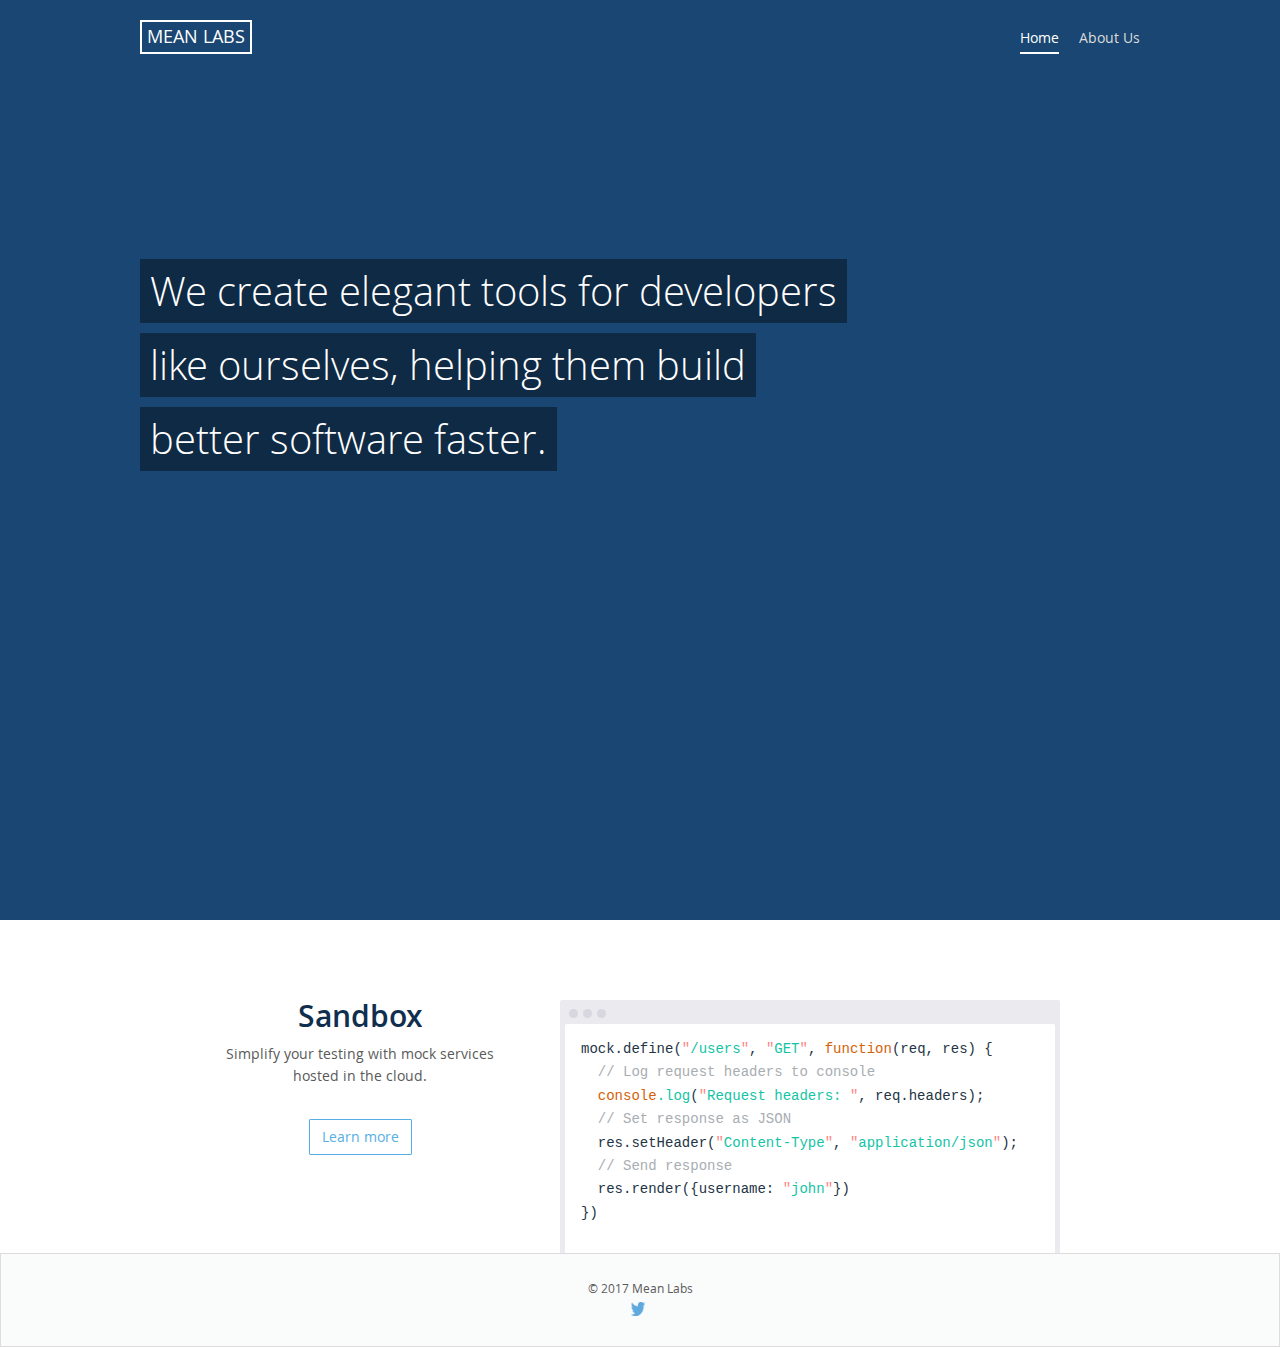
<file: index.html>
<!DOCTYPE html>

<!--[if lt IE 7]>
<html xmlns:ng="http://angularjs.org" class="no-js lt-ie9 lt-ie8 lt-ie7" id="ng-app" lang="en"> <![endif]-->
<!--[if (IE 7)&!(IEMobile)]>
<html xmlns:ng="http://angularjs.org" class="no-js lt-ie9 lt-ie8" id="ng-app" lang="en"><![endif]-->
<!--[if (IE 8)&!(IEMobile)]>
<html xmlns:ng="http://angularjs.org" class="no-js lt-ie9" id="ng-app" lang="en"><![endif]-->
<!--[if gt IE 8]><!-->
<html class="no-js gt-ie8" lang="en"><!--<![endif]-->

<head>
  <meta http-equiv="cleartype" content="on">
  <meta http-equiv="X-UA-Compatible" content="IE=edge,chrome=1">
  <meta name="description" content="Mean Labs - Our products help developers create better software">
  <meta name="author" content="">
  <meta name="viewport" content="width=device-width, initial-scale=1.0, maximum-scale=1.0">
  <title>Mean Labs - Software development and consultancy</title>

  <link rel="stylesheet" type="text/css" href="lib/css/style.css"/>

  <style type="text/css">

  body, html {
    background-color: #194672;
    margin: 0;
  }

  h1, h2, h3, h4 {
    margin: 0;
  }

  h4 {
    color: white;
    font-weight: 200;
    width: 100%;
    text-align: center;
  }

  a {
    text-decoration: none !important;
  }

  .landing-wrapper {
    margin: 0 20px;
    height: 100vh;
  }

  @media all and (min-width: 1040px) {
    .landing-wrapper { margin: 0 auto; width: 1000px;}
  }

  .header-wrapper {
    margin-top: 20px;
    display: flex;
    flex-direction: row;
    align-items: center;
  }

  .header-brand h4 {
    font-weight: 500; 
    border: 2px solid white; 
    padding: 5px;
    box-sizing: border-box;
  }

  .header-nav {
    flex: 1;
    text-align: right;
  }

  .header-nav a {
    color: rgb(220,220,220);
    float: right;
    margin: 7px 10px 0;
    padding-bottom: 2px;
  }

  .header-nav a:nth-of-type(1) {
    margin-right: 0;
  }

  .header-nav a:hover {
    border-bottom: 2px solid white;
    color: white;
  }

  .header-nav .active {
    color: white;
    border-bottom: 2px solid white;
  }

  .hero {
    margin-top: 200px;
  }

  .hero h3 {
    float: left;
    color: white;
    font-size: 40px;
    margin: 5px 0;
    background-color: rgb(0,0,0);
    background-color: rgba(0,0,0,0.4);
    padding: 10px;
  }

  @media all and (max-width: 799px){
    .hero { display: none; }
  }

  .hero-small {
    margin-top: 80px;
    max-width: 460px;
  }

  @media all and (min-width: 800px) {
    .hero-small { display: none; }
  }

  .hero-small span {
    color: white;
    font-size: 26px;
    -webkit-box-decoration-break: clone;
    box-decoration-break: clone;
    padding: 0 7px;
    background-color: rgb(0,0,0);
    background-color: rgba(0,0,0,0.4);
    font-weight: 200;
  }

  .scroll {
    display: none;
  }

  @media all and (min-height: 580px) {
    .scroll {
      display: block;
      background-image: url(//d4yt8xl9b7in.cloudfront.net/assets/home/scroll-trigger-small-b9f36aa39bd568c2eb7dc4d0c25f2292.png);
      background-position: right center;
      background-repeat: no-repeat;
      color: white;
      position: absolute;
      left: 50%;
      top: 100vh;
      margin: -80px 0 0 -13px;
      width: 26px;
      height: 16px;
    }
  }

  .product-wrapper {
    display: flex;
    flex: 1;
    flex-direction: row;
    justify-content: center;
    background-color: white;
    padding-top: 80px;
  }

  .product-desc {
    flex: 0 1 280px;
    margin: 0 30px;
    text-align: center;
  }

  .product-highlight {
    margin: 0 30px;
    flex: 0 1 500px;
  }

  @media all and (max-width: 799px) {
    .product-wrapper { flex-direction: column; align-content: center;}
    .product-desc { flex: 0 1 auto; margin: 0 30px 40px;}
    .product-highlight { flex: 0; margin: 0 auto; padding: 0 10px; }
  }

  @media all and (max-width: 430px) {
    .terminal { height: 240px;}
    .terminal p { font-size: 11px; }
  }

  .product-desc h2 {
    color: #102F4E; 
    font-weight: 600;
    margin-bottom: 10px;
  }

  .btn-learn {
    color: #57AfE6;
    border-color: #57AfE6;
    border-width: 1px;
    background-color: white; 
    margin-top: 20px;
  }

  .btn-learn:hover {
    background-color: #57AfE6;
    color: white;
  }

  .footer-wrapper {
    position: relative;
    margin-top: -25px;
    padding: 25px;
    text-align: center;
    background-color: #fafbfb;
    border: 1px solid #dddddd;
  }

  .footer-wrapper p {
     font-size: 12px; 
     margin: 0 auto;
     width: 150px;
  }

  .footer-wrapper .twitter-button {
    margin: 0 auto;
    color: black;
    background: url(/lib/img/icon_twitter.png) no-repeat left center;
    background-size: 14px 14px;
    padding-left: 18px!important;
  }
</style>
</head>

<body>

<div class="landing-wrapper">
  <div class="header-wrapper">
    <div class="header-brand">
      <a href="/index.html"><h4>MEAN LABS</h4></a>
    </div>
    <div class="header-nav">
      <a href="/about.html">About Us</a>
      <a href="/index.html" class="active">Home</a>
    </div>
  </div>

  <div class="hero">
    <h3>We create elegant tools for developers</h3>
    <h3>like ourselves, helping them build</h3>
    <h3>better software faster.</h3>
  </div>
  <div class="hero-small">
    <span>We create elegant tools for developers like ourselves, helping them build better software faster.</span>
  </div>
  <a class="scroll" href="#more"></a>
</div>  

<div class="product-wrapper">
  <div class="product-desc">
    <h2>Sandbox</h2>
    <p>Simplify your testing with mock services hosted in the cloud.</p>
    <a href="https://getsandbox.com"><button type="button" class="btn btn-learn">Learn more</button></a>
  </div>

  <div class="product-highlight">
    <div class="terminal">
      <div class="indicators">
        <span class="circle"></span>
        <span class="circle"></span>
        <span class="circle"></span>
      </div>
      <div class="terminal-text">
        <code>
          <p>mock.define(<span class="txt-r">"</span><span class="txt-g">/users</span><span class="txt-r">"</span>, <span class="txt-r">"</span><span class="txt-g">GET</span><span class="txt-r">"</span>,<span class="txt-o"> function</span>(req, res) {</p>
          <p class="txt-grey">  // Log request headers to console</p>
          <p><span class="txt-o">  console</span><span class="txt-g">.log</span>(<span class="txt-r">"</span><span class="txt-g">Request headers: </span><span class="txt-r">"</span>, req.headers);</p>
          <p class="txt-grey">  // Set response as JSON</p>
          <p>  res.setHeader(<span class="txt-r">"</span><span class="txt-g">Content-Type</span><span class="txt-r">"</span>,<span class="txt-r"> "</span><span class="txt-g">application/json</span><span class="txt-r">"</span>);</p>
          <p class="txt-grey">  // Send response</p>
          <p>  res.render({username: <span class="txt-r">"</span><span class="txt-g">john</span><span class="txt-r">"</span>})</p>
          <p>})</p>
        </code>
      </div>
    </div>
  </div>
</div>


<div class="footer-wrapper">
  <p>&copy; 2017 Mean Labs</p>
  <a class="twitter-button" href="https://twitter.com/meanlabsio"></a>
</div>

</body>
</html>
</file>
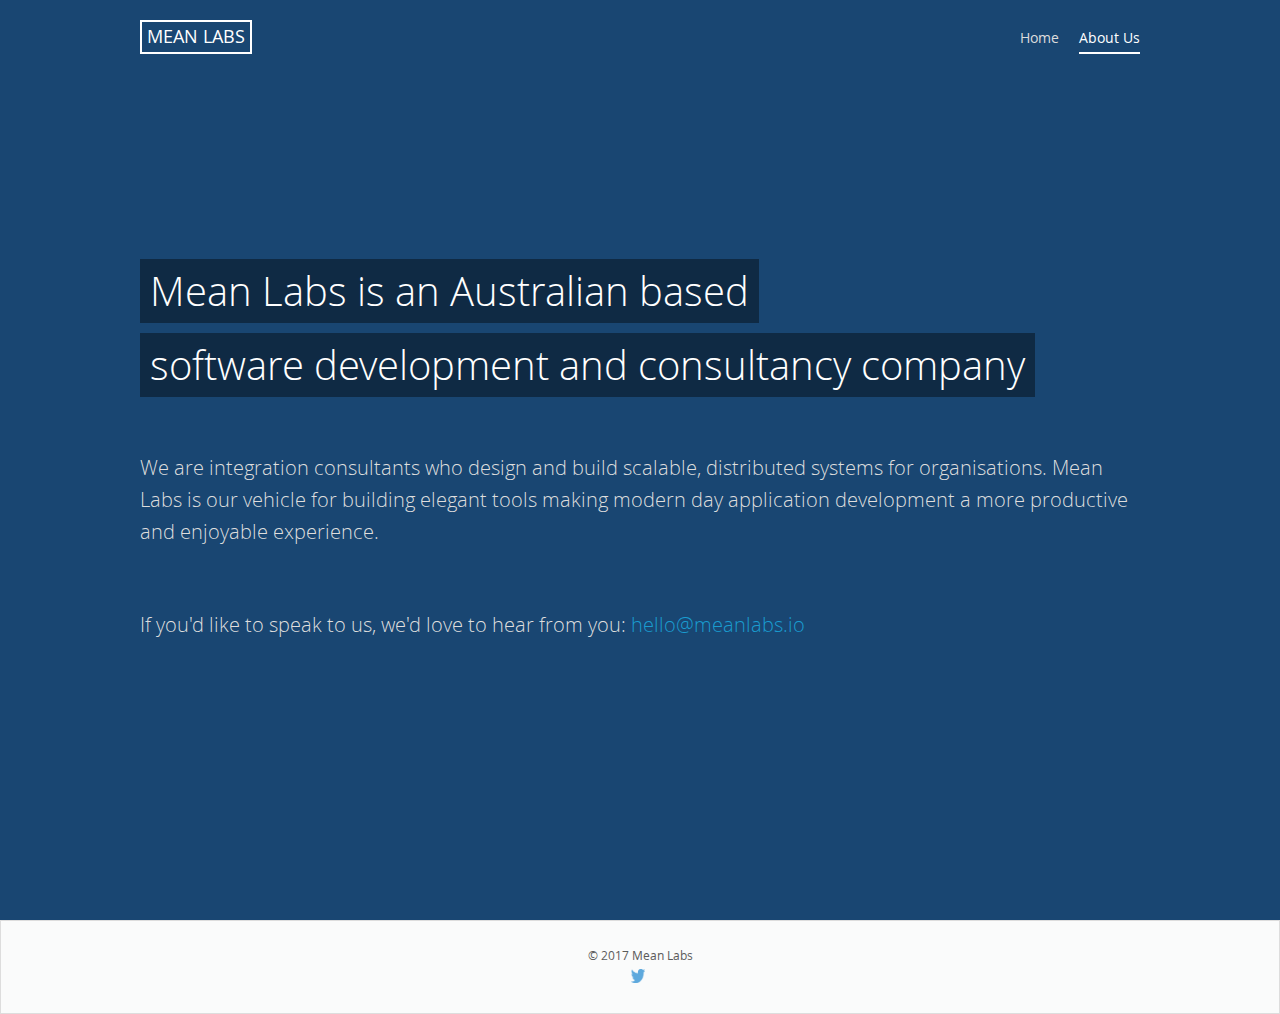
<file: about.html>
<!DOCTYPE html>

<!--[if lt IE 7]>
<html xmlns:ng="http://angularjs.org" class="no-js lt-ie9 lt-ie8 lt-ie7" id="ng-app" lang="en"> <![endif]-->
<!--[if (IE 7)&!(IEMobile)]>
<html xmlns:ng="http://angularjs.org" class="no-js lt-ie9 lt-ie8" id="ng-app" lang="en"><![endif]-->
<!--[if (IE 8)&!(IEMobile)]>
<html xmlns:ng="http://angularjs.org" class="no-js lt-ie9" id="ng-app" lang="en"><![endif]-->
<!--[if gt IE 8]><!-->
<html class="no-js gt-ie8" lang="en"><!--<![endif]-->

<head>
  <meta http-equiv="cleartype" content="on">
  <meta http-equiv="X-UA-Compatible" content="IE=edge,chrome=1">
  <meta name="description" content="Mean Labs - Our products help developers create better software">
  <meta name="author" content="">
  <meta name="viewport" content="width=device-width, initial-scale=1.0, maximum-scale=1.0">
  <title>Mean Labs - Software development and consultancy</title>

  <link rel="stylesheet" type="text/css" href="lib/css/style.css"/>

  <style type="text/css">

  body, html {
    background-color: #194672;
    margin: 0;
  }

  h1, h2, h3, h4 {
    margin: 0;
  }

  h4 {
    color: white;
    font-weight: 200;
    width: 100%;
    text-align: center;
  }

  a {
    text-decoration: none !important;
  }

  .landing-wrapper {
    margin: 0 20px;
    height: 100vh;
  }

  @media all and (min-width: 1040px) {
    .landing-wrapper { margin: 0 auto; width: 1000px;}
  }

  .header-wrapper {
    margin-top: 20px;
    display: flex;
    flex-direction: row;
    align-items: center;
  }

  .header-brand h4 {
    font-weight: 500; 
    border: 2px solid white; 
    padding: 5px;
    box-sizing: border-box;
  }

  .header-nav {
    flex: 1;
    text-align: right;
  }

  .header-nav a {
    color: rgb(220,220,220);
    float: right;
    margin: 7px 10px 0;
    padding-bottom: 2px;
  }

  .header-nav a:nth-of-type(1) {
    margin-right: 0;
  }

  .header-nav a:hover {
    border-bottom: 2px solid white;
    color: white;
  }

  .header-nav .active {
    color: white;
    border-bottom: 2px solid white;
  }

  .hero {
    margin-top: 200px;
  }

  .hero h3 {
    float: left;
    color: white;
    font-size: 40px;
    margin: 5px 0;
    background-color: rgb(0,0,0);
    background-color: rgba(0,0,0,0.4);
    padding: 10px;
  }

  .hero p, .hero-small p {
    color: #dedede;
    float: left;
  }

  .hero p {
    margin-top: 50px;
    font-size: 20px;
    font-weight: 300;
  }

  .hero-small p {
    margin-top: 30px;
    font-size: 16px;
    font-weight: 200;
  }

  @media all and (max-width: 799px){
    .hero { display: none; }
  }

  .hero-small {
    margin-top: 80px;
    max-width: 460px;
  }

  @media all and (min-width: 800px) {
    .hero-small { display: none; }
  }

  .hero-small span {
    color: white;
    font-size: 26px;
    -webkit-box-decoration-break: clone;
    box-decoration-break: clone;
    padding: 0 7px;
    background-color: rgb(0,0,0);
    background-color: rgba(0,0,0,0.4);
    font-weight: 200;
  }

  .scroll {
    display: none;
  }

  @media all and (min-height: 750px) {
    .scroll {
      display: block;
      background-image: url(//d4yt8xl9b7in.cloudfront.net/assets/home/scroll-trigger-small-b9f36aa39bd568c2eb7dc4d0c25f2292.png);
      background-position: right center;
      background-repeat: no-repeat;
      color: white;
      position: absolute;
      left: 50%;
      top: 100vh;
      margin: -80px 0 0 -13px;
      width: 26px;
      height: 16px;
    }
  }

  .product-wrapper {
    display: flex;
    flex-direction: row;
    justify-content: center;
    background-color: white;
    padding-top: 80px;
  }

  .product-desc {
    flex: 0 1 280px;
    margin: 0 30px;
    text-align: center;
  }

  .product-highlight {
    margin: 0 30px;
    flex: 0 1 500px;
  }

  @media all and (max-width: 799px) {
    .product-wrapper { flex-direction: column; align-content: center;}
    .product-desc { flex: 0 1 auto; margin: 0 30px 40px;}
    .product-highlight { flex: 0; margin: 0 auto; padding: 0 10px; }
  }

  @media all and (max-width: 430px) {
    .terminal { height: 240px;}
    .terminal p { font-size: 11px; }
  }

  .product-desc h2 {
    color: #102F4E; 
    font-weight: 600;
    margin-bottom: 10px;
  }

  .btn-learn {
    color: #57AfE6;
    border-color: #57AfE6;
    border-width: 1px;
    background-color: white; 
    margin-top: 20px;
  }

  .btn-learn:hover {
    background-color: #57AfE6;
    color: white;
  }

  .footer-wrapper {
    position: relative;
    /*margin-top: -25px;*/
    padding: 25px;
    text-align: center;
    background-color: #fafbfb;
    border: 1px solid #dddddd;
  }

  .footer-wrapper p {
     font-size: 12px; 
     margin: 0 auto;
     width: 150px;
  }

  .footer-wrapper .twitter-button {
    margin: 0 auto;
    color: black;
    background: url(/lib/img/icon_twitter.png) no-repeat left center;
    background-size: 14px 14px;
    padding-left: 18px!important;
  }
</style>
</head>

<body>

<div class="landing-wrapper">
  <div class="header-wrapper">
    <div class="header-brand">
      <a href="/index.html"><h4>MEAN LABS</h4></a>
    </div>
    <div class="header-nav">
      <a href="/about.html" class="active">About Us</a>
      <a href="/index.html">Home</a>
    </div>
  </div>

  <div class="hero">
    <h3>Mean Labs is an Australian based</h3>
    <h3>software development and consultancy company</h3>
    <p>We are integration consultants who design and build scalable, distributed systems for organisations. Mean Labs is our vehicle for building elegant tools making modern day application development a more productive and enjoyable experience.</p>
    <p>If you'd like to speak to us, we'd love to hear from you: <a href="mailto:hello@meanlabs.io">hello@meanlabs.io</a></p>
  </div>
  <div class="hero-small">
    <span>Mean Labs is an Australian based software development and consultancy company</span>
    <p>We are integration consultants who design and build scalable, distributed systems for organisations. Mean Labs is our vehicle for building elegant tools making modern day application development a more productive and enjoyable experience.</p>
    <p>If you'd like to speak to us, we'd love to hear from you: <a href="mailto:hello@meanlabs.io">hello@meanlabs.io</a>
    </p>
  </div>
  <a class="scroll" href="#more"></a>
</div>

<div class="footer-wrapper">
  <p>&copy; 2017 Mean Labs</p>
  <a class="twitter-button" href="https://twitter.com/meanlabsio"></a>
</div>

</body>

</html>
</file>
<file: lib/css/style.css>
.hljs-comment,.hljs-title{color:#8e908c;}.hljs-variable,.hljs-attribute,.hljs-tag,.hljs-regexp,.ruby .hljs-constant,.xml .hljs-tag .hljs-title,.xml .hljs-pi,.xml .hljs-doctype,.html .hljs-doctype,.css .hljs-id,.css .hljs-class,.css .hljs-pseudo{color:#c82829;}.hljs-number,.hljs-preprocessor,.hljs-pragma,.hljs-built_in,.hljs-literal,.hljs-params,.hljs-constant{color:#f5871f;}.ruby .hljs-class .hljs-title,.css .hljs-rules .hljs-attribute{color:#eab700;}.hljs-string,.hljs-value,.hljs-inheritance,.hljs-header,.ruby .hljs-symbol,.xml .hljs-cdata{color:#718c00;}.css .hljs-hexcolor{color:#3e999f;}.hljs-function,.python .hljs-decorator,.python .hljs-title,.ruby .hljs-function .hljs-title,.ruby .hljs-title .hljs-keyword,.perl .hljs-sub,.javascript .hljs-title,.coffeescript .hljs-title{color:#4271ae;}.hljs-keyword,.javascript .hljs-function{color:#8959a8;}.hljs{display:block;background:transparent;color:inherit;padding:0.5em;}.coffeescript .javascript,.javascript .xml,.tex .hljs-formula,.xml .javascript,.xml .vbscript,.xml .css,.xml .hljs-cdata{opacity:0.5;filter:alpha(opacity=50);}/*!
 *  Font Awesome 4.1.0 by @davegandy - http://fontawesome.io - @fontawesome
 *  License - http://fontawesome.io/license (Font: SIL OFL 1.1, CSS: MIT License)
 */@font-face{font-family:'FontAwesome';src:url('/lib/fonts/font-awesome/fontawesome-webfont.eot');src:url('/lib/fonts/font-awesome/fontawesome-webfont.eot?#iefix') format('embedded-opentype'),url('/lib/fonts/font-awesome/fontawesome-webfont.woff') format('woff'),url('/lib/fonts/font-awesome/fontawesome-webfont.ttf') format('truetype'),url('/lib/fonts/font-awesome/fontawesome-webfont.svg#fontawesomeregular') format('svg');font-weight:normal;font-style:normal;}.fa{display:inline-block;font-family:FontAwesome;font-style:normal;font-weight:normal;line-height:1;-webkit-font-smoothing:antialiased;-moz-osx-font-smoothing:grayscale;}.fa-lg{font-size:1.33333em;line-height:0.75em;vertical-align:-15%;}.fa-2x{font-size:2em;}.fa-3x{font-size:3em;}.fa-4x{font-size:4em;}.fa-5x{font-size:5em;}.fa-fw{width:1.28571em;text-align:center;}.fa-ul{padding-left:0;margin-left:2.14286em;list-style-type:none;}.fa-ul>li{position:relative;}.fa-li{position:absolute;left:-2.14286em;width:2.14286em;top:0.14286em;text-align:center;}.fa-li.fa-lg{left:-1.85714em;}.fa-border{padding:0.2em 0.25em 0.15em;border:solid 0.08em #eee;border-radius:0.1em;}.pull-right{float:right;}.pull-left{float:left;}.fa.pull-left{margin-right:0.3em;}.fa.pull-right{margin-left:0.3em;}.fa-spin{-webkit-animation:spin 2s infinite linear;-moz-animation:spin 2s infinite linear;-o-animation:spin 2s infinite linear;animation:spin 2s infinite linear;}@-moz-keyframes spin{0%{-moz-transform:rotate(0deg);}100%{-moz-transform:rotate(359deg);}}@-webkit-keyframes spin{0%{-webkit-transform:rotate(0deg);}100%{-webkit-transform:rotate(359deg);}}@-o-keyframes spin{0%{-o-transform:rotate(0deg);}100%{-o-transform:rotate(359deg);}}@keyframes spin{0%{-webkit-transform:rotate(0deg);transform:rotate(0deg);}100%{-webkit-transform:rotate(359deg);transform:rotate(359deg);}}.fa-rotate-90{filter:progid:DXImageTransform.Microsoft.BasicImage(rotation=1);-webkit-transform:rotate(90deg);-moz-transform:rotate(90deg);-ms-transform:rotate(90deg);-o-transform:rotate(90deg);transform:rotate(90deg);}.fa-rotate-180{filter:progid:DXImageTransform.Microsoft.BasicImage(rotation=2);-webkit-transform:rotate(180deg);-moz-transform:rotate(180deg);-ms-transform:rotate(180deg);-o-transform:rotate(180deg);transform:rotate(180deg);}.fa-rotate-270{filter:progid:DXImageTransform.Microsoft.BasicImage(rotation=3);-webkit-transform:rotate(270deg);-moz-transform:rotate(270deg);-ms-transform:rotate(270deg);-o-transform:rotate(270deg);transform:rotate(270deg);}.fa-flip-horizontal{filter:progid:DXImageTransform.Microsoft.BasicImage(rotation=0);-webkit-transform:scale(-1, 1);-moz-transform:scale(-1, 1);-ms-transform:scale(-1, 1);-o-transform:scale(-1, 1);transform:scale(-1, 1);}.fa-flip-vertical{filter:progid:DXImageTransform.Microsoft.BasicImage(rotation=2);-webkit-transform:scale(1, -1);-moz-transform:scale(1, -1);-ms-transform:scale(1, -1);-o-transform:scale(1, -1);transform:scale(1, -1);}.fa-stack{position:relative;display:inline-block;width:2em;height:2em;line-height:2em;vertical-align:middle;}.fa-stack-1x,.fa-stack-2x{position:absolute;left:0;width:100%;text-align:center;}.fa-stack-1x{line-height:inherit;}.fa-stack-2x{font-size:2em;}.fa-inverse{color:#fff;}.fa-glass:before{content:"\f000";}.fa-music:before{content:"\f001";}.fa-search:before{content:"\f002";}.fa-envelope-o:before{content:"\f003";}.fa-heart:before{content:"\f004";}.fa-star:before{content:"\f005";}.fa-star-o:before{content:"\f006";}.fa-user:before{content:"\f007";}.fa-film:before{content:"\f008";}.fa-th-large:before{content:"\f009";}.fa-th:before{content:"\f00a";}.fa-th-list:before{content:"\f00b";}.fa-check:before{content:"\f00c";}.fa-times:before{content:"\f00d";}.fa-search-plus:before{content:"\f00e";}.fa-search-minus:before{content:"\f010";}.fa-power-off:before{content:"\f011";}.fa-signal:before{content:"\f012";}.fa-gear:before,.fa-cog:before{content:"\f013";}.fa-trash-o:before{content:"\f014";}.fa-home:before{content:"\f015";}.fa-file-o:before{content:"\f016";}.fa-clock-o:before{content:"\f017";}.fa-road:before{content:"\f018";}.fa-download:before{content:"\f019";}.fa-arrow-circle-o-down:before{content:"\f01a";}.fa-arrow-circle-o-up:before{content:"\f01b";}.fa-inbox:before{content:"\f01c";}.fa-play-circle-o:before{content:"\f01d";}.fa-rotate-right:before,.fa-repeat:before{content:"\f01e";}.fa-refresh:before{content:"\f021";}.fa-list-alt:before{content:"\f022";}.fa-lock:before{content:"\f023";}.fa-flag:before{content:"\f024";}.fa-headphones:before{content:"\f025";}.fa-volume-off:before{content:"\f026";}.fa-volume-down:before{content:"\f027";}.fa-volume-up:before{content:"\f028";}.fa-qrcode:before{content:"\f029";}.fa-barcode:before{content:"\f02a";}.fa-tag:before{content:"\f02b";}.fa-tags:before{content:"\f02c";}.fa-book:before{content:"\f02d";}.fa-bookmark:before{content:"\f02e";}.fa-print:before{content:"\f02f";}.fa-camera:before{content:"\f030";}.fa-font:before{content:"\f031";}.fa-bold:before{content:"\f032";}.fa-italic:before{content:"\f033";}.fa-text-height:before{content:"\f034";}.fa-text-width:before{content:"\f035";}.fa-align-left:before{content:"\f036";}.fa-align-center:before{content:"\f037";}.fa-align-right:before{content:"\f038";}.fa-align-justify:before{content:"\f039";}.fa-list:before{content:"\f03a";}.fa-dedent:before,.fa-outdent:before{content:"\f03b";}.fa-indent:before{content:"\f03c";}.fa-video-camera:before{content:"\f03d";}.fa-photo:before,.fa-image:before,.fa-picture-o:before{content:"\f03e";}.fa-pencil:before{content:"\f040";}.fa-map-marker:before{content:"\f041";}.fa-adjust:before{content:"\f042";}.fa-tint:before{content:"\f043";}.fa-edit:before,.fa-pencil-square-o:before{content:"\f044";}.fa-share-square-o:before{content:"\f045";}.fa-check-square-o:before{content:"\f046";}.fa-arrows:before{content:"\f047";}.fa-step-backward:before{content:"\f048";}.fa-fast-backward:before{content:"\f049";}.fa-backward:before{content:"\f04a";}.fa-play:before{content:"\f04b";}.fa-pause:before{content:"\f04c";}.fa-stop:before{content:"\f04d";}.fa-forward:before{content:"\f04e";}.fa-fast-forward:before{content:"\f050";}.fa-step-forward:before{content:"\f051";}.fa-eject:before{content:"\f052";}.fa-chevron-left:before{content:"\f053";}.fa-chevron-right:before{content:"\f054";}.fa-plus-circle:before{content:"\f055";}.fa-minus-circle:before{content:"\f056";}.fa-times-circle:before{content:"\f057";}.fa-check-circle:before{content:"\f058";}.fa-question-circle:before{content:"\f059";}.fa-info-circle:before{content:"\f05a";}.fa-crosshairs:before{content:"\f05b";}.fa-times-circle-o:before{content:"\f05c";}.fa-check-circle-o:before{content:"\f05d";}.fa-ban:before{content:"\f05e";}.fa-arrow-left:before{content:"\f060";}.fa-arrow-right:before{content:"\f061";}.fa-arrow-up:before{content:"\f062";}.fa-arrow-down:before{content:"\f063";}.fa-mail-forward:before,.fa-share:before{content:"\f064";}.fa-expand:before{content:"\f065";}.fa-compress:before{content:"\f066";}.fa-plus:before{content:"\f067";}.fa-minus:before{content:"\f068";}.fa-asterisk:before{content:"\f069";}.fa-exclamation-circle:before{content:"\f06a";}.fa-gift:before{content:"\f06b";}.fa-leaf:before{content:"\f06c";}.fa-fire:before{content:"\f06d";}.fa-eye:before{content:"\f06e";}.fa-eye-slash:before{content:"\f070";}.fa-warning:before,.fa-exclamation-triangle:before{content:"\f071";}.fa-plane:before{content:"\f072";}.fa-calendar:before{content:"\f073";}.fa-random:before{content:"\f074";}.fa-comment:before{content:"\f075";}.fa-magnet:before{content:"\f076";}.fa-chevron-up:before{content:"\f077";}.fa-chevron-down:before{content:"\f078";}.fa-retweet:before{content:"\f079";}.fa-shopping-cart:before{content:"\f07a";}.fa-folder:before{content:"\f07b";}.fa-folder-open:before{content:"\f07c";}.fa-arrows-v:before{content:"\f07d";}.fa-arrows-h:before{content:"\f07e";}.fa-bar-chart-o:before{content:"\f080";}.fa-twitter-square:before{content:"\f081";}.fa-facebook-square:before{content:"\f082";}.fa-camera-retro:before{content:"\f083";}.fa-key:before{content:"\f084";}.fa-gears:before,.fa-cogs:before{content:"\f085";}.fa-comments:before{content:"\f086";}.fa-thumbs-o-up:before{content:"\f087";}.fa-thumbs-o-down:before{content:"\f088";}.fa-star-half:before{content:"\f089";}.fa-heart-o:before{content:"\f08a";}.fa-sign-out:before{content:"\f08b";}.fa-linkedin-square:before{content:"\f08c";}.fa-thumb-tack:before{content:"\f08d";}.fa-external-link:before{content:"\f08e";}.fa-sign-in:before{content:"\f090";}.fa-trophy:before{content:"\f091";}.fa-github-square:before{content:"\f092";}.fa-upload:before{content:"\f093";}.fa-lemon-o:before{content:"\f094";}.fa-phone:before{content:"\f095";}.fa-square-o:before{content:"\f096";}.fa-bookmark-o:before{content:"\f097";}.fa-phone-square:before{content:"\f098";}.fa-twitter:before{content:"\f099";}.fa-facebook:before{content:"\f09a";}.fa-github:before{content:"\f09b";}.fa-unlock:before{content:"\f09c";}.fa-credit-card:before{content:"\f09d";}.fa-rss:before{content:"\f09e";}.fa-hdd-o:before{content:"\f0a0";}.fa-bullhorn:before{content:"\f0a1";}.fa-bell:before{content:"\f0f3";}.fa-certificate:before{content:"\f0a3";}.fa-hand-o-right:before{content:"\f0a4";}.fa-hand-o-left:before{content:"\f0a5";}.fa-hand-o-up:before{content:"\f0a6";}.fa-hand-o-down:before{content:"\f0a7";}.fa-arrow-circle-left:before{content:"\f0a8";}.fa-arrow-circle-right:before{content:"\f0a9";}.fa-arrow-circle-up:before{content:"\f0aa";}.fa-arrow-circle-down:before{content:"\f0ab";}.fa-globe:before{content:"\f0ac";}.fa-wrench:before{content:"\f0ad";}.fa-tasks:before{content:"\f0ae";}.fa-filter:before{content:"\f0b0";}.fa-briefcase:before{content:"\f0b1";}.fa-arrows-alt:before{content:"\f0b2";}.fa-group:before,.fa-users:before{content:"\f0c0";}.fa-chain:before,.fa-link:before{content:"\f0c1";}.fa-cloud:before{content:"\f0c2";}.fa-flask:before{content:"\f0c3";}.fa-cut:before,.fa-scissors:before{content:"\f0c4";}.fa-copy:before,.fa-files-o:before{content:"\f0c5";}.fa-paperclip:before{content:"\f0c6";}.fa-save:before,.fa-floppy-o:before{content:"\f0c7";}.fa-square:before{content:"\f0c8";}.fa-navicon:before,.fa-reorder:before,.fa-bars:before{content:"\f0c9";}.fa-list-ul:before{content:"\f0ca";}.fa-list-ol:before{content:"\f0cb";}.fa-strikethrough:before{content:"\f0cc";}.fa-underline:before{content:"\f0cd";}.fa-table:before{content:"\f0ce";}.fa-magic:before{content:"\f0d0";}.fa-truck:before{content:"\f0d1";}.fa-pinterest:before{content:"\f0d2";}.fa-pinterest-square:before{content:"\f0d3";}.fa-google-plus-square:before{content:"\f0d4";}.fa-google-plus:before{content:"\f0d5";}.fa-money:before{content:"\f0d6";}.fa-caret-down:before{content:"\f0d7";}.fa-caret-up:before{content:"\f0d8";}.fa-caret-left:before{content:"\f0d9";}.fa-caret-right:before{content:"\f0da";}.fa-columns:before{content:"\f0db";}.fa-unsorted:before,.fa-sort:before{content:"\f0dc";}.fa-sort-down:before,.fa-sort-desc:before{content:"\f0dd";}.fa-sort-up:before,.fa-sort-asc:before{content:"\f0de";}.fa-envelope:before{content:"\f0e0";}.fa-linkedin:before{content:"\f0e1";}.fa-rotate-left:before,.fa-undo:before{content:"\f0e2";}.fa-legal:before,.fa-gavel:before{content:"\f0e3";}.fa-dashboard:before,.fa-tachometer:before{content:"\f0e4";}.fa-comment-o:before{content:"\f0e5";}.fa-comments-o:before{content:"\f0e6";}.fa-flash:before,.fa-bolt:before{content:"\f0e7";}.fa-sitemap:before{content:"\f0e8";}.fa-umbrella:before{content:"\f0e9";}.fa-paste:before,.fa-clipboard:before{content:"\f0ea";}.fa-lightbulb-o:before{content:"\f0eb";}.fa-exchange:before{content:"\f0ec";}.fa-cloud-download:before{content:"\f0ed";}.fa-cloud-upload:before{content:"\f0ee";}.fa-user-md:before{content:"\f0f0";}.fa-stethoscope:before{content:"\f0f1";}.fa-suitcase:before{content:"\f0f2";}.fa-bell-o:before{content:"\f0a2";}.fa-coffee:before{content:"\f0f4";}.fa-cutlery:before{content:"\f0f5";}.fa-file-text-o:before{content:"\f0f6";}.fa-building-o:before{content:"\f0f7";}.fa-hospital-o:before{content:"\f0f8";}.fa-ambulance:before{content:"\f0f9";}.fa-medkit:before{content:"\f0fa";}.fa-fighter-jet:before{content:"\f0fb";}.fa-beer:before{content:"\f0fc";}.fa-h-square:before{content:"\f0fd";}.fa-plus-square:before{content:"\f0fe";}.fa-angle-double-left:before{content:"\f100";}.fa-angle-double-right:before{content:"\f101";}.fa-angle-double-up:before{content:"\f102";}.fa-angle-double-down:before{content:"\f103";}.fa-angle-left:before{content:"\f104";}.fa-angle-right:before{content:"\f105";}.fa-angle-up:before{content:"\f106";}.fa-angle-down:before{content:"\f107";}.fa-desktop:before{content:"\f108";}.fa-laptop:before{content:"\f109";}.fa-tablet:before{content:"\f10a";}.fa-mobile-phone:before,.fa-mobile:before{content:"\f10b";}.fa-circle-o:before{content:"\f10c";}.fa-quote-left:before{content:"\f10d";}.fa-quote-right:before{content:"\f10e";}.fa-spinner:before{content:"\f110";}.fa-circle:before{content:"\f111";}.fa-mail-reply:before,.fa-reply:before{content:"\f112";}.fa-github-alt:before{content:"\f113";}.fa-folder-o:before{content:"\f114";}.fa-folder-open-o:before{content:"\f115";}.fa-smile-o:before{content:"\f118";}.fa-frown-o:before{content:"\f119";}.fa-meh-o:before{content:"\f11a";}.fa-gamepad:before{content:"\f11b";}.fa-keyboard-o:before{content:"\f11c";}.fa-flag-o:before{content:"\f11d";}.fa-flag-checkered:before{content:"\f11e";}.fa-terminal:before{content:"\f120";}.fa-code:before{content:"\f121";}.fa-mail-reply-all:before,.fa-reply-all:before{content:"\f122";}.fa-star-half-empty:before,.fa-star-half-full:before,.fa-star-half-o:before{content:"\f123";}.fa-location-arrow:before{content:"\f124";}.fa-crop:before{content:"\f125";}.fa-code-fork:before{content:"\f126";}.fa-unlink:before,.fa-chain-broken:before{content:"\f127";}.fa-question:before{content:"\f128";}.fa-info:before{content:"\f129";}.fa-exclamation:before{content:"\f12a";}.fa-superscript:before{content:"\f12b";}.fa-subscript:before{content:"\f12c";}.fa-eraser:before{content:"\f12d";}.fa-puzzle-piece:before{content:"\f12e";}.fa-microphone:before{content:"\f130";}.fa-microphone-slash:before{content:"\f131";}.fa-shield:before{content:"\f132";}.fa-calendar-o:before{content:"\f133";}.fa-fire-extinguisher:before{content:"\f134";}.fa-rocket:before{content:"\f135";}.fa-maxcdn:before{content:"\f136";}.fa-chevron-circle-left:before{content:"\f137";}.fa-chevron-circle-right:before{content:"\f138";}.fa-chevron-circle-up:before{content:"\f139";}.fa-chevron-circle-down:before{content:"\f13a";}.fa-html5:before{content:"\f13b";}.fa-css3:before{content:"\f13c";}.fa-anchor:before{content:"\f13d";}.fa-unlock-alt:before{content:"\f13e";}.fa-bullseye:before{content:"\f140";}.fa-ellipsis-h:before{content:"\f141";}.fa-ellipsis-v:before{content:"\f142";}.fa-rss-square:before{content:"\f143";}.fa-play-circle:before{content:"\f144";}.fa-ticket:before{content:"\f145";}.fa-minus-square:before{content:"\f146";}.fa-minus-square-o:before{content:"\f147";}.fa-level-up:before{content:"\f148";}.fa-level-down:before{content:"\f149";}.fa-check-square:before{content:"\f14a";}.fa-pencil-square:before{content:"\f14b";}.fa-external-link-square:before{content:"\f14c";}.fa-share-square:before{content:"\f14d";}.fa-compass:before{content:"\f14e";}.fa-toggle-down:before,.fa-caret-square-o-down:before{content:"\f150";}.fa-toggle-up:before,.fa-caret-square-o-up:before{content:"\f151";}.fa-toggle-right:before,.fa-caret-square-o-right:before{content:"\f152";}.fa-euro:before,.fa-eur:before{content:"\f153";}.fa-gbp:before{content:"\f154";}.fa-dollar:before,.fa-usd:before{content:"\f155";}.fa-rupee:before,.fa-inr:before{content:"\f156";}.fa-cny:before,.fa-rmb:before,.fa-yen:before,.fa-jpy:before{content:"\f157";}.fa-ruble:before,.fa-rouble:before,.fa-rub:before{content:"\f158";}.fa-won:before,.fa-krw:before{content:"\f159";}.fa-bitcoin:before,.fa-btc:before{content:"\f15a";}.fa-file:before{content:"\f15b";}.fa-file-text:before{content:"\f15c";}.fa-sort-alpha-asc:before{content:"\f15d";}.fa-sort-alpha-desc:before{content:"\f15e";}.fa-sort-amount-asc:before{content:"\f160";}.fa-sort-amount-desc:before{content:"\f161";}.fa-sort-numeric-asc:before{content:"\f162";}.fa-sort-numeric-desc:before{content:"\f163";}.fa-thumbs-up:before{content:"\f164";}.fa-thumbs-down:before{content:"\f165";}.fa-youtube-square:before{content:"\f166";}.fa-youtube:before{content:"\f167";}.fa-xing:before{content:"\f168";}.fa-xing-square:before{content:"\f169";}.fa-youtube-play:before{content:"\f16a";}.fa-dropbox:before{content:"\f16b";}.fa-stack-overflow:before{content:"\f16c";}.fa-instagram:before{content:"\f16d";}.fa-flickr:before{content:"\f16e";}.fa-adn:before{content:"\f170";}.fa-bitbucket:before{content:"\f171";}.fa-bitbucket-square:before{content:"\f172";}.fa-tumblr:before{content:"\f173";}.fa-tumblr-square:before{content:"\f174";}.fa-long-arrow-down:before{content:"\f175";}.fa-long-arrow-up:before{content:"\f176";}.fa-long-arrow-left:before{content:"\f177";}.fa-long-arrow-right:before{content:"\f178";}.fa-apple:before{content:"\f179";}.fa-windows:before{content:"\f17a";}.fa-android:before{content:"\f17b";}.fa-linux:before{content:"\f17c";}.fa-dribbble:before{content:"\f17d";}.fa-skype:before{content:"\f17e";}.fa-foursquare:before{content:"\f180";}.fa-trello:before{content:"\f181";}.fa-female:before{content:"\f182";}.fa-male:before{content:"\f183";}.fa-gittip:before{content:"\f184";}.fa-sun-o:before{content:"\f185";}.fa-moon-o:before{content:"\f186";}.fa-archive:before{content:"\f187";}.fa-bug:before{content:"\f188";}.fa-vk:before{content:"\f189";}.fa-weibo:before{content:"\f18a";}.fa-renren:before{content:"\f18b";}.fa-pagelines:before{content:"\f18c";}.fa-stack-exchange:before{content:"\f18d";}.fa-arrow-circle-o-right:before{content:"\f18e";}.fa-arrow-circle-o-left:before{content:"\f190";}.fa-toggle-left:before,.fa-caret-square-o-left:before{content:"\f191";}.fa-dot-circle-o:before{content:"\f192";}.fa-wheelchair:before{content:"\f193";}.fa-vimeo-square:before{content:"\f194";}.fa-turkish-lira:before,.fa-try:before{content:"\f195";}.fa-plus-square-o:before{content:"\f196";}.fa-space-shuttle:before{content:"\f197";}.fa-slack:before{content:"\f198";}.fa-envelope-square:before{content:"\f199";}.fa-wordpress:before{content:"\f19a";}.fa-openid:before{content:"\f19b";}.fa-institution:before,.fa-bank:before,.fa-university:before{content:"\f19c";}.fa-mortar-board:before,.fa-graduation-cap:before{content:"\f19d";}.fa-yahoo:before{content:"\f19e";}.fa-google:before{content:"\f1a0";}.fa-reddit:before{content:"\f1a1";}.fa-reddit-square:before{content:"\f1a2";}.fa-stumbleupon-circle:before{content:"\f1a3";}.fa-stumbleupon:before{content:"\f1a4";}.fa-delicious:before{content:"\f1a5";}.fa-digg:before{content:"\f1a6";}.fa-pied-piper-square:before,.fa-pied-piper:before{content:"\f1a7";}.fa-pied-piper-alt:before{content:"\f1a8";}.fa-drupal:before{content:"\f1a9";}.fa-joomla:before{content:"\f1aa";}.fa-language:before{content:"\f1ab";}.fa-fax:before{content:"\f1ac";}.fa-building:before{content:"\f1ad";}.fa-child:before{content:"\f1ae";}.fa-paw:before{content:"\f1b0";}.fa-spoon:before{content:"\f1b1";}.fa-cube:before{content:"\f1b2";}.fa-cubes:before{content:"\f1b3";}.fa-behance:before{content:"\f1b4";}.fa-behance-square:before{content:"\f1b5";}.fa-steam:before{content:"\f1b6";}.fa-steam-square:before{content:"\f1b7";}.fa-recycle:before{content:"\f1b8";}.fa-automobile:before,.fa-car:before{content:"\f1b9";}.fa-cab:before,.fa-taxi:before{content:"\f1ba";}.fa-tree:before{content:"\f1bb";}.fa-spotify:before{content:"\f1bc";}.fa-deviantart:before{content:"\f1bd";}.fa-soundcloud:before{content:"\f1be";}.fa-database:before{content:"\f1c0";}.fa-file-pdf-o:before{content:"\f1c1";}.fa-file-word-o:before{content:"\f1c2";}.fa-file-excel-o:before{content:"\f1c3";}.fa-file-powerpoint-o:before{content:"\f1c4";}.fa-file-photo-o:before,.fa-file-picture-o:before,.fa-file-image-o:before{content:"\f1c5";}.fa-file-zip-o:before,.fa-file-archive-o:before{content:"\f1c6";}.fa-file-sound-o:before,.fa-file-audio-o:before{content:"\f1c7";}.fa-file-movie-o:before,.fa-file-video-o:before{content:"\f1c8";}.fa-file-code-o:before{content:"\f1c9";}.fa-vine:before{content:"\f1ca";}.fa-codepen:before{content:"\f1cb";}.fa-jsfiddle:before{content:"\f1cc";}.fa-life-bouy:before,.fa-life-saver:before,.fa-support:before,.fa-life-ring:before{content:"\f1cd";}.fa-circle-o-notch:before{content:"\f1ce";}.fa-ra:before,.fa-rebel:before{content:"\f1d0";}.fa-ge:before,.fa-empire:before{content:"\f1d1";}.fa-git-square:before{content:"\f1d2";}.fa-git:before{content:"\f1d3";}.fa-hacker-news:before{content:"\f1d4";}.fa-tencent-weibo:before{content:"\f1d5";}.fa-qq:before{content:"\f1d6";}.fa-wechat:before,.fa-weixin:before{content:"\f1d7";}.fa-send:before,.fa-paper-plane:before{content:"\f1d8";}.fa-send-o:before,.fa-paper-plane-o:before{content:"\f1d9";}.fa-history:before{content:"\f1da";}.fa-circle-thin:before{content:"\f1db";}.fa-header:before{content:"\f1dc";}.fa-paragraph:before{content:"\f1dd";}.fa-sliders:before{content:"\f1de";}.fa-share-alt:before{content:"\f1e0";}.fa-share-alt-square:before{content:"\f1e1";}.fa-bomb:before{content:"\f1e2";}#loading-bar,#loading-bar-spinner{pointer-events:none;-webkit-pointer-events:none;-webkit-transition:350ms linear all;-moz-transition:350ms linear all;-o-transition:350ms linear all;transition:350ms linear all;}#loading-bar.ng-enter,#loading-bar.ng-leave.ng-leave-active,#loading-bar-spinner.ng-enter,#loading-bar-spinner.ng-leave.ng-leave-active{opacity:0;}#loading-bar.ng-enter.ng-enter-active,#loading-bar.ng-leave,#loading-bar-spinner.ng-enter.ng-enter-active,#loading-bar-spinner.ng-leave{opacity:1;}#loading-bar .bar{-webkit-transition:width 350ms;-moz-transition:width 350ms;-o-transition:width 350ms;transition:width 350ms;background:#6DBD2F;position:fixed;z-index:2000;top:0;left:0;width:100%;height:2px;}#loading-bar .peg{display:block;position:absolute;right:0px;width:100px;height:100%;box-shadow:0 0 10px #6DBD2F,0 0 5px #6DBD2F;opacity:1;-webkit-transform:rotate(3deg) translate(0px, -4px);-moz-transform:rotate(3deg) translate(0px, -4px);-ms-transform:rotate(3deg) translate(0px, -4px);-o-transform:rotate(3deg) translate(0px, -4px);transform:rotate(3deg) translate(0px, -4px);}#loading-bar-spinner{display:block;position:fixed;z-index:100;top:10px;left:10px;}#loading-bar-spinner .spinner-icon{width:14px;height:14px;border:solid 2px transparent;border-top-color:#6DBD2F;border-left-color:#6DBD2F;border-radius:10px;-webkit-animation:loading-bar-spinner 400ms linear infinite;-moz-animation:loading-bar-spinner 400ms linear infinite;-ms-animation:loading-bar-spinner 400ms linear infinite;-o-animation:loading-bar-spinner 400ms linear infinite;animation:loading-bar-spinner 400ms linear infinite;}@-webkit-keyframes loading-bar-spinner{0%{-webkit-transform:rotate(0deg);transform:rotate(0deg);}100%{-webkit-transform:rotate(360deg);transform:rotate(360deg);}}@-moz-keyframes loading-bar-spinner{0%{-moz-transform:rotate(0deg);transform:rotate(0deg);}100%{-moz-transform:rotate(360deg);transform:rotate(360deg);}}@-o-keyframes loading-bar-spinner{0%{-o-transform:rotate(0deg);transform:rotate(0deg);}100%{-o-transform:rotate(360deg);transform:rotate(360deg);}}@-ms-keyframes loading-bar-spinner{0%{-ms-transform:rotate(0deg);transform:rotate(0deg);}100%{-ms-transform:rotate(360deg);transform:rotate(360deg);}}@keyframes loading-bar-spinner{0%{transform:rotate(0deg);transform:rotate(0deg);}100%{transform:rotate(360deg);transform:rotate(360deg);}}treecontrol{-moz-user-select:-moz-none;-khtml-user-select:none;-webkit-user-select:none;-ms-user-select:none;user-select:none;font-size:13px;color:#555;text-decoration:none;}treecontrol ul{margin:0;padding:0;list-style:none;border:none;overflow:hidden;}treecontrol li{position:relative;padding:0 0 0 20px;line-height:20px;}treecontrol li.tree-expanded i.tree-leaf-head,treecontrol li.tree-collapsed i.tree-leaf-head{display:none;}treecontrol li.tree-expanded i.tree-branch-head,treecontrol li.tree-collapsed i.tree-branch-head{display:inline-block;}treecontrol li.tree-leaf i.tree-branch-head{display:none;}treecontrol li.tree-leaf i.tree-leaf-head{display:inline-block;}treecontrol li i{cursor:pointer;}treecontrol li .tree-label{display:inline-block;}treecontrol.tree-classic li.tree-expanded i{padding:1px 10px;background:url("../images/folder.png") no-repeat;}treecontrol.tree-classic li.tree-collapsed i{padding:1px 10px;background:url("../images/folder-closed.png") no-repeat;}treecontrol.tree-classic li.tree-leaf i{padding:1px 10px;background:url("../images/file.png") no-repeat;}treecontrol.tree-light li.tree-expanded i{padding:1px 10px;background:url("../images/node-opened-2.png") no-repeat;}treecontrol.tree-light li.tree-collapsed i{padding:1px 10px;background:url("../images/node-closed-2.png") no-repeat;}treecontrol.tree-light li.tree-leaf i{padding:1px 10px;width:16px;height:16px;background:none no-repeat;}treecontrol.tree-dark li.tree-expanded i{padding:1px 10px;background:url("../images/node-opened-light.png") no-repeat;}treecontrol.tree-dark li.tree-collapsed i{padding:1px 10px;background:url("../images/node-closed-light.png") no-repeat;}treecontrol.tree-dark li.tree-leaf i{padding:1px 10px;width:16px;height:16px;background:none no-repeat;}treecontrol.tree-dark{color:#ddd;}[treecontrol]{-moz-user-select:-moz-none;-khtml-user-select:none;-webkit-user-select:none;-ms-user-select:none;user-select:none;font-size:13px;color:#555;text-decoration:none;}[treecontrol] ul{margin:0;padding:0;list-style:none;border:none;overflow:hidden;}[treecontrol] li{position:relative;line-height:20px;}[treecontrol] li.tree-expanded i.tree-leaf-head,[treecontrol] li.tree-collapsed i.tree-leaf-head{display:none;}[treecontrol] li.tree-expanded i.tree-branch-head,[treecontrol] li.tree-collapsed i.tree-branch-head{display:inline-block;}[treecontrol] li.tree-leaf i.tree-branch-head{display:none;}[treecontrol] li.tree-leaf i.tree-leaf-head{display:inline-block;}[treecontrol] li i{cursor:pointer;}[treecontrol] li .tree-label{display:inline-block;}[treecontrol].tree-light li.tree-leaf i{width:16px;height:16px;background:none no-repeat;}[treecontrol].tree-dark li.tree-expanded i{padding:1px 10px;background:url("../images/node-opened-light.png") no-repeat;}[treecontrol].tree-dark li.tree-collapsed i{padding:1px 10px;background:url("../images/node-closed-light.png") no-repeat;}[treecontrol].tree-dark li.tree-leaf i{padding:1px 10px;width:16px;height:16px;background:none no-repeat;}[treecontrol].tree-dark{color:#ddd;}@font-face{font-family:"FontMfizz";src:url("/lib/fonts/font-mfizz/font-mfizz.eot");src:url("/lib/fonts/font-mfizz/font-mfizz.eot?#iefix") format("embedded-opentype"),url("/lib/fonts/font-mfizz/font-mfizz.woff") format("woff"),url("/lib/fonts/font-mfizz/font-mfizz.ttf") format("truetype"),url("/lib/fonts/font-mfizz/font-mfizz.svg#font-mfizz") format("svg");font-weight:normal;font-style:normal;}.icon-microscope:before,.icon-cplusplus:before,.icon-wireless:before,.icon-fire-alt:before,.icon-mobile-device:before,.icon-objc:before,.icon-redhat:before,.icon-freebsd:before,.icon-heroku:before,.icon-python:before,.icon-py:before,.icon-java:before,.icon-satellite:before,.icon-debian:before,.icon-grails:before,.icon-c:before,.icon-postgres:before,.icon-database-alt2:before,.icon-raspberrypi:before,.icon-nginx:before,.icon-ruby-on-rails:before,.icon-redis:before,.icon-scala:before,.icon-gnome:before,.icon-perl:before,.icon-mysql:before,.icon-fedora:before,.icon-ghost:before,.icon-google:before,.icon-netbsd:before,.icon-aws:before,.icon-bomb:before,.icon-looking:before,.icon-ruby:before,.icon-mysql-alt:before,.icon-playframework-alt:before,.icon-osx:before,.icon-database:before,.icon-database-alt:before,.icon-shell:before,.icon-script:before,.icon-sh:before,.icon-antenna:before,.icon-coffee-bean:before,.icon-scala-alt:before,.icon-platter:before,.icon-java-duke:before,.icon-iphone:before,.icon-script-alt:before,.icon-google-alt:before,.icon-haskell:before,.icon-mariadb:before,.icon-phone-retro:before,.icon-phone-alt:before,.icon-csharp:before,.icon-php:before,.icon-postgres-alt:before,.icon-html:before,.icon-mfizz:before,.icon-apache:before,.icon-hadoop:before,.icon-ruby-on-rails-alt:before,.icon-mobile-phone-broadcast:before,.icon-css:before,.icon-playframework:before,.icon-clojure:before,.icon-mobile-phone-alt:before,.icon-suse:before,.icon-java-bold:before,.icon-nginx-alt:before,.icon-nginx-alt2:before,.icon-linux-mint:before,.icon-dreamhost:before,.icon-blackberry:before,.icon-javascript:before,.icon-js:before,.icon-ubuntu:before,.icon-php-alt:before,.icon-centos:before,.icon-nodejs:before,.icon-splatter:before,.icon-3dprint:before,.icon-line-graph:before,.icon-cassandra:before,.icon-solaris:before,.icon-jetty:before,.icon-tomcat:before,.icon-oracle:before,.icon-oracle-alt:before,.icon-mssql:before,.icon-google-developers:before,.icon-google-code:before,.icon-kde:before,.icon-grails-alt:before{font-family:"FontMfizz";font-style:normal;font-weight:normal;font-variant:normal;text-transform:none;line-height:1;-webkit-font-smoothing:antialiased;display:inline-block;text-decoration:inherit;}.icon-microscope:before{content:"\f100";}.icon-cplusplus:before{content:"\f101";}.icon-wireless:before{content:"\f102";}.icon-fire-alt:before{content:"\f103";}.icon-mobile-device:before{content:"\f104";}.icon-objc:before{content:"\f105";}.icon-redhat:before{content:"\f106";}.icon-freebsd:before{content:"\f107";}.icon-heroku:before{content:"\f108";}.icon-python:before{content:"\f109";}.icon-py:before{content:"\f109";}.icon-java:before{content:"\f10a";}.icon-satellite:before{content:"\f10b";}.icon-debian:before{content:"\f10c";}.icon-grails:before{content:"\f10d";}.icon-c:before{content:"\f10e";}.icon-postgres:before{content:"\f10f";}.icon-database-alt2:before{content:"\f110";}.icon-raspberrypi:before{content:"\f111";}.icon-nginx:before{content:"\f112";}.icon-ruby-on-rails:before{content:"\f113";}.icon-redis:before{content:"\f114";}.icon-scala:before{content:"\f115";}.icon-gnome:before{content:"\f116";}.icon-perl:before{content:"\f117";}.icon-mysql:before{content:"\f118";}.icon-fedora:before{content:"\f119";}.icon-ghost:before{content:"\f11a";}.icon-google:before{content:"\f11b";}.icon-netbsd:before{content:"\f11c";}.icon-aws:before{content:"\f11d";}.icon-bomb:before{content:"\f11e";}.icon-looking:before{content:"\f11f";}.icon-ruby:before{content:"\f120";}.icon-mysql-alt:before{content:"\f121";}.icon-playframework-alt:before{content:"\f122";}.icon-osx:before{content:"\f123";}.icon-database:before{content:"\f124";}.icon-database-alt:before{content:"\f125";}.icon-shell:before{content:"\f126";}.icon-script:before{content:"\f127";}.icon-sh:before{content:"\f127";}.icon-antenna:before{content:"\f128";}.icon-coffee-bean:before{content:"\f129";}.icon-scala-alt:before{content:"\f12a";}.icon-platter:before{content:"\f12b";}.icon-java-duke:before{content:"\f12c";}.icon-iphone:before{content:"\f12d";}.icon-script-alt:before{content:"\f12e";}.icon-google-alt:before{content:"\f12f";}.icon-haskell:before{content:"\f130";}.icon-mariadb:before{content:"\f131";}.icon-phone-retro:before{content:"\f132";}.icon-phone-alt:before{content:"\f133";}.icon-csharp:before{content:"\f134";}.icon-php:before{content:"\f135";}.icon-postgres-alt:before{content:"\f136";}.icon-html:before{content:"\f137";}.icon-mfizz:before{content:"\f138";}.icon-apache:before{content:"\f139";}.icon-hadoop:before{content:"\f13a";}.icon-ruby-on-rails-alt:before{content:"\f13b";}.icon-mobile-phone-broadcast:before{content:"\f13c";}.icon-css:before{content:"\f13d";}.icon-playframework:before{content:"\f13e";}.icon-clojure:before{content:"\f13f";}.icon-mobile-phone-alt:before{content:"\f140";}.icon-suse:before{content:"\f141";}.icon-java-bold:before{content:"\f142";}.icon-nginx-alt:before{content:"\f143";}.icon-nginx-alt2:before{content:"\f144";}.icon-linux-mint:before{content:"\f145";}.icon-dreamhost:before{content:"\f146";}.icon-blackberry:before{content:"\f147";}.icon-javascript:before{content:"\f148";}.icon-js:before{content:"\f148";}.icon-ubuntu:before{content:"\f149";}.icon-php-alt:before{content:"\f14a";}.icon-centos:before{content:"\f14b";}.icon-nodejs:before{content:"\f14c";}.icon-splatter:before{content:"\f14d";}.icon-3dprint:before{content:"\f14e";}.icon-line-graph:before{content:"\f14f";}.icon-cassandra:before{content:"\f150";}.icon-solaris:before{content:"\f151";}.icon-jetty:before{content:"\f152";}.icon-tomcat:before{content:"\f153";}.icon-oracle:before{content:"\f154";}.icon-oracle-alt:before{content:"\f155";}.icon-mssql:before{content:"\f156";}.icon-google-developers:before{content:"\f157";}.icon-google-code:before{content:"\f158";}.icon-kde:before{content:"\f159";}.icon-grails-alt:before{content:"\f15a";}.icon-osx,.icon-bomb,.icon-mobile-phone-broadcast,.icon-objc,.icon-nginx-alt2,.icon-mysql,.icon-phone-retro,.icon-netbsd,.icon-mobile-device,.icon-ruby-on-rails,.icon-phone-alt,.icon-line-graph,.icon-postgres,.icon-playframework,.icon-python,.icon-py,.icon-ruby-on-rails-alt,.icon-nginx,.icon-database-alt2,.icon-google-alt,.icon-microscope,.icon-blackberry,.icon-dreamhost,.icon-google,.icon-centos,.icon-kde,.icon-csharp,.icon-scala,.icon-redis,.icon-looking,.icon-database-alt,.icon-javascript,.icon-js,.icon-postgres-alt,.icon-linux-mint,.icon-ubuntu,.icon-apache,.icon-script-alt,.icon-mssql,.icon-c,.icon-gnome,.icon-java-duke,.icon-scala-alt,.icon-clojure,.icon-oracle-alt,.icon-redhat,.icon-haskell,.icon-3dprint,.icon-mariadb,.icon-java,.icon-script,.icon-sh,.icon-cplusplus,.icon-jetty,.icon-perl,.icon-heroku,.icon-nginx-alt,.icon-iphone,.icon-splatter,.icon-shell,.icon-mysql-alt,.icon-wireless,.icon-ruby,.icon-playframework-alt,.icon-raspberrypi,.icon-suse,.icon-nodejs,.icon-java-bold,.icon-google-developers,.icon-mobile-phone-alt,.icon-grails-alt,.icon-coffee-bean,.icon-cassandra,.icon-google-code,.icon-fedora,.icon-antenna,.icon-hadoop,.icon-solaris,.icon-html,.icon-css,.icon-satellite,.icon-aws,.icon-mfizz,.icon-php,.icon-debian,.icon-ghost,.icon-php-alt,.icon-tomcat,.icon-database,.icon-grails,.icon-freebsd,.icon-oracle,.icon-fire-alt,.icon-platter{font-family:"FontMfizz";}/*! normalize.css v3.0.0 | MIT License | git.io/normalize */html{font-family:sans-serif;-ms-text-size-adjust:100%;-webkit-text-size-adjust:100%;}body{margin:0;}article,aside,details,figcaption,figure,footer,header,hgroup,main,nav,section,summary{display:block;}audio,canvas,progress,video{display:inline-block;vertical-align:baseline;}audio:not([controls]){display:none;height:0;}[hidden],template{display:none;}a{background:transparent;}a:active,a:hover{outline:0;}abbr[title]{border-bottom:1px dotted;}b,strong{font-weight:bold;}dfn{font-style:italic;}h1{font-size:2em;margin:0.67em 0;}mark{background:#ff0;color:#000;}small{font-size:80%;}sub,sup{font-size:75%;line-height:0;position:relative;vertical-align:baseline;}sup{top:-0.5em;}sub{bottom:-0.25em;}img{border:0;}svg:not(:root){overflow:hidden;}figure{margin:1em 40px;}hr{-moz-box-sizing:content-box;box-sizing:content-box;height:0;}pre{overflow:auto;}code,kbd,pre,samp{font-family:monospace,monospace;font-size:1em;}button,input,optgroup,select,textarea{color:inherit;font:inherit;margin:0;}button{overflow:visible;}button,select{text-transform:none;}button,html input[type="button"],input[type="reset"],input[type="submit"]{-webkit-appearance:button;cursor:pointer;}button[disabled],html input[disabled]{cursor:default;}button::-moz-focus-inner,input::-moz-focus-inner{border:0;padding:0;}input{line-height:normal;}input[type="checkbox"],input[type="radio"]{box-sizing:border-box;padding:0;}input[type="number"]::-webkit-inner-spin-button,input[type="number"]::-webkit-outer-spin-button{height:auto;}input[type="search"]{-webkit-appearance:textfield;-moz-box-sizing:content-box;-webkit-box-sizing:content-box;box-sizing:content-box;}input[type="search"]::-webkit-search-cancel-button,input[type="search"]::-webkit-search-decoration{-webkit-appearance:none;}fieldset{border:1px solid #c0c0c0;margin:0 2px;padding:0.35em 0.625em 0.75em;}legend{border:0;padding:0;}textarea{overflow:auto;}optgroup{font-weight:bold;}table{border-collapse:collapse;border-spacing:0;}td,th{padding:0;}@media print{*{text-shadow:none !important;color:#000 !important;background:transparent !important;box-shadow:none !important;}a,a:visited{text-decoration:underline;}a[href]:after{content:" (" attr(href) ")";}abbr[title]:after{content:" (" attr(title) ")";}a[href^="javascript:"]:after,a[href^="#"]:after{content:"";}pre,blockquote{border:1px solid #999;page-break-inside:avoid;}thead{display:table-header-group;}tr,img{page-break-inside:avoid;}img{max-width:100% !important;}p,h2,h3{orphans:3;widows:3;}h2,h3{page-break-after:avoid;}select{background:#fff !important;}.navbar{display:none;}.table td,.table th{background-color:#fff !important;}.btn>.caret,.dropup>.btn>.caret{border-top-color:#000 !important;}.label{border:1px solid #000;}.table{border-collapse:collapse !important;}.table-bordered th,.table-bordered td{border:1px solid #ddd !important;}}@font-face{font-family:"Open Sans";font-weight:300;font-style:normal;src:url('/lib/fonts/opensans/opensans_light_macroman/OpenSans-Light-webfont.eot');src:url('/lib/fonts/opensans/opensans_light_macroman/OpenSans-Light-webfont.eot?#iefix') format('embedded-opentype'),url('/lib/fonts/opensans/opensans_light_macroman/OpenSans-Light-webfont.woff') format('woff'),url('/lib/fonts/opensans/opensans_light_macroman/OpenSans-Light-webfont.ttf') format('truetype'),url('/lib/fonts/opensans/opensans_light_macroman/OpenSans-Light-webfont.svg#Open Sans') format('svg');}@font-face{font-family:"Open Sans";font-weight:300;font-style:italic;src:url('/lib/fonts/opensans/opensans_lightitalic_macroman/OpenSans-LightItalic-webfont.eot');src:url('/lib/fonts/opensans/opensans_lightitalic_macroman/OpenSans-LightItalic-webfont.eot?#iefix') format('embedded-opentype'),url('/lib/fonts/opensans/opensans_lightitalic_macroman/OpenSans-LightItalic-webfont.woff') format('woff'),url('/lib/fonts/opensans/opensans_lightitalic_macroman/OpenSans-LightItalic-webfont.ttf') format('truetype'),url('/lib/fonts/opensans/opensans_lightitalic_macroman/OpenSans-LightItalic-webfont.svg#Open Sans') format('svg');}@font-face{font-family:"Open Sans";font-weight:400;font-style:normal;src:url('/lib/fonts/opensans/opensans_regular_macroman/OpenSans-Regular-webfont.eot');src:url('/lib/fonts/opensans/opensans_regular_macroman/OpenSans-Regular-webfont.eot?#iefix') format('embedded-opentype'),url('/lib/fonts/opensans/opensans_regular_macroman/OpenSans-Regular-webfont.woff') format('woff'),url('/lib/fonts/opensans/opensans_regular_macroman/OpenSans-Regular-webfont.ttf') format('truetype'),url('/lib/fonts/opensans/opensans_regular_macroman/OpenSans-Regular-webfont.svg#Open Sans') format('svg');}@font-face{font-family:"Open Sans";font-weight:400;font-style:italic;src:url('/lib/fonts/opensans/opensans_italic_macroman/OpenSans-Italic-webfont.eot');src:url('/lib/fonts/opensans/opensans_italic_macroman/OpenSans-Italic-webfont.eot?#iefix') format('embedded-opentype'),url('/lib/fonts/opensans/opensans_italic_macroman/OpenSans-Italic-webfont.woff') format('woff'),url('/lib/fonts/opensans/opensans_italic_macroman/OpenSans-Italic-webfont.ttf') format('truetype'),url('/lib/fonts/opensans/opensans_italic_macroman/OpenSans-Italic-webfont.svg#Open Sans') format('svg');}@font-face{font-family:"Open Sans";font-weight:600;font-style:normal;src:url('/lib/fonts/opensans/opensans_semibold_macroman/OpenSans-Semibold-webfont.eot');src:url('/lib/fonts/opensans/opensans_semibold_macroman/OpenSans-Semibold-webfont.eot?#iefix') format('embedded-opentype'),url('/lib/fonts/opensans/opensans_semibold_macroman/OpenSans-Semibold-webfont.woff') format('woff'),url('/lib/fonts/opensans/opensans_semibold_macroman/OpenSans-Semibold-webfont.ttf') format('truetype'),url('/lib/fonts/opensans/opensans_semibold_macroman/OpenSans-Semibold-webfont.svg#Open Sans') format('svg');}@font-face{font-family:"Glyphicons Regular";font-weight:normal;font-style:normal;src:url('/lib/fonts/glyphicons/glyphicons-regular.eot');src:url('/lib/fonts/glyphicons/glyphicons-regular.eot?#iefix') format('embedded-opentype'),url('/lib/fonts/glyphicons/glyphicons-regular.woff') format('woff'),url('/lib/fonts/glyphicons/glyphicons-regular.ttf') format('truetype'),url('/lib/fonts/glyphicons/glyphicons-regular.svg#Glyphicons Regular') format('svg');}.icon-small{font-size:12px;}.icon-large{font-size:18px;}.icon-large--bump{margin:-1px 5px 0 0;display:block;float:left;}.toolbar-icon{text-align:center;margin-bottom:-10px;}.toolbar-icon i{margin:0 0.2em;margin-top:-4px;cursor:pointer;position:relative;-webkit-transition:color 0.1s;-moz-transition:color 0.1s;transition:color 0.1s;font-size:18px;color:#6DBD2F;}.toolbar-icon i:hover{color:#5a5a5a;}.toolbar-icon i:active{top:1px;}.glyphicon{position:relative;top:1px;display:inline-block;font-family:'Glyphicons Regular';font-style:normal;font-weight:normal;line-height:1;-webkit-font-smoothing:antialiased;-moz-osx-font-smoothing:grayscale;}.glyphicon.glyphicon-white:before{color:#fff;}.glyphicon.glyphicon-glass:before{content:"\E001";}.glyphicon.glyphicon-leaf:before{content:"\E002";}.glyphicon.glyphicon-dog:before{content:"\E003";}.glyphicon.glyphicon-user:before{content:"\E004";}.glyphicon.glyphicon-girl:before{content:"\E005";}.glyphicon.glyphicon-car:before{content:"\E006";}.glyphicon.glyphicon-user-add:before{content:"\E007";}.glyphicon.glyphicon-user-remove:before{content:"\E008";}.glyphicon.glyphicon-film:before{content:"\E009";}.glyphicon.glyphicon-magic:before{content:"\E010";}.glyphicon.glyphicon-envelope:before{content:"\2709";}.glyphicon.glyphicon-camera:before{content:"\E011";}.glyphicon.glyphicon-heart:before{content:"\E013";}.glyphicon.glyphicon-beach-umbrella:before{content:"\E014";}.glyphicon.glyphicon-train:before{content:"\E015";}.glyphicon.glyphicon-print:before{content:"\E016";}.glyphicon.glyphicon-bin:before{content:"\E017";}.glyphicon.glyphicon-music:before{content:"\E018";}.glyphicon.glyphicon-note:before{content:"\E019";}.glyphicon.glyphicon-heart-empty:before{content:"\E020";}.glyphicon.glyphicon-home:before{content:"\E021";}.glyphicon.glyphicon-snowflake:before{content:"\2744";}.glyphicon.glyphicon-fire:before{content:"\E023";}.glyphicon.glyphicon-magnet:before{content:"\E024";}.glyphicon.glyphicon-parents:before{content:"\E025";}.glyphicon.glyphicon-binoculars:before{content:"\E026";}.glyphicon.glyphicon-road:before{content:"\E027";}.glyphicon.glyphicon-search:before{content:"\E028";}.glyphicon.glyphicon-cars:before{content:"\E029";}.glyphicon.glyphicon-notes-2:before{content:"\E030";}.glyphicon.glyphicon-pencil:before{content:"\270F";}.glyphicon.glyphicon-bus:before{content:"\E032";}.glyphicon.glyphicon-wifi-alt:before{content:"\E033";}.glyphicon.glyphicon-luggage:before{content:"\E034";}.glyphicon.glyphicon-old-man:before{content:"\E035";}.glyphicon.glyphicon-woman:before{content:"\E036";}.glyphicon.glyphicon-file:before{content:"\E037";}.glyphicon.glyphicon-coins:before{content:"\E038";}.glyphicon.glyphicon-airplane:before{content:"\2708";}.glyphicon.glyphicon-notes:before{content:"\E040";}.glyphicon.glyphicon-stats:before{content:"\E041";}.glyphicon.glyphicon-charts:before{content:"\E042";}.glyphicon.glyphicon-pie-chart:before{content:"\E043";}.glyphicon.glyphicon-group:before{content:"\E044";}.glyphicon.glyphicon-keys:before{content:"\E045";}.glyphicon.glyphicon-calendar:before{content:"\E046";}.glyphicon.glyphicon-router:before{content:"\E047";}.glyphicon.glyphicon-camera-small:before{content:"\E048";}.glyphicon.glyphicon-dislikes:before{content:"\E049";}.glyphicon.glyphicon-star:before{content:"\E050";}.glyphicon.glyphicon-link:before{content:"\E051";}.glyphicon.glyphicon-eye-open:before{content:"\E052";}.glyphicon.glyphicon-eye-close:before{content:"\E053";}.glyphicon.glyphicon-alarm:before{content:"\E054";}.glyphicon.glyphicon-clock:before{content:"\E055";}.glyphicon.glyphicon-stopwatch:before{content:"\E056";}.glyphicon.glyphicon-projector:before{content:"\E057";}.glyphicon.glyphicon-history:before{content:"\E058";}.glyphicon.glyphicon-truck:before{content:"\E059";}.glyphicon.glyphicon-cargo:before{content:"\E060";}.glyphicon.glyphicon-compass:before{content:"\E061";}.glyphicon.glyphicon-keynote:before{content:"\E062";}.glyphicon.glyphicon-paperclip:before{content:"\E063";}.glyphicon.glyphicon-power:before{content:"\E064";}.glyphicon.glyphicon-lightbulb:before{content:"\E065";}.glyphicon.glyphicon-tag:before{content:"\E066";}.glyphicon.glyphicon-tags:before{content:"\E067";}.glyphicon.glyphicon-cleaning:before{content:"\E068";}.glyphicon.glyphicon-ruller:before{content:"\E069";}.glyphicon.glyphicon-gift:before{content:"\E070";}.glyphicon.glyphicon-umbrella:before{content:"\2602";}.glyphicon.glyphicon-book:before{content:"\E072";}.glyphicon.glyphicon-bookmark:before{content:"\E073";}.glyphicon.glyphicon-wifi:before{content:"\E074";}.glyphicon.glyphicon-cup:before{content:"\E075";}.glyphicon.glyphicon-stroller:before{content:"\E076";}.glyphicon.glyphicon-headphones:before{content:"\E077";}.glyphicon.glyphicon-headset:before{content:"\E078";}.glyphicon.glyphicon-warning-sign:before{content:"\E079";}.glyphicon.glyphicon-signal:before{content:"\E080";}.glyphicon.glyphicon-retweet:before{content:"\E081";}.glyphicon.glyphicon-refresh:before{content:"\E082";}.glyphicon.glyphicon-roundabout:before{content:"\E083";}.glyphicon.glyphicon-random:before{content:"\E084";}.glyphicon.glyphicon-heat:before{content:"\E085";}.glyphicon.glyphicon-repeat:before{content:"\E086";}.glyphicon.glyphicon-display:before{content:"\E087";}.glyphicon.glyphicon-log-book:before{content:"\E088";}.glyphicon.glyphicon-address-book:before{content:"\E089";}.glyphicon.glyphicon-building:before{content:"\E090";}.glyphicon.glyphicon-eyedropper:before{content:"\E091";}.glyphicon.glyphicon-adjust:before{content:"\E092";}.glyphicon.glyphicon-tint:before{content:"\E093";}.glyphicon.glyphicon-crop:before{content:"\E094";}.glyphicon.glyphicon-vector-path-square:before{content:"\E095";}.glyphicon.glyphicon-vector-path-circle:before{content:"\E096";}.glyphicon.glyphicon-vector-path-polygon:before{content:"\E097";}.glyphicon.glyphicon-vector-path-line:before{content:"\E098";}.glyphicon.glyphicon-vector-path-curve:before{content:"\E099";}.glyphicon.glyphicon-vector-path-all:before{content:"\E100";}.glyphicon.glyphicon-font:before{content:"\E101";}.glyphicon.glyphicon-italic:before{content:"\E102";}.glyphicon.glyphicon-bold:before{content:"\E103";}.glyphicon.glyphicon-text-underline:before{content:"\E104";}.glyphicon.glyphicon-text-strike:before{content:"\E105";}.glyphicon.glyphicon-text-height:before{content:"\E106";}.glyphicon.glyphicon-text-width:before{content:"\E107";}.glyphicon.glyphicon-text-resize:before{content:"\E108";}.glyphicon.glyphicon-left-indent:before{content:"\E109";}.glyphicon.glyphicon-right-indent:before{content:"\E110";}.glyphicon.glyphicon-align-left:before{content:"\E111";}.glyphicon.glyphicon-align-center:before{content:"\E112";}.glyphicon.glyphicon-align-right:before{content:"\E113";}.glyphicon.glyphicon-justify:before{content:"\E114";}.glyphicon.glyphicon-list:before{content:"\E115";}.glyphicon.glyphicon-text-smaller:before{content:"\E116";}.glyphicon.glyphicon-text-bigger:before{content:"\E117";}.glyphicon.glyphicon-embed:before{content:"\E118";}.glyphicon.glyphicon-embed-close:before{content:"\E119";}.glyphicon.glyphicon-table:before{content:"\E120";}.glyphicon.glyphicon-message-full:before{content:"\E121";}.glyphicon.glyphicon-message-empty:before{content:"\E122";}.glyphicon.glyphicon-message-in:before{content:"\E123";}.glyphicon.glyphicon-message-out:before{content:"\E124";}.glyphicon.glyphicon-message-plus:before{content:"\E125";}.glyphicon.glyphicon-message-minus:before{content:"\E126";}.glyphicon.glyphicon-message-ban:before{content:"\E127";}.glyphicon.glyphicon-message-flag:before{content:"\E128";}.glyphicon.glyphicon-message-lock:before{content:"\E129";}.glyphicon.glyphicon-message-new:before{content:"\E130";}.glyphicon.glyphicon-inbox:before{content:"\E131";}.glyphicon.glyphicon-inbox-plus:before{content:"\E132";}.glyphicon.glyphicon-inbox-minus:before{content:"\E133";}.glyphicon.glyphicon-inbox-lock:before{content:"\E134";}.glyphicon.glyphicon-inbox-in:before{content:"\E135";}.glyphicon.glyphicon-inbox-out:before{content:"\E136";}.glyphicon.glyphicon-cogwheel:before{content:"\E137";}.glyphicon.glyphicon-cogwheels:before{content:"\E138";}.glyphicon.glyphicon-picture:before{content:"\E139";}.glyphicon.glyphicon-adjust-alt:before{content:"\E140";}.glyphicon.glyphicon-database-lock:before{content:"\E141";}.glyphicon.glyphicon-database-plus:before{content:"\E142";}.glyphicon.glyphicon-database-minus:before{content:"\E143";}.glyphicon.glyphicon-database-ban:before{content:"\E144";}.glyphicon.glyphicon-folder-open:before{content:"\E145";}.glyphicon.glyphicon-folder-plus:before{content:"\E146";}.glyphicon.glyphicon-folder-minus:before{content:"\E147";}.glyphicon.glyphicon-folder-lock:before{content:"\E148";}.glyphicon.glyphicon-folder-flag:before{content:"\E149";}.glyphicon.glyphicon-folder-new:before{content:"\E150";}.glyphicon.glyphicon-edit:before{content:"\E151";}.glyphicon.glyphicon-new-window:before{content:"\E152";}.glyphicon.glyphicon-check:before{content:"\E153";}.glyphicon.glyphicon-unchecked:before{content:"\E154";}.glyphicon.glyphicon-more-windows:before{content:"\E155";}.glyphicon.glyphicon-show-big-thumbnails:before{content:"\E156";}.glyphicon.glyphicon-show-thumbnails:before{content:"\E157";}.glyphicon.glyphicon-show-thumbnails-with-lines:before{content:"\E158";}.glyphicon.glyphicon-show-lines:before{content:"\E159";}.glyphicon.glyphicon-playlist:before{content:"\E160";}.glyphicon.glyphicon-imac:before{content:"\E161";}.glyphicon.glyphicon-macbook:before{content:"\E162";}.glyphicon.glyphicon-ipad:before{content:"\E163";}.glyphicon.glyphicon-iphone:before{content:"\E164";}.glyphicon.glyphicon-iphone-transfer:before{content:"\E165";}.glyphicon.glyphicon-iphone-exchange:before{content:"\E166";}.glyphicon.glyphicon-ipod:before{content:"\E167";}.glyphicon.glyphicon-ipod-shuffle:before{content:"\E168";}.glyphicon.glyphicon-ear-plugs:before{content:"\E169";}.glyphicon.glyphicon-record:before{content:"\E170";}.glyphicon.glyphicon-step-backward:before{content:"\E171";}.glyphicon.glyphicon-fast-backward:before{content:"\E172";}.glyphicon.glyphicon-rewind:before{content:"\E173";}.glyphicon.glyphicon-play:before{content:"\E174";}.glyphicon.glyphicon-pause:before{content:"\E175";}.glyphicon.glyphicon-stop:before{content:"\E176";}.glyphicon.glyphicon-forward:before{content:"\E177";}.glyphicon.glyphicon-fast-forward:before{content:"\E178";}.glyphicon.glyphicon-step-forward:before{content:"\E179";}.glyphicon.glyphicon-eject:before{content:"\E180";}.glyphicon.glyphicon-facetime-video:before{content:"\E181";}.glyphicon.glyphicon-download-alt:before{content:"\E182";}.glyphicon.glyphicon-mute:before{content:"\E183";}.glyphicon.glyphicon-volume-down:before{content:"\E184";}.glyphicon.glyphicon-volume-up:before{content:"\E185";}.glyphicon.glyphicon-screenshot:before{content:"\E186";}.glyphicon.glyphicon-move:before{content:"\E187";}.glyphicon.glyphicon-more:before{content:"\E188";}.glyphicon.glyphicon-brightness-reduce:before{content:"\E189";}.glyphicon.glyphicon-brightness-increase:before{content:"\E190";}.glyphicon.glyphicon-circle-plus:before{content:"\E191";}.glyphicon.glyphicon-circle-minus:before{content:"\E192";}.glyphicon.glyphicon-circle-remove:before{content:"\E193";}.glyphicon.glyphicon-circle-ok:before{content:"\E194";}.glyphicon.glyphicon-circle-question-mark:before{content:"\E195";}.glyphicon.glyphicon-circle-info:before{content:"\E196";}.glyphicon.glyphicon-circle-exclamation-mark:before{content:"\E197";}.glyphicon.glyphicon-remove:before{content:"\E198";}.glyphicon.glyphicon-ok:before{content:"\E199";}.glyphicon.glyphicon-ban:before{content:"\E200";}.glyphicon.glyphicon-download:before{content:"\E201";}.glyphicon.glyphicon-upload:before{content:"\E202";}.glyphicon.glyphicon-shopping-cart:before{content:"\E203";}.glyphicon.glyphicon-lock:before{content:"\E204";}.glyphicon.glyphicon-unlock:before{content:"\E205";}.glyphicon.glyphicon-electricity:before{content:"\E206";}.glyphicon.glyphicon-ok-2:before{content:"\E207";}.glyphicon.glyphicon-remove-2:before{content:"\E208";}.glyphicon.glyphicon-cart-out:before{content:"\E209";}.glyphicon.glyphicon-cart-in:before{content:"\E210";}.glyphicon.glyphicon-left-arrow:before{content:"\E211";}.glyphicon.glyphicon-right-arrow:before{content:"\E212";}.glyphicon.glyphicon-down-arrow:before{content:"\E213";}.glyphicon.glyphicon-up-arrow:before{content:"\E214";}.glyphicon.glyphicon-resize-small:before{content:"\E215";}.glyphicon.glyphicon-resize-full:before{content:"\E216";}.glyphicon.glyphicon-circle-arrow-left:before{content:"\E217";}.glyphicon.glyphicon-circle-arrow-right:before{content:"\E218";}.glyphicon.glyphicon-circle-arrow-up:before{content:"\E219";}.glyphicon.glyphicon-circle-arrow-down:before{content:"\E220";}.glyphicon.glyphicon-play-button:before{content:"\E221";}.glyphicon.glyphicon-unshare:before{content:"\E222";}.glyphicon.glyphicon-share:before{content:"\E223";}.glyphicon.glyphicon-chevron-right:before{content:"\E224";}.glyphicon.glyphicon-chevron-left:before{content:"\E225";}.glyphicon.glyphicon-bluetooth:before{content:"\E226";}.glyphicon.glyphicon-euro:before{content:"\20AC";}.glyphicon.glyphicon-usd:before{content:"\E228";}.glyphicon.glyphicon-gbp:before{content:"\E229";}.glyphicon.glyphicon-retweet-2:before{content:"\E230";}.glyphicon.glyphicon-moon:before{content:"\E231";}.glyphicon.glyphicon-sun:before{content:"\2609";}.glyphicon.glyphicon-cloud:before{content:"\2601";}.glyphicon.glyphicon-direction:before{content:"\E234";}.glyphicon.glyphicon-brush:before{content:"\E235";}.glyphicon.glyphicon-pen:before{content:"\E236";}.glyphicon.glyphicon-zoom-in:before{content:"\E237";}.glyphicon.glyphicon-zoom-out:before{content:"\E238";}.glyphicon.glyphicon-pin:before{content:"\E239";}.glyphicon.glyphicon-albums:before{content:"\E240";}.glyphicon.glyphicon-rotation-lock:before{content:"\E241";}.glyphicon.glyphicon-flash:before{content:"\E242";}.glyphicon.glyphicon-google-maps:before{content:"\E243";}.glyphicon.glyphicon-anchor:before{content:"\2693";}.glyphicon.glyphicon-conversation:before{content:"\E245";}.glyphicon.glyphicon-chat:before{content:"\E246";}.glyphicon.glyphicon-male:before{content:"\E247";}.glyphicon.glyphicon-female:before{content:"\E248";}.glyphicon.glyphicon-asterisk:before{content:"\002A";}.glyphicon.glyphicon-divide:before{content:"\00F7";}.glyphicon.glyphicon-snorkel-diving:before{content:"\E251";}.glyphicon.glyphicon-scuba-diving:before{content:"\E252";}.glyphicon.glyphicon-oxygen-bottle:before{content:"\E253";}.glyphicon.glyphicon-fins:before{content:"\E254";}.glyphicon.glyphicon-fishes:before{content:"\E255";}.glyphicon.glyphicon-boat:before{content:"\E256";}.glyphicon.glyphicon-delete:before{content:"\E257";}.glyphicon.glyphicon-sheriffs-star:before{content:"\E258";}.glyphicon.glyphicon-qrcode:before{content:"\E259";}.glyphicon.glyphicon-barcode:before{content:"\E260";}.glyphicon.glyphicon-pool:before{content:"\E261";}.glyphicon.glyphicon-buoy:before{content:"\E262";}.glyphicon.glyphicon-spade:before{content:"\E263";}.glyphicon.glyphicon-bank:before{content:"\E264";}.glyphicon.glyphicon-vcard:before{content:"\E265";}.glyphicon.glyphicon-electrical-plug:before{content:"\E266";}.glyphicon.glyphicon-flag:before{content:"\E267";}.glyphicon.glyphicon-credit-card:before{content:"\E268";}.glyphicon.glyphicon-keyboard-wireless:before{content:"\E269";}.glyphicon.glyphicon-keyboard-wired:before{content:"\E270";}.glyphicon.glyphicon-shield:before{content:"\E271";}.glyphicon.glyphicon-ring:before{content:"\02DA";}.glyphicon.glyphicon-cake:before{content:"\E273";}.glyphicon.glyphicon-drink:before{content:"\E274";}.glyphicon.glyphicon-beer:before{content:"\E275";}.glyphicon.glyphicon-fast-food:before{content:"\E276";}.glyphicon.glyphicon-cutlery:before{content:"\E277";}.glyphicon.glyphicon-pizza:before{content:"\E278";}.glyphicon.glyphicon-birthday-cake:before{content:"\E279";}.glyphicon.glyphicon-tablet:before{content:"\E280";}.glyphicon.glyphicon-settings:before{content:"\E281";}.glyphicon.glyphicon-bullets:before{content:"\E282";}.glyphicon.glyphicon-cardio:before{content:"\E283";}.glyphicon.glyphicon-t-shirt:before{content:"\E284";}.glyphicon.glyphicon-pants:before{content:"\E285";}.glyphicon.glyphicon-sweater:before{content:"\E286";}.glyphicon.glyphicon-fabric:before{content:"\E287";}.glyphicon.glyphicon-leather:before{content:"\E288";}.glyphicon.glyphicon-scissors:before{content:"\E289";}.glyphicon.glyphicon-bomb:before{content:"\E290";}.glyphicon.glyphicon-skull:before{content:"\E291";}.glyphicon.glyphicon-celebration:before{content:"\E292";}.glyphicon.glyphicon-tea-kettle:before{content:"\E293";}.glyphicon.glyphicon-french-press:before{content:"\E294";}.glyphicon.glyphicon-coffee-cup:before{content:"\E295";}.glyphicon.glyphicon-pot:before{content:"\E296";}.glyphicon.glyphicon-grater:before{content:"\E297";}.glyphicon.glyphicon-kettle:before{content:"\E298";}.glyphicon.glyphicon-hospital:before{content:"\E299";}.glyphicon.glyphicon-hospital-h:before{content:"\E300";}.glyphicon.glyphicon-microphone:before{content:"\E301";}.glyphicon.glyphicon-webcam:before{content:"\E302";}.glyphicon.glyphicon-temple-christianity-church:before{content:"\E303";}.glyphicon.glyphicon-temple-islam:before{content:"\E304";}.glyphicon.glyphicon-temple-hindu:before{content:"\E305";}.glyphicon.glyphicon-temple-buddhist:before{content:"\E306";}.glyphicon.glyphicon-bicycle:before{content:"\E307";}.glyphicon.glyphicon-life-preserver:before{content:"\E308";}.glyphicon.glyphicon-share-alt:before{content:"\E309";}.glyphicon.glyphicon-comments:before{content:"\E310";}.glyphicon.glyphicon-flower:before{content:"\2698";}.glyphicon.glyphicon-baseball:before{content:"\26BE";}.glyphicon.glyphicon-rugby:before{content:"\E313";}.glyphicon.glyphicon-ax:before{content:"\E314";}.glyphicon.glyphicon-table-tennis:before{content:"\E315";}.glyphicon.glyphicon-bowling:before{content:"\E316";}.glyphicon.glyphicon-tree-conifer:before{content:"\E317";}.glyphicon.glyphicon-tree-deciduous:before{content:"\E318";}.glyphicon.glyphicon-more-items:before{content:"\E319";}.glyphicon.glyphicon-sort:before{content:"\E320";}.glyphicon.glyphicon-filter:before{content:"\E321";}.glyphicon.glyphicon-gamepad:before{content:"\E322";}.glyphicon.glyphicon-playing-dices:before{content:"\E323";}.glyphicon.glyphicon-calculator:before{content:"\E324";}.glyphicon.glyphicon-tie:before{content:"\E325";}.glyphicon.glyphicon-wallet:before{content:"\E326";}.glyphicon.glyphicon-piano:before{content:"\E327";}.glyphicon.glyphicon-sampler:before{content:"\E328";}.glyphicon.glyphicon-podium:before{content:"\E329";}.glyphicon.glyphicon-soccer-ball:before{content:"\E330";}.glyphicon.glyphicon-blog:before{content:"\E331";}.glyphicon.glyphicon-dashboard:before{content:"\E332";}.glyphicon.glyphicon-certificate:before{content:"\E333";}.glyphicon.glyphicon-bell:before{content:"\E334";}.glyphicon.glyphicon-candle:before{content:"\E335";}.glyphicon.glyphicon-pushpin:before{content:"\E336";}.glyphicon.glyphicon-iphone-shake:before{content:"\E337";}.glyphicon.glyphicon-pin-flag:before{content:"\E338";}.glyphicon.glyphicon-turtle:before{content:"\E339";}.glyphicon.glyphicon-rabbit:before{content:"\E340";}.glyphicon.glyphicon-globe:before{content:"\E341";}.glyphicon.glyphicon-briefcase:before{content:"\E342";}.glyphicon.glyphicon-hdd:before{content:"\E343";}.glyphicon.glyphicon-thumbs-up:before{content:"\E344";}.glyphicon.glyphicon-thumbs-down:before{content:"\E345";}.glyphicon.glyphicon-hand-right:before{content:"\E346";}.glyphicon.glyphicon-hand-left:before{content:"\E347";}.glyphicon.glyphicon-hand-up:before{content:"\E348";}.glyphicon.glyphicon-hand-down:before{content:"\E349";}.glyphicon.glyphicon-fullscreen:before{content:"\E350";}.glyphicon.glyphicon-shopping-bag:before{content:"\E351";}.glyphicon.glyphicon-book-open:before{content:"\E352";}.glyphicon.glyphicon-nameplate:before{content:"\E353";}.glyphicon.glyphicon-nameplate-alt:before{content:"\E354";}.glyphicon.glyphicon-vases:before{content:"\E355";}.glyphicon.glyphicon-bullhorn:before{content:"\E356";}.glyphicon.glyphicon-dumbbell:before{content:"\E357";}.glyphicon.glyphicon-suitcase:before{content:"\E358";}.glyphicon.glyphicon-file-import:before{content:"\E359";}.glyphicon.glyphicon-file-export:before{content:"\E360";}.glyphicon.glyphicon-bug:before{content:"\E361";}.glyphicon.glyphicon-crown:before{content:"\E362";}.glyphicon.glyphicon-smoking:before{content:"\E363";}.glyphicon.glyphicon-cloud-download:before{content:"\E364";}.glyphicon.glyphicon-cloud-upload:before{content:"\E365";}.glyphicon.glyphicon-restart:before{content:"\E366";}.glyphicon.glyphicon-security-camera:before{content:"\E367";}.glyphicon.glyphicon-expand:before{content:"\E368";}.glyphicon.glyphicon-collapse:before{content:"\E369";}.glyphicon.glyphicon-collapse-top:before{content:"\E370";}.glyphicon.glyphicon-globe-af:before{content:"\E371";}.glyphicon.glyphicon-global:before{content:"\E372";}.glyphicon.glyphicon-spray:before{content:"\E373";}.glyphicon.glyphicon-nails:before{content:"\E374";}.glyphicon.glyphicon-claw-hammer:before{content:"\E375";}.glyphicon.glyphicon-classic-hammer:before{content:"\E376";}.glyphicon.glyphicon-hand-saw:before{content:"\E377";}.glyphicon.glyphicon-riflescope:before{content:"\E378";}.glyphicon.glyphicon-electrical-socket-eu:before{content:"\E379";}.glyphicon.glyphicon-electrical-socket-us:before{content:"\E380";}.glyphicon.glyphicon-message-forward:before{content:"\E381";}.glyphicon.glyphicon-coat-hanger:before{content:"\E382";}.glyphicon.glyphicon-dress:before{content:"\E383";}.glyphicon.glyphicon-bathrobe:before{content:"\E384";}.glyphicon.glyphicon-shirt:before{content:"\E385";}.glyphicon.glyphicon-underwear:before{content:"\E386";}.glyphicon.glyphicon-log-in:before{content:"\E387";}.glyphicon.glyphicon-log-out:before{content:"\E388";}.glyphicon.glyphicon-exit:before{content:"\E389";}.glyphicon.glyphicon-new-window-alt:before{content:"\E390";}.glyphicon.glyphicon-video-sd:before{content:"\E391";}.glyphicon.glyphicon-video-hd:before{content:"\E392";}.glyphicon.glyphicon-subtitles:before{content:"\E393";}.glyphicon.glyphicon-sound-stereo:before{content:"\E394";}.glyphicon.glyphicon-sound-dolby:before{content:"\E395";}.glyphicon.glyphicon-sound-5-1:before{content:"\E396";}.glyphicon.glyphicon-sound-6-1:before{content:"\E397";}.glyphicon.glyphicon-sound-7-1:before{content:"\E398";}.glyphicon.glyphicon-copyright-mark:before{content:"\E399";}.glyphicon.glyphicon-registration-mark:before{content:"\E400";}.glyphicon.glyphicon-radar:before{content:"\E401";}.glyphicon.glyphicon-skateboard:before{content:"\E402";}.glyphicon.glyphicon-golf-course:before{content:"\E403";}.glyphicon.glyphicon-sorting:before{content:"\E404";}.glyphicon.glyphicon-sort-by-alphabet:before{content:"\E405";}.glyphicon.glyphicon-sort-by-alphabet-alt:before{content:"\E406";}.glyphicon.glyphicon-sort-by-order:before{content:"\E407";}.glyphicon.glyphicon-sort-by-order-alt:before{content:"\E408";}.glyphicon.glyphicon-sort-by-attributes:before{content:"\E409";}.glyphicon.glyphicon-sort-by-attributes-alt:before{content:"\E410";}.glyphicon.glyphicon-compressed:before{content:"\E411";}.glyphicon.glyphicon-package:before{content:"\E412";}.glyphicon.glyphicon-cloud-plus:before{content:"\E413";}.glyphicon.glyphicon-cloud-minus:before{content:"\E414";}.glyphicon.glyphicon-disk-save:before{content:"\E415";}.glyphicon.glyphicon-disk-open:before{content:"\E416";}.glyphicon.glyphicon-disk-saved:before{content:"\E417";}.glyphicon.glyphicon-disk-remove:before{content:"\E418";}.glyphicon.glyphicon-disk-import:before{content:"\E419";}.glyphicon.glyphicon-disk-export:before{content:"\E420";}.glyphicon.glyphicon-tower:before{content:"\E421";}.glyphicon.glyphicon-send:before{content:"\E422";}.glyphicon.glyphicon-git-branch:before{content:"\E423";}.glyphicon.glyphicon-git-create:before{content:"\E424";}.glyphicon.glyphicon-git-private:before{content:"\E425";}.glyphicon.glyphicon-git-delete:before{content:"\E426";}.glyphicon.glyphicon-git-merge:before{content:"\E427";}.glyphicon.glyphicon-git-pull-request:before{content:"\E428";}.glyphicon.glyphicon-git-compare:before{content:"\E429";}.glyphicon.glyphicon-git-commit:before{content:"\E430";}.glyphicon.glyphicon-construction-cone:before{content:"\E431";}.glyphicon.glyphicon-shoe-steps:before{content:"\E432";}.glyphicon.glyphicon-plus:before{content:"\002B";}.glyphicon.glyphicon-minus:before{content:"\2212";}.glyphicon.glyphicon-redo:before{content:"\E435";}.glyphicon.glyphicon-undo:before{content:"\E436";}.glyphicon.glyphicon-golf:before{content:"\E437";}.glyphicon.glyphicon-hockey:before{content:"\E438";}.glyphicon.glyphicon-pipe:before{content:"\E439";}.glyphicon.glyphicon-wrench:before{content:"\E440";}.glyphicon.glyphicon-folder-close:before{content:"\E441";}.glyphicon.glyphicon-phone-alt:before{content:"\E442";}.glyphicon.glyphicon-earphone:before{content:"\E443";}.glyphicon.glyphicon-floppy-disk:before{content:"\E444";}.glyphicon.glyphicon-floppy-saved:before{content:"\E445";}.glyphicon.glyphicon-floppy-remove:before{content:"\E446";}.glyphicon.glyphicon-floppy-save:before{content:"\E447";}.glyphicon.glyphicon-floppy-open:before{content:"\E448";}.glyphicon.glyphicon-translate:before{content:"\E449";}.glyphicon.glyphicon-fax:before{content:"\E450";}.glyphicon.glyphicon-factory:before{content:"\E451";}.glyphicon.glyphicon-shop-window:before{content:"\E452";}.glyphicon.glyphicon-shop:before{content:"\E453";}.glyphicon.glyphicon-kiosk:before{content:"\E454";}.glyphicon.glyphicon-kiosk-wheels:before{content:"\E455";}.glyphicon.glyphicon-kiosk-light:before{content:"\E456";}.glyphicon.glyphicon-kiosk-food:before{content:"\E457";}.glyphicon.glyphicon-transfer:before{content:"\E458";}.glyphicon.glyphicon-money:before{content:"\E459";}.glyphicon.glyphicon-header:before{content:"\E460";}.glyphicon.glyphicon-blacksmith:before{content:"\E461";}.glyphicon.glyphicon-saw-blade:before{content:"\E462";}.glyphicon.glyphicon-basketball:before{content:"\E463";}.glyphicon.glyphicon-server:before{content:"\E464";}.glyphicon.glyphicon-server-plus:before{content:"\E465";}.glyphicon.glyphicon-server-minus:before{content:"\E466";}.glyphicon.glyphicon-server-ban:before{content:"\E467";}.glyphicon.glyphicon-server-flag:before{content:"\E468";}.glyphicon.glyphicon-server-lock:before{content:"\E469";}.glyphicon.glyphicon-server-new:before{content:"\E470";}*{-webkit-box-sizing:border-box;-moz-box-sizing:border-box;box-sizing:border-box;}*:before,*:after{-webkit-box-sizing:border-box;-moz-box-sizing:border-box;box-sizing:border-box;}html{font-size:62.5%;-webkit-tap-highlight-color:rgba(0, 0, 0, 0);overflow-y:scroll;position:relative;min-height:100%;}body{font-family:"Open Sans","Helvetica Neue",Helvetica,sans-serif;font-size:14px;font-weight:400;line-height:1.6;color:#5a5a5a;background-color:#fafbfb;margin-bottom:85px;}@media only screen and (max-width: 768px){body{margin-bottom:105px;}}input,button,select,textarea{font-family:inherit;font-size:inherit;line-height:inherit;}a{color:#1a9cd0;text-decoration:none;}a:hover,a:focus{color:#11698c;text-decoration:underline;}a:focus{outline:thin dotted;outline:5px auto -webkit-focus-ring-color;outline-offset:-2px;}a.accentuate{font-weight:400;}figure{margin:0;}img{vertical-align:middle;}.img-responsive{display:block;max-width:100%;height:auto;}.img-rounded{border-radius:3px;}.img-thumbnail{padding:4px;line-height:1.6;background-color:#fafbfb;border:1px solid #ddd;border-radius:1px;-webkit-transition:all 0.2s ease-in-out;-moz-transition:all 0.2s ease-in-out;transition:all 0.2s ease-in-out;display:inline-block;max-width:100%;height:auto;}.img-circle{border-radius:50%;}hr{margin-top:22px;margin-bottom:22px;border:0;border-top:1px solid #eeeeee;}.sr-only{position:absolute;width:1px;height:1px;margin:-1px;padding:0;overflow:hidden;clip:rect(0, 0, 0, 0);border:0;}h1,h2,h3,h4,h5,h6,.h1,.h2,.h3,.h4,.h5,.h6{font-family:inherit;font-weight:300;line-height:1.1;color:#444444;}h1 small,h1 .small,h2 small,h2 .small,h3 small,h3 .small,h4 small,h4 .small,h5 small,h5 .small,h6 small,h6 .small,.h1 small,.h1 .small,.h2 small,.h2 .small,.h3 small,.h3 .small,.h4 small,.h4 .small,.h5 small,.h5 .small,.h6 small,.h6 .small{font-weight:normal;line-height:1;color:#a6a6a6;}h4,h5,h6,.h4,.h5,.h6{font-weight:400;}h1,.h1,h2,.h2,h3,.h3{margin-top:22px;margin-bottom:11px;}h1 small,h1 .small,.h1 small,.h1 .small,h2 small,h2 .small,.h2 small,.h2 .small,h3 small,h3 .small,.h3 small,.h3 .small{font-size:65%;}h4,.h4,h5,.h5,h6,.h6{margin-top:11px;margin-bottom:11px;}h4 small,h4 .small,.h4 small,.h4 .small,h5 small,h5 .small,.h5 small,.h5 .small,h6 small,h6 .small,.h6 small,.h6 .small{font-size:75%;}h1,.h1{font-size:47px;}h2,.h2{font-size:30px;}h3,.h3{font-size:22px;}h4,.h4{font-size:18px;}h5,.h5{font-size:14px;}h6,.h6{font-size:12px;}p{margin:0 0 11px;}.lead{margin-bottom:22px;font-size:16px;font-weight:200;line-height:1.4;}@media (min-width: 768px){.lead{font-size:21px;}}small,.small{font-size:85%;}cite{font-style:normal;}.text-left{text-align:left;}.text-right{text-align:right;}.text-center{text-align:center;}.text-justify{text-align:justify;}.text-muted{color:#a6a6a6;}.text-primary{color:#6DBD2F;}a.text-primary:hover{color:#579425;}.text-success{color:#3c763d;}a.text-success:hover{color:#2b542b;}.text-info{color:#31708f;}a.text-info:hover{color:#245369;}.text-warning{color:#8a6d3b;}a.text-warning:hover{color:#66502c;}.text-danger{color:#a94442;}a.text-danger:hover{color:#843534;}.bg-primary{color:#fff;}.bg-primary{background-color:#6DBD2F;}a.bg-primary:hover{background-color:#579425;}.bg-success{background-color:#e3f0b9;}a.bg-success:hover{background-color:#d3e88e;}.bg-info{background-color:#f6fcfe;}a.bg-info:hover{background-color:#c8edf9;}.bg-warning{background-color:#fcf8e3;}a.bg-warning:hover{background-color:#f7ecb5;}.bg-danger{background-color:#f2dede;}a.bg-danger:hover{background-color:#e4b9b9;}.page-header{padding-bottom:10px;margin:44px 0 22px;border-bottom:1px solid #eeeeee;}ul,ol{margin-top:0;margin-bottom:11px;}ul ul,ul ol,ol ul,ol ol{margin-bottom:0;}.list-unstyled,.list-inline{padding-left:0;list-style:none;}.list-inline{margin-left:-5px;}.list-inline>li{display:inline-block;padding-left:5px;padding-right:5px;}dl{margin-top:0;margin-bottom:22px;}dt,dd{line-height:1.6;}dt{font-weight:bold;}dd{margin-left:0;}@media (min-width: 768px){.dl-horizontal dt{float:left;width:160px;clear:left;text-align:right;overflow:hidden;text-overflow:ellipsis;white-space:nowrap;}.dl-horizontal dd{margin-left:180px;}.dl-horizontal dd:after{content:"";display:table;clear:both;}}abbr[title],abbr[data-original-title]{cursor:help;border-bottom:1px dotted #a6a6a6;}.initialism{font-size:90%;text-transform:uppercase;}blockquote{padding:11px 22px;margin:0 0 22px;font-size:17.5px;border-left:5px solid #eeeeee;}blockquote p:last-child,blockquote ul:last-child,blockquote ol:last-child{margin-bottom:0;}blockquote footer,blockquote small,blockquote .small{display:block;font-size:80%;line-height:1.6;color:#a6a6a6;}blockquote footer:before,blockquote small:before,blockquote .small:before{content:'\2014 \00A0';}.blockquote-reverse,blockquote.pull-right{padding-right:15px;padding-left:0;border-right:5px solid #eeeeee;border-left:0;text-align:right;}.blockquote-reverse footer:before,.blockquote-reverse small:before,.blockquote-reverse .small:before,blockquote.pull-right footer:before,blockquote.pull-right small:before,blockquote.pull-right .small:before{content:'';}.blockquote-reverse footer:after,.blockquote-reverse small:after,.blockquote-reverse .small:after,blockquote.pull-right footer:after,blockquote.pull-right small:after,blockquote.pull-right .small:after{content:'\00A0 \2014';}blockquote:before,blockquote:after{content:"";}address{margin-bottom:22px;font-style:normal;line-height:1.6;}code,kbd,pre,samp{font-family:Consolas,Menlo,"Courier New",monospace;}code{padding:2px 4px;font-size:90%;color:#c7254e;background-color:#f9f2f4;white-space:nowrap;border-radius:1px;}kbd{padding:2px 4px;font-size:90%;color:#fff;background-color:#333;border-radius:1px;box-shadow:inset 0 -1px 0 rgba(0, 0, 0, 0.25);}pre{display:block;padding:10.5px;margin:0 0 11px;font-size:13px;line-height:1.6;color:#333333;background-color:#f5f5f5;border:1px solid #ccc;border-radius:1px;}pre code{padding:0;font-size:inherit;color:inherit;white-space:pre-wrap;background-color:transparent;border-radius:0;}.pre-twenty-lines{min-height:300px;margin-bottom:0;padding:0;max-height:50vh;background-color:transparent;border:none;}.pre-scrollable{max-height:340px;overflow-y:scroll;}.container{margin-right:auto;margin-left:auto;padding-left:10px;padding-right:10px;}.container:after{content:"";display:table;clear:both;}@media (min-width: 768px){.container{width:740px;}}@media (min-width: 992px){.container{width:960px;}}@media (min-width: 1200px){.container{width:1000px;}}.container.docs{margin-bottom:20px;}.container-fluid{margin-right:auto;margin-left:auto;padding-left:10px;padding-right:10px;}.container-fluid:after{content:"";display:table;clear:both;}.row{margin-left:-10px;margin-right:-10px;}.row:after{content:"";display:table;clear:both;}.col-xs-1,.col-sm-1,.col-md-1,.col-lg-1,.col-xs-2,.col-sm-2,.col-md-2,.col-lg-2,.col-xs-3,.col-sm-3,.col-md-3,.col-lg-3,.col-xs-4,.col-sm-4,.col-md-4,.col-lg-4,.col-xs-5,.col-sm-5,.col-md-5,.col-lg-5,.col-xs-6,.col-sm-6,.col-md-6,.col-lg-6,.col-xs-7,.col-sm-7,.col-md-7,.col-lg-7,.col-xs-8,.col-sm-8,.col-md-8,.col-lg-8,.col-xs-9,.col-sm-9,.col-md-9,.col-lg-9,.col-xs-10,.col-sm-10,.col-md-10,.col-lg-10,.col-xs-11,.col-sm-11,.col-md-11,.col-lg-11,.col-xs-12,.col-sm-12,.col-md-12,.col-lg-12,.col-xs-13,.col-sm-13,.col-md-13,.col-lg-13,.col-xs-14,.col-sm-14,.col-md-14,.col-lg-14,.col-xs-15,.col-sm-15,.col-md-15,.col-lg-15,.col-xs-16,.col-sm-16,.col-md-16,.col-lg-16,.col-xs-17,.col-sm-17,.col-md-17,.col-lg-17,.col-xs-18,.col-sm-18,.col-md-18,.col-lg-18,.col-xs-19,.col-sm-19,.col-md-19,.col-lg-19,.col-xs-20,.col-sm-20,.col-md-20,.col-lg-20,.col-xs-21,.col-sm-21,.col-md-21,.col-lg-21,.col-xs-22,.col-sm-22,.col-md-22,.col-lg-22,.col-xs-23,.col-sm-23,.col-md-23,.col-lg-23,.col-xs-24,.col-sm-24,.col-md-24,.col-lg-24{position:relative;min-height:1px;padding-left:10px;padding-right:10px;}.col-xs-1,.col-xs-2,.col-xs-3,.col-xs-4,.col-xs-5,.col-xs-6,.col-xs-7,.col-xs-8,.col-xs-9,.col-xs-10,.col-xs-11,.col-xs-12,.col-xs-13,.col-xs-14,.col-xs-15,.col-xs-16,.col-xs-17,.col-xs-18,.col-xs-19,.col-xs-20,.col-xs-21,.col-xs-22,.col-xs-23,.col-xs-24{float:left;}.col-xs-1{width:4.16667%;}.col-xs-2{width:8.33333%;}.col-xs-3{width:12.5%;}.col-xs-4{width:16.66667%;}.col-xs-5{width:20.83333%;}.col-xs-6{width:25%;}.col-xs-7{width:29.16667%;}.col-xs-8{width:33.33333%;}.col-xs-9{width:37.5%;}.col-xs-10{width:41.66667%;}.col-xs-11{width:45.83333%;}.col-xs-12{width:50%;}.col-xs-13{width:54.16667%;}.col-xs-14{width:58.33333%;}.col-xs-15{width:62.5%;}.col-xs-16{width:66.66667%;}.col-xs-17{width:70.83333%;}.col-xs-18{width:75%;}.col-xs-19{width:79.16667%;}.col-xs-20{width:83.33333%;}.col-xs-21{width:87.5%;}.col-xs-22{width:91.66667%;}.col-xs-23{width:95.83333%;}.col-xs-24{width:100%;}.col-xs-pull-0{right:0%;}.col-xs-pull-1{right:4.16667%;}.col-xs-pull-2{right:8.33333%;}.col-xs-pull-3{right:12.5%;}.col-xs-pull-4{right:16.66667%;}.col-xs-pull-5{right:20.83333%;}.col-xs-pull-6{right:25%;}.col-xs-pull-7{right:29.16667%;}.col-xs-pull-8{right:33.33333%;}.col-xs-pull-9{right:37.5%;}.col-xs-pull-10{right:41.66667%;}.col-xs-pull-11{right:45.83333%;}.col-xs-pull-12{right:50%;}.col-xs-pull-13{right:54.16667%;}.col-xs-pull-14{right:58.33333%;}.col-xs-pull-15{right:62.5%;}.col-xs-pull-16{right:66.66667%;}.col-xs-pull-17{right:70.83333%;}.col-xs-pull-18{right:75%;}.col-xs-pull-19{right:79.16667%;}.col-xs-pull-20{right:83.33333%;}.col-xs-pull-21{right:87.5%;}.col-xs-pull-22{right:91.66667%;}.col-xs-pull-23{right:95.83333%;}.col-xs-pull-24{right:100%;}.col-xs-push-0{left:0%;}.col-xs-push-1{left:4.16667%;}.col-xs-push-2{left:8.33333%;}.col-xs-push-3{left:12.5%;}.col-xs-push-4{left:16.66667%;}.col-xs-push-5{left:20.83333%;}.col-xs-push-6{left:25%;}.col-xs-push-7{left:29.16667%;}.col-xs-push-8{left:33.33333%;}.col-xs-push-9{left:37.5%;}.col-xs-push-10{left:41.66667%;}.col-xs-push-11{left:45.83333%;}.col-xs-push-12{left:50%;}.col-xs-push-13{left:54.16667%;}.col-xs-push-14{left:58.33333%;}.col-xs-push-15{left:62.5%;}.col-xs-push-16{left:66.66667%;}.col-xs-push-17{left:70.83333%;}.col-xs-push-18{left:75%;}.col-xs-push-19{left:79.16667%;}.col-xs-push-20{left:83.33333%;}.col-xs-push-21{left:87.5%;}.col-xs-push-22{left:91.66667%;}.col-xs-push-23{left:95.83333%;}.col-xs-push-24{left:100%;}.col-xs-offset-0{margin-left:0%;}.col-xs-offset-1{margin-left:4.16667%;}.col-xs-offset-2{margin-left:8.33333%;}.col-xs-offset-3{margin-left:12.5%;}.col-xs-offset-4{margin-left:16.66667%;}.col-xs-offset-5{margin-left:20.83333%;}.col-xs-offset-6{margin-left:25%;}.col-xs-offset-7{margin-left:29.16667%;}.col-xs-offset-8{margin-left:33.33333%;}.col-xs-offset-9{margin-left:37.5%;}.col-xs-offset-10{margin-left:41.66667%;}.col-xs-offset-11{margin-left:45.83333%;}.col-xs-offset-12{margin-left:50%;}.col-xs-offset-13{margin-left:54.16667%;}.col-xs-offset-14{margin-left:58.33333%;}.col-xs-offset-15{margin-left:62.5%;}.col-xs-offset-16{margin-left:66.66667%;}.col-xs-offset-17{margin-left:70.83333%;}.col-xs-offset-18{margin-left:75%;}.col-xs-offset-19{margin-left:79.16667%;}.col-xs-offset-20{margin-left:83.33333%;}.col-xs-offset-21{margin-left:87.5%;}.col-xs-offset-22{margin-left:91.66667%;}.col-xs-offset-23{margin-left:95.83333%;}.col-xs-offset-24{margin-left:100%;}@media (min-width: 768px){.col-sm-1,.col-sm-2,.col-sm-3,.col-sm-4,.col-sm-5,.col-sm-6,.col-sm-7,.col-sm-8,.col-sm-9,.col-sm-10,.col-sm-11,.col-sm-12,.col-sm-13,.col-sm-14,.col-sm-15,.col-sm-16,.col-sm-17,.col-sm-18,.col-sm-19,.col-sm-20,.col-sm-21,.col-sm-22,.col-sm-23,.col-sm-24{float:left;}.col-sm-1{width:4.16667%;}.col-sm-2{width:8.33333%;}.col-sm-3{width:12.5%;}.col-sm-4{width:16.66667%;}.col-sm-5{width:20.83333%;}.col-sm-6{width:25%;}.col-sm-7{width:29.16667%;}.col-sm-8{width:33.33333%;}.col-sm-9{width:37.5%;}.col-sm-10{width:41.66667%;}.col-sm-11{width:45.83333%;}.col-sm-12{width:50%;}.col-sm-13{width:54.16667%;}.col-sm-14{width:58.33333%;}.col-sm-15{width:62.5%;}.col-sm-16{width:66.66667%;}.col-sm-17{width:70.83333%;}.col-sm-18{width:75%;}.col-sm-19{width:79.16667%;}.col-sm-20{width:83.33333%;}.col-sm-21{width:87.5%;}.col-sm-22{width:91.66667%;}.col-sm-23{width:95.83333%;}.col-sm-24{width:100%;}.col-sm-pull-0{right:0%;}.col-sm-pull-1{right:4.16667%;}.col-sm-pull-2{right:8.33333%;}.col-sm-pull-3{right:12.5%;}.col-sm-pull-4{right:16.66667%;}.col-sm-pull-5{right:20.83333%;}.col-sm-pull-6{right:25%;}.col-sm-pull-7{right:29.16667%;}.col-sm-pull-8{right:33.33333%;}.col-sm-pull-9{right:37.5%;}.col-sm-pull-10{right:41.66667%;}.col-sm-pull-11{right:45.83333%;}.col-sm-pull-12{right:50%;}.col-sm-pull-13{right:54.16667%;}.col-sm-pull-14{right:58.33333%;}.col-sm-pull-15{right:62.5%;}.col-sm-pull-16{right:66.66667%;}.col-sm-pull-17{right:70.83333%;}.col-sm-pull-18{right:75%;}.col-sm-pull-19{right:79.16667%;}.col-sm-pull-20{right:83.33333%;}.col-sm-pull-21{right:87.5%;}.col-sm-pull-22{right:91.66667%;}.col-sm-pull-23{right:95.83333%;}.col-sm-pull-24{right:100%;}.col-sm-push-0{left:0%;}.col-sm-push-1{left:4.16667%;}.col-sm-push-2{left:8.33333%;}.col-sm-push-3{left:12.5%;}.col-sm-push-4{left:16.66667%;}.col-sm-push-5{left:20.83333%;}.col-sm-push-6{left:25%;}.col-sm-push-7{left:29.16667%;}.col-sm-push-8{left:33.33333%;}.col-sm-push-9{left:37.5%;}.col-sm-push-10{left:41.66667%;}.col-sm-push-11{left:45.83333%;}.col-sm-push-12{left:50%;}.col-sm-push-13{left:54.16667%;}.col-sm-push-14{left:58.33333%;}.col-sm-push-15{left:62.5%;}.col-sm-push-16{left:66.66667%;}.col-sm-push-17{left:70.83333%;}.col-sm-push-18{left:75%;}.col-sm-push-19{left:79.16667%;}.col-sm-push-20{left:83.33333%;}.col-sm-push-21{left:87.5%;}.col-sm-push-22{left:91.66667%;}.col-sm-push-23{left:95.83333%;}.col-sm-push-24{left:100%;}.col-sm-offset-0{margin-left:0%;}.col-sm-offset-1{margin-left:4.16667%;}.col-sm-offset-2{margin-left:8.33333%;}.col-sm-offset-3{margin-left:12.5%;}.col-sm-offset-4{margin-left:16.66667%;}.col-sm-offset-5{margin-left:20.83333%;}.col-sm-offset-6{margin-left:25%;}.col-sm-offset-7{margin-left:29.16667%;}.col-sm-offset-8{margin-left:33.33333%;}.col-sm-offset-9{margin-left:37.5%;}.col-sm-offset-10{margin-left:41.66667%;}.col-sm-offset-11{margin-left:45.83333%;}.col-sm-offset-12{margin-left:50%;}.col-sm-offset-13{margin-left:54.16667%;}.col-sm-offset-14{margin-left:58.33333%;}.col-sm-offset-15{margin-left:62.5%;}.col-sm-offset-16{margin-left:66.66667%;}.col-sm-offset-17{margin-left:70.83333%;}.col-sm-offset-18{margin-left:75%;}.col-sm-offset-19{margin-left:79.16667%;}.col-sm-offset-20{margin-left:83.33333%;}.col-sm-offset-21{margin-left:87.5%;}.col-sm-offset-22{margin-left:91.66667%;}.col-sm-offset-23{margin-left:95.83333%;}.col-sm-offset-24{margin-left:100%;}}@media (min-width: 992px){.col-md-1,.col-md-2,.col-md-3,.col-md-4,.col-md-5,.col-md-6,.col-md-7,.col-md-8,.col-md-9,.col-md-10,.col-md-11,.col-md-12,.col-md-13,.col-md-14,.col-md-15,.col-md-16,.col-md-17,.col-md-18,.col-md-19,.col-md-20,.col-md-21,.col-md-22,.col-md-23,.col-md-24{float:left;}.col-md-1{width:4.16667%;}.col-md-2{width:8.33333%;}.col-md-3{width:12.5%;}.col-md-4{width:16.66667%;}.col-md-5{width:20.83333%;}.col-md-6{width:25%;}.col-md-7{width:29.16667%;}.col-md-8{width:33.33333%;}.col-md-9{width:37.5%;}.col-md-10{width:41.66667%;}.col-md-11{width:45.83333%;}.col-md-12{width:50%;}.col-md-13{width:54.16667%;}.col-md-14{width:58.33333%;}.col-md-15{width:62.5%;}.col-md-16{width:66.66667%;}.col-md-17{width:70.83333%;}.col-md-18{width:75%;}.col-md-19{width:79.16667%;}.col-md-20{width:83.33333%;}.col-md-21{width:87.5%;}.col-md-22{width:91.66667%;}.col-md-23{width:95.83333%;}.col-md-24{width:100%;}.col-md-pull-0{right:0%;}.col-md-pull-1{right:4.16667%;}.col-md-pull-2{right:8.33333%;}.col-md-pull-3{right:12.5%;}.col-md-pull-4{right:16.66667%;}.col-md-pull-5{right:20.83333%;}.col-md-pull-6{right:25%;}.col-md-pull-7{right:29.16667%;}.col-md-pull-8{right:33.33333%;}.col-md-pull-9{right:37.5%;}.col-md-pull-10{right:41.66667%;}.col-md-pull-11{right:45.83333%;}.col-md-pull-12{right:50%;}.col-md-pull-13{right:54.16667%;}.col-md-pull-14{right:58.33333%;}.col-md-pull-15{right:62.5%;}.col-md-pull-16{right:66.66667%;}.col-md-pull-17{right:70.83333%;}.col-md-pull-18{right:75%;}.col-md-pull-19{right:79.16667%;}.col-md-pull-20{right:83.33333%;}.col-md-pull-21{right:87.5%;}.col-md-pull-22{right:91.66667%;}.col-md-pull-23{right:95.83333%;}.col-md-pull-24{right:100%;}.col-md-push-0{left:0%;}.col-md-push-1{left:4.16667%;}.col-md-push-2{left:8.33333%;}.col-md-push-3{left:12.5%;}.col-md-push-4{left:16.66667%;}.col-md-push-5{left:20.83333%;}.col-md-push-6{left:25%;}.col-md-push-7{left:29.16667%;}.col-md-push-8{left:33.33333%;}.col-md-push-9{left:37.5%;}.col-md-push-10{left:41.66667%;}.col-md-push-11{left:45.83333%;}.col-md-push-12{left:50%;}.col-md-push-13{left:54.16667%;}.col-md-push-14{left:58.33333%;}.col-md-push-15{left:62.5%;}.col-md-push-16{left:66.66667%;}.col-md-push-17{left:70.83333%;}.col-md-push-18{left:75%;}.col-md-push-19{left:79.16667%;}.col-md-push-20{left:83.33333%;}.col-md-push-21{left:87.5%;}.col-md-push-22{left:91.66667%;}.col-md-push-23{left:95.83333%;}.col-md-push-24{left:100%;}.col-md-offset-0{margin-left:0%;}.col-md-offset-1{margin-left:4.16667%;}.col-md-offset-2{margin-left:8.33333%;}.col-md-offset-3{margin-left:12.5%;}.col-md-offset-4{margin-left:16.66667%;}.col-md-offset-5{margin-left:20.83333%;}.col-md-offset-6{margin-left:25%;}.col-md-offset-7{margin-left:29.16667%;}.col-md-offset-8{margin-left:33.33333%;}.col-md-offset-9{margin-left:37.5%;}.col-md-offset-10{margin-left:41.66667%;}.col-md-offset-11{margin-left:45.83333%;}.col-md-offset-12{margin-left:50%;}.col-md-offset-13{margin-left:54.16667%;}.col-md-offset-14{margin-left:58.33333%;}.col-md-offset-15{margin-left:62.5%;}.col-md-offset-16{margin-left:66.66667%;}.col-md-offset-17{margin-left:70.83333%;}.col-md-offset-18{margin-left:75%;}.col-md-offset-19{margin-left:79.16667%;}.col-md-offset-20{margin-left:83.33333%;}.col-md-offset-21{margin-left:87.5%;}.col-md-offset-22{margin-left:91.66667%;}.col-md-offset-23{margin-left:95.83333%;}.col-md-offset-24{margin-left:100%;}}@media (min-width: 1200px){.col-lg-1,.col-lg-2,.col-lg-3,.col-lg-4,.col-lg-5,.col-lg-6,.col-lg-7,.col-lg-8,.col-lg-9,.col-lg-10,.col-lg-11,.col-lg-12,.col-lg-13,.col-lg-14,.col-lg-15,.col-lg-16,.col-lg-17,.col-lg-18,.col-lg-19,.col-lg-20,.col-lg-21,.col-lg-22,.col-lg-23,.col-lg-24{float:left;}.col-lg-1{width:4.16667%;}.col-lg-2{width:8.33333%;}.col-lg-3{width:12.5%;}.col-lg-4{width:16.66667%;}.col-lg-5{width:20.83333%;}.col-lg-6{width:25%;}.col-lg-7{width:29.16667%;}.col-lg-8{width:33.33333%;}.col-lg-9{width:37.5%;}.col-lg-10{width:41.66667%;}.col-lg-11{width:45.83333%;}.col-lg-12{width:50%;}.col-lg-13{width:54.16667%;}.col-lg-14{width:58.33333%;}.col-lg-15{width:62.5%;}.col-lg-16{width:66.66667%;}.col-lg-17{width:70.83333%;}.col-lg-18{width:75%;}.col-lg-19{width:79.16667%;}.col-lg-20{width:83.33333%;}.col-lg-21{width:87.5%;}.col-lg-22{width:91.66667%;}.col-lg-23{width:95.83333%;}.col-lg-24{width:100%;}.col-lg-pull-0{right:0%;}.col-lg-pull-1{right:4.16667%;}.col-lg-pull-2{right:8.33333%;}.col-lg-pull-3{right:12.5%;}.col-lg-pull-4{right:16.66667%;}.col-lg-pull-5{right:20.83333%;}.col-lg-pull-6{right:25%;}.col-lg-pull-7{right:29.16667%;}.col-lg-pull-8{right:33.33333%;}.col-lg-pull-9{right:37.5%;}.col-lg-pull-10{right:41.66667%;}.col-lg-pull-11{right:45.83333%;}.col-lg-pull-12{right:50%;}.col-lg-pull-13{right:54.16667%;}.col-lg-pull-14{right:58.33333%;}.col-lg-pull-15{right:62.5%;}.col-lg-pull-16{right:66.66667%;}.col-lg-pull-17{right:70.83333%;}.col-lg-pull-18{right:75%;}.col-lg-pull-19{right:79.16667%;}.col-lg-pull-20{right:83.33333%;}.col-lg-pull-21{right:87.5%;}.col-lg-pull-22{right:91.66667%;}.col-lg-pull-23{right:95.83333%;}.col-lg-pull-24{right:100%;}.col-lg-push-0{left:0%;}.col-lg-push-1{left:4.16667%;}.col-lg-push-2{left:8.33333%;}.col-lg-push-3{left:12.5%;}.col-lg-push-4{left:16.66667%;}.col-lg-push-5{left:20.83333%;}.col-lg-push-6{left:25%;}.col-lg-push-7{left:29.16667%;}.col-lg-push-8{left:33.33333%;}.col-lg-push-9{left:37.5%;}.col-lg-push-10{left:41.66667%;}.col-lg-push-11{left:45.83333%;}.col-lg-push-12{left:50%;}.col-lg-push-13{left:54.16667%;}.col-lg-push-14{left:58.33333%;}.col-lg-push-15{left:62.5%;}.col-lg-push-16{left:66.66667%;}.col-lg-push-17{left:70.83333%;}.col-lg-push-18{left:75%;}.col-lg-push-19{left:79.16667%;}.col-lg-push-20{left:83.33333%;}.col-lg-push-21{left:87.5%;}.col-lg-push-22{left:91.66667%;}.col-lg-push-23{left:95.83333%;}.col-lg-push-24{left:100%;}.col-lg-offset-0{margin-left:0%;}.col-lg-offset-1{margin-left:4.16667%;}.col-lg-offset-2{margin-left:8.33333%;}.col-lg-offset-3{margin-left:12.5%;}.col-lg-offset-4{margin-left:16.66667%;}.col-lg-offset-5{margin-left:20.83333%;}.col-lg-offset-6{margin-left:25%;}.col-lg-offset-7{margin-left:29.16667%;}.col-lg-offset-8{margin-left:33.33333%;}.col-lg-offset-9{margin-left:37.5%;}.col-lg-offset-10{margin-left:41.66667%;}.col-lg-offset-11{margin-left:45.83333%;}.col-lg-offset-12{margin-left:50%;}.col-lg-offset-13{margin-left:54.16667%;}.col-lg-offset-14{margin-left:58.33333%;}.col-lg-offset-15{margin-left:62.5%;}.col-lg-offset-16{margin-left:66.66667%;}.col-lg-offset-17{margin-left:70.83333%;}.col-lg-offset-18{margin-left:75%;}.col-lg-offset-19{margin-left:79.16667%;}.col-lg-offset-20{margin-left:83.33333%;}.col-lg-offset-21{margin-left:87.5%;}.col-lg-offset-22{margin-left:91.66667%;}.col-lg-offset-23{margin-left:95.83333%;}.col-lg-offset-24{margin-left:100%;}}table{max-width:100%;background-color:transparent;}th{text-align:left;}.table{width:100%;margin-bottom:22px;}.table>thead>tr>th,.table>thead>tr>td,.table>tbody>tr>th,.table>tbody>tr>td,.table>tfoot>tr>th,.table>tfoot>tr>td{padding:8px;line-height:1.6;vertical-align:top;border-top:1px solid #ddd;}.table>thead>tr>th{vertical-align:bottom;border-bottom:2px solid #ddd;}.table>caption+thead>tr:first-child>th,.table>caption+thead>tr:first-child>td,.table>colgroup+thead>tr:first-child>th,.table>colgroup+thead>tr:first-child>td,.table>thead:first-child>tr:first-child>th,.table>thead:first-child>tr:first-child>td{border-top:0;}.table>tbody+tbody{border-top:2px solid #ddd;}.table .table{background-color:#fafbfb;}.table-condensed>thead>tr>th,.table-condensed>thead>tr>td,.table-condensed>tbody>tr>th,.table-condensed>tbody>tr>td,.table-condensed>tfoot>tr>th,.table-condensed>tfoot>tr>td{padding:5px;}.table-bordered{border:1px solid #ddd;}.table-bordered>thead>tr>th,.table-bordered>thead>tr>td,.table-bordered>tbody>tr>th,.table-bordered>tbody>tr>td,.table-bordered>tfoot>tr>th,.table-bordered>tfoot>tr>td{border:1px solid #ddd;}.table-bordered>thead>tr>th,.table-bordered>thead>tr>td{border-bottom-width:2px;}.table-striped>tbody>tr:nth-child(odd)>td,.table-striped>tbody>tr:nth-child(odd)>th{background-color:#f9f9f9;}.table-hover>tbody>tr:hover>td,.table-hover>tbody>tr:hover>th{background-color:#f5f5f5;}table col[class*="col-"]{position:static;float:none;display:table-column;}table td[class*="col-"],table th[class*="col-"]{position:static;float:none;display:table-cell;}.table>thead>tr>td.active,.table>thead>tr>th.active,.table>thead>tr.active>td,.table>thead>tr.active>th,.table>tbody>tr>td.active,.table>tbody>tr>th.active,.table>tbody>tr.active>td,.table>tbody>tr.active>th,.table>tfoot>tr>td.active,.table>tfoot>tr>th.active,.table>tfoot>tr.active>td,.table>tfoot>tr.active>th{background-color:#f5f5f5;}.table-hover>tbody>tr>td.active:hover,.table-hover>tbody>tr>th.active:hover,.table-hover>tbody>tr.active:hover>td,.table-hover>tbody>tr.active:hover>th{background-color:#e8e8e8;}.table>thead>tr>td.success,.table>thead>tr>th.success,.table>thead>tr.success>td,.table>thead>tr.success>th,.table>tbody>tr>td.success,.table>tbody>tr>th.success,.table>tbody>tr.success>td,.table>tbody>tr.success>th,.table>tfoot>tr>td.success,.table>tfoot>tr>th.success,.table>tfoot>tr.success>td,.table>tfoot>tr.success>th{background-color:#e3f0b9;}.table-hover>tbody>tr>td.success:hover,.table-hover>tbody>tr>th.success:hover,.table-hover>tbody>tr.success:hover>td,.table-hover>tbody>tr.success:hover>th{background-color:#dbeca3;}.table>thead>tr>td.info,.table>thead>tr>th.info,.table>thead>tr.info>td,.table>thead>tr.info>th,.table>tbody>tr>td.info,.table>tbody>tr>th.info,.table>tbody>tr.info>td,.table>tbody>tr.info>th,.table>tfoot>tr>td.info,.table>tfoot>tr>th.info,.table>tfoot>tr.info>td,.table>tfoot>tr.info>th{background-color:#f6fcfe;}.table-hover>tbody>tr>td.info:hover,.table-hover>tbody>tr>th.info:hover,.table-hover>tbody>tr.info:hover>td,.table-hover>tbody>tr.info:hover>th{background-color:#dff4fc;}.table>thead>tr>td.warning,.table>thead>tr>th.warning,.table>thead>tr.warning>td,.table>thead>tr.warning>th,.table>tbody>tr>td.warning,.table>tbody>tr>th.warning,.table>tbody>tr.warning>td,.table>tbody>tr.warning>th,.table>tfoot>tr>td.warning,.table>tfoot>tr>th.warning,.table>tfoot>tr.warning>td,.table>tfoot>tr.warning>th{background-color:#fcf8e3;}.table-hover>tbody>tr>td.warning:hover,.table-hover>tbody>tr>th.warning:hover,.table-hover>tbody>tr.warning:hover>td,.table-hover>tbody>tr.warning:hover>th{background-color:#faf2cc;}.table>thead>tr>td.danger,.table>thead>tr>th.danger,.table>thead>tr.danger>td,.table>thead>tr.danger>th,.table>tbody>tr>td.danger,.table>tbody>tr>th.danger,.table>tbody>tr.danger>td,.table>tbody>tr.danger>th,.table>tfoot>tr>td.danger,.table>tfoot>tr>th.danger,.table>tfoot>tr.danger>td,.table>tfoot>tr.danger>th{background-color:#f2dede;}.table-hover>tbody>tr>td.danger:hover,.table-hover>tbody>tr>th.danger:hover,.table-hover>tbody>tr.danger:hover>td,.table-hover>tbody>tr.danger:hover>th{background-color:#ebcccc;}@media (max-width: 767px){.table-responsive{width:100%;margin-bottom:16.5px;overflow-y:hidden;overflow-x:scroll;-ms-overflow-style:-ms-autohiding-scrollbar;border:1px solid #ddd;-webkit-overflow-scrolling:touch;}.table-responsive>.table{margin-bottom:0;}.table-responsive>.table>thead>tr>th,.table-responsive>.table>thead>tr>td,.table-responsive>.table>tbody>tr>th,.table-responsive>.table>tbody>tr>td,.table-responsive>.table>tfoot>tr>th,.table-responsive>.table>tfoot>tr>td{white-space:nowrap;}.table-responsive>.table-bordered{border:0;}.table-responsive>.table-bordered>thead>tr>th:first-child,.table-responsive>.table-bordered>thead>tr>td:first-child,.table-responsive>.table-bordered>tbody>tr>th:first-child,.table-responsive>.table-bordered>tbody>tr>td:first-child,.table-responsive>.table-bordered>tfoot>tr>th:first-child,.table-responsive>.table-bordered>tfoot>tr>td:first-child{border-left:0;}.table-responsive>.table-bordered>thead>tr>th:last-child,.table-responsive>.table-bordered>thead>tr>td:last-child,.table-responsive>.table-bordered>tbody>tr>th:last-child,.table-responsive>.table-bordered>tbody>tr>td:last-child,.table-responsive>.table-bordered>tfoot>tr>th:last-child,.table-responsive>.table-bordered>tfoot>tr>td:last-child{border-right:0;}.table-responsive>.table-bordered>tbody>tr:last-child>th,.table-responsive>.table-bordered>tbody>tr:last-child>td,.table-responsive>.table-bordered>tfoot>tr:last-child>th,.table-responsive>.table-bordered>tfoot>tr:last-child>td{border-bottom:0;}}fieldset{padding:0;margin:0;border:0;min-width:0;}legend{display:block;width:100%;padding:0;margin-bottom:22px;font-size:21px;line-height:inherit;color:#333333;border:0;border-bottom:1px solid #e5e5e5;}label{display:inline-block;margin-bottom:5px;font-weight:bold;}input[type="search"]{-webkit-box-sizing:border-box;-moz-box-sizing:border-box;box-sizing:border-box;}input[type="radio"],input[type="checkbox"]{margin:4px 0 0;margin-top:1px \9;line-height:normal;}input[type="file"]{display:block;}input[type="range"]{display:block;width:100%;}select[multiple],select[size]{height:auto;}input[type="file"]:focus,input[type="radio"]:focus,input[type="checkbox"]:focus{outline:thin dotted;outline:5px auto -webkit-focus-ring-color;outline-offset:-2px;}output{display:block;padding-top:7px;font-size:14px;line-height:1.6;color:#555555;}.form-control{display:block;width:100%;height:36px;padding:4px 12px 6px;font-size:14px;line-height:1.6;color:#555555;background-color:#fff;background-image:none;border:1px solid #ccc;border-radius:1px;-webkit-appearance:none;-moz-appearance:none;-webkit-transition:border-color ease-in-out 0.15s,box-shadow ease-in-out 0.15s;-moz-transition:border-color ease-in-out 0.15s,box-shadow ease-in-out 0.15s;transition:border-color ease-in-out 0.15s,box-shadow ease-in-out 0.15s;}@media only screen and (max-width: 768px){.form-control{margin:6px 0;}}.form-control:focus{border-color:#a6a6a6;outline:0;}.form-control[disabled],.form-control[readonly],fieldset[disabled] .form-control,.form-control.input-copy-url{cursor:not-allowed;opacity:0.5;}.form-control.input-copy-url{cursor:text;}.form-control:-moz-submit-invalid{box-shadow:none;}.form-control:-moz-ui-invalid{box-shadow:none;}textarea.form-control{height:auto;}input[type="search"]{-webkit-appearance:none;}input[type="date"]{line-height:36px;}.form-group{margin-bottom:15px;padding-top:7.33333px;}.form-group:first-child{padding-top:0;}.form-group.form-single{margin-bottom:0;}.form-group>label{margin-top:0;}@media only screen and (min-width: 768px){.form-group-alt{margin-top:15px;}}.radio,.checkbox{display:block;min-height:22px;margin-top:10px;margin-bottom:10px;padding-left:20px;}.radio label,.checkbox label{display:inline;font-weight:normal;cursor:pointer;}.radio input[type="radio"],.radio-inline input[type="radio"],.checkbox input[type="checkbox"],.checkbox-inline input[type="checkbox"]{float:left;margin-left:-20px;}.radio+.radio,.checkbox+.checkbox{margin-top:-5px;}.radio-inline,.checkbox-inline{display:inline-block;padding-left:20px;margin-bottom:0;vertical-align:middle;font-weight:normal;cursor:pointer;}.radio-inline+.radio-inline,.checkbox-inline+.checkbox-inline{margin-top:0;margin-left:10px;}input[type="radio"][disabled],fieldset[disabled] input[type="radio"],input[type="checkbox"][disabled],fieldset[disabled] input[type="checkbox"],.radio[disabled],fieldset[disabled] .radio,.radio-inline[disabled],fieldset[disabled] .radio-inline,.checkbox[disabled],fieldset[disabled] .checkbox,.checkbox-inline[disabled],fieldset[disabled] .checkbox-inline{cursor:not-allowed;}.input-sm,.input-group-sm>.form-control,.input-group-sm>.input-group-addon,.input-group-sm>.input-group-btn>.btn{height:30px;padding:5px 10px;font-size:12px;line-height:1.5;border-radius:1px;}select.input-sm,.input-group-sm>select.form-control,.input-group-sm>select.input-group-addon,.input-group-sm>.input-group-btn>select.btn{height:30px;line-height:30px;}textarea.input-sm,.input-group-sm>textarea.form-control,.input-group-sm>textarea.input-group-addon,.input-group-sm>.input-group-btn>textarea.btn,select[multiple].input-sm,.input-group-sm>select[multiple].form-control,.input-group-sm>select[multiple].input-group-addon,.input-group-sm>.input-group-btn>select[multiple].btn{height:auto;}.input-lg,.input-group-lg>.form-control,.input-group-lg>.input-group-addon,.input-group-lg>.input-group-btn>.btn{height:46px;padding:10px 16px;font-size:18px;line-height:1.33;border-radius:3px;}select.input-lg,.input-group-lg>select.form-control,.input-group-lg>select.input-group-addon,.input-group-lg>.input-group-btn>select.btn{height:46px;line-height:46px;}textarea.input-lg,.input-group-lg>textarea.form-control,.input-group-lg>textarea.input-group-addon,.input-group-lg>.input-group-btn>textarea.btn,select[multiple].input-lg,.input-group-lg>select[multiple].form-control,.input-group-lg>select[multiple].input-group-addon,.input-group-lg>.input-group-btn>select[multiple].btn{height:auto;}.has-feedback{position:relative;}.has-feedback .form-control{padding-right:36px;}.has-feedback.has-feedback-alt .form-control{padding-left:36px;}.has-feedback .form-control-feedback{position:absolute;top:27px;right:0;display:block;width:36px;height:36px;line-height:36px;text-align:center;}.has-feedback .form-control-feedback.form-control-feedback-alt{left:0;}.has-success .help-block,.has-success .control-label,.has-success .radio,.has-success .checkbox,.has-success .radio-inline,.has-success .checkbox-inline{color:#3c763d;}.has-success .form-control{border-color:#3c763d;-webkit-box-shadow:inset 0 1px 1px rgba(0, 0, 0, 0.075);box-shadow:inset 0 1px 1px rgba(0, 0, 0, 0.075);}.has-success .form-control:focus{border-color:#2b542b;}.has-success .input-group-addon{color:#3c763d;border-color:#3c763d;background-color:#e3f0b9;}.has-success .form-control-feedback{color:#3c763d;}.has-warning .help-block,.has-warning .control-label,.has-warning .radio,.has-warning .checkbox,.has-warning .radio-inline,.has-warning .checkbox-inline{color:#8a6d3b;}.has-warning .form-control{border-color:#8a6d3b;-webkit-box-shadow:inset 0 1px 1px rgba(0, 0, 0, 0.075);box-shadow:inset 0 1px 1px rgba(0, 0, 0, 0.075);}.has-warning .form-control:focus{border-color:#66502c;}.has-warning .input-group-addon{color:#8a6d3b;border-color:#8a6d3b;background-color:#fcf8e3;}.has-warning .form-control-feedback{color:#8a6d3b;}.has-error .help-block,.has-error .control-label,.has-error .radio,.has-error .checkbox,.has-error .radio-inline,.has-error .checkbox-inline{color:#a94442;}.has-error .form-control{border-color:#a94442;-webkit-box-shadow:inset 0 1px 1px rgba(0, 0, 0, 0.075);box-shadow:inset 0 1px 1px rgba(0, 0, 0, 0.075);}.has-error .form-control:focus{border-color:#843534;}.has-error .input-group-addon{color:#a94442;border-color:#a94442;background-color:#f2dede;}.has-error .form-control-feedback{color:#a94442;}.form-control-static{margin-bottom:0;}.help-block{display:block;margin-top:5px;margin-bottom:10px;color:#9a9a9a;}@media (min-width: 768px){.form-inline .form-group,.form-inline .navbar-form{display:inline-block;margin-bottom:0;vertical-align:middle;}.form-inline .form-group.right-aligned,.form-inline .navbar-form{text-align:right;display:block;}.form-inline .form-group.fill-width,.form-inline .navbar-form{display:block;}.form-inline .form-control,.form-inline .navbar-form{margin:auto;display:inline-block;width:auto;vertical-align:middle;}.form-inline .input-group>.form-control,.form-inline .input-group>.navbar-form{width:100%;}.form-inline .control-label,.form-inline .navbar-form{margin-bottom:0;vertical-align:middle;}.form-inline .radio,.form-inline .navbar-form,.form-inline .checkbox,.form-inline .navbar-form{display:inline-block;margin-top:0;margin-bottom:0;padding-left:0;vertical-align:middle;}.form-inline .radio input[type="radio"],.form-inline .radio .navbar-form,.form-inline .checkbox input[type="checkbox"],.form-inline .checkbox .navbar-form{float:none;margin-left:0;}.form-inline .has-feedback .form-control-feedback,.form-inline .has-feedback .navbar-form{top:0;}}.panel-footer .form-inline input,.panel-footer .form-inline .navbar-form,.form-inline.input-bump input,.form-inline.input-bump .input-bump.navbar-form{margin-right:6px;}.form-inline.activeIP,.activeIP.navbar-form{margin-top:8px;}.form-horizontal .control-label,.form-horizontal .radio,.form-horizontal .checkbox,.form-horizontal .radio-inline,.form-horizontal .checkbox-inline{margin-top:0;margin-bottom:0;padding-top:7px;}.form-horizontal .radio,.form-horizontal .checkbox{min-height:29px;}.form-horizontal .form-group{margin-left:-10px;margin-right:-10px;}.form-horizontal .form-group:after{content:"";display:table;clear:both;}.form-horizontal .form-control-static{padding-top:7px;}@media (min-width: 768px){.form-horizontal .control-label{text-align:right;}}.form-horizontal .has-feedback .form-control-feedback{top:2px;right:10px;}.form-horizontal .has-feedback-alt .form-control-feedback-alt{left:10px;}.form-commit{opacity:1;filter:alpha(opacity=100);margin:0 0 20px;}.form-commit:after{content:"";display:table;clear:both;}.form-commit--unchanged{opacity:0.3;filter:alpha(opacity=30);}.form-commit__icon{float:left;font-size:47px;color:#bfbfbf;}.form-commit__body{width:calc(100% - 47px - 10px);padding:10px 15px;background:#fff;float:right;border:1px solid #eeeeee;position:relative;}.form-commit__body:before,.form-commit__body:after{height:0;width:0;border-color:transparent;border-style:solid;border-width:4px;border-right-color:white;content:"";position:absolute;top:20px;left:-16px;}.form-commit__body:before{border-right-color:#eeeeee;border-width:8px;}.form-commit__body:after{border-width:7px;border-right-color:white;margin-top:1px;margin-left:2px;}.btn{display:inline-block;margin-bottom:0;font-weight:normal;text-align:center;vertical-align:middle;cursor:pointer;background-image:none;border:1px solid transparent;white-space:nowrap;padding:6px 12px;font-size:14px;line-height:1.6;border-radius:1px;-webkit-user-select:none;-moz-user-select:none;-ms-user-select:none;user-select:none;}.btn:focus,.btn:active:focus,.btn.active:focus{outline:thin dotted;outline:5px auto -webkit-focus-ring-color;outline-offset:-2px;}.btn:hover,.btn:focus{color:#6DBD2F;text-decoration:none;}.btn:active,.btn.active{outline:0;background-image:none;-webkit-box-shadow:inset 0 3px 5px rgba(0, 0, 0, 0.125);box-shadow:inset 0 3px 5px rgba(0, 0, 0, 0.125);}.btn.disabled,.btn[disabled],fieldset[disabled] .btn{cursor:not-allowed;pointer-events:none;opacity:0.5 !important;-webkit-box-shadow:none;box-shadow:none;}.btn-default{color:#6DBD2F;background-color:transparent;border-color:#6DBD2F;}.btn-default:hover,.btn-default:focus,.btn-default:active,.btn-default.active{color:#fff;background-color:#6DBD2F;}.open .btn-default.dropdown-toggle{color:#fff;-webkit-box-shadow:inset 0 3px 5px rgba(0, 0, 0, 0.125);box-shadow:inset 0 3px 5px rgba(0, 0, 0, 0.125);}.btn-default:active,.btn-default.active{background-image:none;}.open .btn-default.dropdown-toggle{background-image:none;}.btn-default.disabled,.btn-default.disabled:hover,.btn-default.disabled:focus,.btn-default.disabled:active,.btn-default.disabled.active,.btn-default[disabled],.btn-default[disabled]:hover,.btn-default[disabled]:focus,.btn-default[disabled]:active,.btn-default[disabled].active,fieldset[disabled] .btn-default,fieldset[disabled] .btn-default:hover,fieldset[disabled] .btn-default:focus,fieldset[disabled] .btn-default:active,fieldset[disabled] .btn-default.active{border-color:#6DBD2F;}.btn-default .badge{color:#fafbfb;background-color:#6DBD2F;}.btn-primary{color:#fff;background-color:#6DBD2F;border-color:#579425;}.btn-primary:hover,.btn-primary:focus,.btn-primary:active,.btn-primary.active{color:#fff;background-color:#65ad2b;border-color:#3b6319;}.open .btn-primary.dropdown-toggle{color:#fff;border-color:#3b6319;}.btn-primary:active,.btn-primary.active{background-image:none;}.open .btn-primary.dropdown-toggle{background-image:none;}.btn-primary.disabled,.btn-primary.disabled:hover,.btn-primary.disabled:focus,.btn-primary.disabled:active,.btn-primary.disabled.active,.btn-primary[disabled],.btn-primary[disabled]:hover,.btn-primary[disabled]:focus,.btn-primary[disabled]:active,.btn-primary[disabled].active,fieldset[disabled] .btn-primary,fieldset[disabled] .btn-primary:hover,fieldset[disabled] .btn-primary:focus,fieldset[disabled] .btn-primary:active,fieldset[disabled] .btn-primary.active{border-color:#579425;}.btn-primary .badge{color:#6DBD2F;background-color:#fff;}.btn-action{color:#fff;background-color:#6DBD2F;border-color:#579425;}.btn-action:hover,.btn-action:focus,.btn-action:active,.btn-action.active{color:#fff;background-color:#65ad2b;border-color:#3b6319;}.open .btn-action.dropdown-toggle{color:#fff;border-color:#3b6319;}.btn-action:active,.btn-action.active{background-image:none;}.open .btn-action.dropdown-toggle{background-image:none;}.btn-action.disabled,.btn-action.disabled:hover,.btn-action.disabled:focus,.btn-action.disabled:active,.btn-action.disabled.active,.btn-action[disabled],.btn-action[disabled]:hover,.btn-action[disabled]:focus,.btn-action[disabled]:active,.btn-action[disabled].active,fieldset[disabled] .btn-action,fieldset[disabled] .btn-action:hover,fieldset[disabled] .btn-action:focus,fieldset[disabled] .btn-action:active,fieldset[disabled] .btn-action.active{border-color:#579425;}.btn-action .badge{color:#6DBD2F;background-color:#fff;}.btn-secondary{color:#000;background-color:#eeeeee;border-color:#cccccc;}.btn-secondary:hover,.btn-secondary:focus,.btn-secondary:active,.btn-secondary.active{color:#000;background-color:#e4e4e4;border-color:#adadad;}.open .btn-secondary.dropdown-toggle{color:#000;border-color:#adadad;}.btn-secondary:active,.btn-secondary.active{background-image:none;}.open .btn-secondary.dropdown-toggle{background-image:none;}.btn-secondary.disabled,.btn-secondary.disabled:hover,.btn-secondary.disabled:focus,.btn-secondary.disabled:active,.btn-secondary.disabled.active,.btn-secondary[disabled],.btn-secondary[disabled]:hover,.btn-secondary[disabled]:focus,.btn-secondary[disabled]:active,.btn-secondary[disabled].active,fieldset[disabled] .btn-secondary,fieldset[disabled] .btn-secondary:hover,fieldset[disabled] .btn-secondary:focus,fieldset[disabled] .btn-secondary:active,fieldset[disabled] .btn-secondary.active{border-color:#cccccc;}.btn-secondary .badge{color:#eeeeee;background-color:#000;}.btn-secondary-alt{color:#cccccc;background-color:transparent;border-color:#cccccc;}.btn-secondary-alt:hover,.btn-secondary-alt:focus,.btn-secondary-alt:active,.btn-secondary-alt.active{color:#fff;background-color:#cccccc;}.open .btn-secondary-alt.dropdown-toggle{color:#fff;-webkit-box-shadow:inset 0 3px 5px rgba(0, 0, 0, 0.125);box-shadow:inset 0 3px 5px rgba(0, 0, 0, 0.125);}.btn-secondary-alt:active,.btn-secondary-alt.active{background-image:none;}.open .btn-secondary-alt.dropdown-toggle{background-image:none;}.btn-secondary-alt.disabled,.btn-secondary-alt.disabled:hover,.btn-secondary-alt.disabled:focus,.btn-secondary-alt.disabled:active,.btn-secondary-alt.disabled.active,.btn-secondary-alt[disabled],.btn-secondary-alt[disabled]:hover,.btn-secondary-alt[disabled]:focus,.btn-secondary-alt[disabled]:active,.btn-secondary-alt[disabled].active,fieldset[disabled] .btn-secondary-alt,fieldset[disabled] .btn-secondary-alt:hover,fieldset[disabled] .btn-secondary-alt:focus,fieldset[disabled] .btn-secondary-alt:active,fieldset[disabled] .btn-secondary-alt.active{border-color:#cccccc;}.btn-secondary-alt .badge{color:#fafbfb;background-color:#cccccc;}.btn-secondary-alt{color:#5a5a5a;}.btn-secondary-alt:active,.btn-secondary-alt:hover,.btn-secondary-alt.active{color:black;}.btn-success{color:#fff;background-color:#6DBD2F;border-color:#579425;}.btn-success:hover,.btn-success:focus,.btn-success:active,.btn-success.active{color:#fff;background-color:#65ad2b;border-color:#3b6319;}.open .btn-success.dropdown-toggle{color:#fff;border-color:#3b6319;}.btn-success:active,.btn-success.active{background-image:none;}.open .btn-success.dropdown-toggle{background-image:none;}.btn-success.disabled,.btn-success.disabled:hover,.btn-success.disabled:focus,.btn-success.disabled:active,.btn-success.disabled.active,.btn-success[disabled],.btn-success[disabled]:hover,.btn-success[disabled]:focus,.btn-success[disabled]:active,.btn-success[disabled].active,fieldset[disabled] .btn-success,fieldset[disabled] .btn-success:hover,fieldset[disabled] .btn-success:focus,fieldset[disabled] .btn-success:active,fieldset[disabled] .btn-success.active{border-color:#579425;}.btn-success .badge{color:#6DBD2F;background-color:#fff;}.btn-info{color:#fff;background-color:#1a9cd0;border-color:#147aa2;}.btn-info:hover,.btn-info:focus,.btn-info:active,.btn-info.active{color:#fff;background-color:#178fbe;border-color:#0d516c;}.open .btn-info.dropdown-toggle{color:#fff;border-color:#0d516c;}.btn-info:active,.btn-info.active{background-image:none;}.open .btn-info.dropdown-toggle{background-image:none;}.btn-info.disabled,.btn-info.disabled:hover,.btn-info.disabled:focus,.btn-info.disabled:active,.btn-info.disabled.active,.btn-info[disabled],.btn-info[disabled]:hover,.btn-info[disabled]:focus,.btn-info[disabled]:active,.btn-info[disabled].active,fieldset[disabled] .btn-info,fieldset[disabled] .btn-info:hover,fieldset[disabled] .btn-info:focus,fieldset[disabled] .btn-info:active,fieldset[disabled] .btn-info.active{border-color:#147aa2;}.btn-info .badge{color:#1a9cd0;background-color:#fff;}.btn-info-alt{color:#1a9cd0;background-color:transparent;border-color:#1a9cd0;}.btn-info-alt:hover,.btn-info-alt:focus,.btn-info-alt:active,.btn-info-alt.active{color:#fff;background-color:#1a9cd0;}.open .btn-info-alt.dropdown-toggle{color:#fff;-webkit-box-shadow:inset 0 3px 5px rgba(0, 0, 0, 0.125);box-shadow:inset 0 3px 5px rgba(0, 0, 0, 0.125);}.btn-info-alt:active,.btn-info-alt.active{background-image:none;}.open .btn-info-alt.dropdown-toggle{background-image:none;}.btn-info-alt.disabled,.btn-info-alt.disabled:hover,.btn-info-alt.disabled:focus,.btn-info-alt.disabled:active,.btn-info-alt.disabled.active,.btn-info-alt[disabled],.btn-info-alt[disabled]:hover,.btn-info-alt[disabled]:focus,.btn-info-alt[disabled]:active,.btn-info-alt[disabled].active,fieldset[disabled] .btn-info-alt,fieldset[disabled] .btn-info-alt:hover,fieldset[disabled] .btn-info-alt:focus,fieldset[disabled] .btn-info-alt:active,fieldset[disabled] .btn-info-alt.active{border-color:#1a9cd0;}.btn-info-alt .badge{color:#fafbfb;background-color:#1a9cd0;}.btn-warning{color:#fff;background-color:#f0ad4e;border-color:#ec971f;}.btn-warning:hover,.btn-warning:focus,.btn-warning:active,.btn-warning.active{color:#fff;background-color:#eea43b;border-color:#be7210;}.open .btn-warning.dropdown-toggle{color:#fff;border-color:#be7210;}.btn-warning:active,.btn-warning.active{background-image:none;}.open .btn-warning.dropdown-toggle{background-image:none;}.btn-warning.disabled,.btn-warning.disabled:hover,.btn-warning.disabled:focus,.btn-warning.disabled:active,.btn-warning.disabled.active,.btn-warning[disabled],.btn-warning[disabled]:hover,.btn-warning[disabled]:focus,.btn-warning[disabled]:active,.btn-warning[disabled].active,fieldset[disabled] .btn-warning,fieldset[disabled] .btn-warning:hover,fieldset[disabled] .btn-warning:focus,fieldset[disabled] .btn-warning:active,fieldset[disabled] .btn-warning.active{border-color:#ec971f;}.btn-warning .badge{color:#f0ad4e;background-color:#fff;}.btn-danger{color:#fff;background-color:#EB4C37;border-color:#d92916;}.btn-danger:hover,.btn-danger:focus,.btn-danger:active,.btn-danger.active{color:#fff;background-color:#e93824;border-color:#a21c10;}.open .btn-danger.dropdown-toggle{color:#fff;border-color:#a21c10;}.btn-danger:active,.btn-danger.active{background-image:none;}.open .btn-danger.dropdown-toggle{background-image:none;}.btn-danger.disabled,.btn-danger.disabled:hover,.btn-danger.disabled:focus,.btn-danger.disabled:active,.btn-danger.disabled.active,.btn-danger[disabled],.btn-danger[disabled]:hover,.btn-danger[disabled]:focus,.btn-danger[disabled]:active,.btn-danger[disabled].active,fieldset[disabled] .btn-danger,fieldset[disabled] .btn-danger:hover,fieldset[disabled] .btn-danger:focus,fieldset[disabled] .btn-danger:active,fieldset[disabled] .btn-danger.active{border-color:#d92916;}.btn-danger .badge{color:#EB4C37;background-color:#fff;}.btn-link{color:#1a9cd0;font-weight:normal;cursor:pointer;border-radius:0;}.btn-link,.btn-link:active,.btn-link[disabled],fieldset[disabled] .btn-link{background-color:transparent;-webkit-box-shadow:none;box-shadow:none;}.btn-link,.btn-link:hover,.btn-link:focus,.btn-link:active{border-color:transparent;}.btn-link:hover,.btn-link:focus{color:#11698c;text-decoration:underline;background-color:transparent;}.btn-link[disabled]:hover,.btn-link[disabled]:focus,fieldset[disabled] .btn-link:hover,fieldset[disabled] .btn-link:focus{color:#a6a6a6;text-decoration:none;}.btn-link i{padding-right:10px;}.btn-lg,.btn-group-lg>.btn{padding:10px 16px;font-size:18px;line-height:1.33;border-radius:3px;}.btn-sm,.btn-group-sm>.btn{padding:5px 10px;font-size:12px;line-height:1.5;border-radius:1px;}.btn-xs,.btn-group-xs>.btn{padding:1px 5px;font-size:12px;line-height:1.5;border-radius:1px;}.btn-block{display:block;width:100%;padding-left:0;padding-right:0;}.btn-heavy{border-width:2px;}.btn-block+.btn-block{margin-top:5px;}input[type="submit"].btn-block,input[type="reset"].btn-block,input[type="button"].btn-block{width:100%;}.fade{opacity:0;-webkit-transition:opacity 0.05s linear;-moz-transition:opacity 0.05s linear;transition:opacity 0.05s linear;}.fade.in{opacity:1;}.collapse{display:none;}.collapse.in{display:block;}.collapsing{position:relative;height:0;overflow:hidden;-webkit-transition:height 0.35s ease;-moz-transition:height 0.35s ease;transition:height 0.35s ease;}.caret{display:inline-block;width:0;height:0;margin-left:5px;vertical-align:middle;border-top:4px solid;border-right:4px solid transparent;border-left:4px solid transparent;}.caret.rightCaret{margin-right:4px;border-left:4px solid;border-right:0;border-bottom:4px solid transparent;border-top:4px solid transparent;}.dropdown{position:relative;}.navbar-inverse .navbar-nav>li.dropdown>a:hover,.navbar-inverse .navbar-nav>li.dropdown>a:focus{text-decoration:none;}.dropdown-toggle:focus{outline:0;}.dropdown-menu{position:absolute;top:100%;left:0;z-index:1005;display:none;float:left;min-width:160px;padding:5px 0;margin:2px 0 0;list-style:none;font-size:14px;background-color:#fff;border:1px solid #ccc;border:1px solid rgba(0, 0, 0, 0.15);border-radius:1px;-webkit-box-shadow:0 6px 12px rgba(0, 0, 0, 0.175);box-shadow:0 6px 12px rgba(0, 0, 0, 0.175);background-clip:padding-box;}.dropdown-menu.pull-right{right:0;left:auto;}.dropdown-menu .divider{height:1px;margin:6.33333px 0;overflow:hidden;background-color:#e5e5e5;}.dropdown-menu>li>.link,.dropdown-menu>li>.text{display:block;padding:3px 20px;clear:both;font-weight:normal;line-height:1.6;color:#333333;white-space:nowrap;}.dropdown-menu>li>label,.dropdown-menu>li>input{margin:3px 20px;}.dropdown-menu>li>a:hover,.dropdown-menu>li>a:focus,.dropdown-menu>li>.link:hover,.dropdown-menu>li>.link:focus{text-decoration:none;color:#262626;background-color:#f5f5f5;}.dropdown-menu>.active>a,.dropdown-menu>.active>a:hover,.dropdown-menu>.active>a:focus,.dropdown-menu>.active>.link,.dropdown-menu>.active>.link:hover,.dropdown-menu>.active>.link:focus{color:#fff;text-decoration:none;outline:0;background-color:#6DBD2F;}.dropdown-menu>.disabled>a,.dropdown-menu>.disabled>a:hover,.dropdown-menu>.disabled>a:focus{color:#a6a6a6;}.dropdown-menu>.disabled>a:hover,.dropdown-menu>.disabled>a:focus,.dropdown-menu>.disabled>.link:hover,.dropdown-menu>.disabled>.link:focus{text-decoration:none;background-color:transparent;background-image:none;filter:progid:DXImageTransform.Microsoft.gradient(enabled = false);cursor:not-allowed;}.open>.dropdown-menu{display:block;}.open>a{outline:0;}.dropdown-menu-right{left:auto;right:0;}.dropdown-menu-left{left:0;right:auto;}.dropdown-header{display:block;padding:3px 20px;font-size:12px;line-height:1.6;color:#a6a6a6;}.dropdown-backdrop{position:fixed;left:0;right:0;bottom:0;top:0;z-index:995;}.pull-right>.dropdown-menu{right:0;left:auto;}.dropup .caret,.navbar-fixed-bottom .dropdown .caret{border-top:0;border-bottom:4px solid;content:"";}.dropup .dropdown-menu,.navbar-fixed-bottom .dropdown .dropdown-menu{top:auto;bottom:100%;margin-bottom:1px;}@media (min-width: 768px){.navbar-right .dropdown-menu{right:0;left:auto;}.navbar-right .dropdown-menu-left{left:0;right:auto;}}.btn-group,.btn-group-vertical{position:relative;display:inline-block;vertical-align:middle;}.btn-group>.btn,.btn-group-vertical>.btn{position:relative;float:left;}.btn-group>.btn:hover,.btn-group>.btn:focus,.btn-group>.btn:active,.btn-group>.btn.active,.btn-group-vertical>.btn:hover,.btn-group-vertical>.btn:focus,.btn-group-vertical>.btn:active,.btn-group-vertical>.btn.active{z-index:2;}.btn-group>.btn:focus,.btn-group-vertical>.btn:focus{outline:none;}.btn-group .btn+.btn,.btn-group .btn+.btn-group,.btn-group .btn-group+.btn,.btn-group .btn-group+.btn-group{margin-left:-1px;}.btn-toolbar{margin-left:-5px;}.btn-toolbar:after{content:"";display:table;clear:both;}.btn-toolbar .btn-group,.btn-toolbar .input-group{float:left;}.btn-toolbar>.btn,.btn-toolbar>.btn-group,.btn-toolbar>.input-group{margin-left:5px;}.btn-group>.btn:not(:first-child):not(:last-child):not(.dropdown-toggle){border-radius:0;}.btn-group>.btn:first-child{margin-left:0;}.btn-group>.btn:first-child:not(:last-child):not(.dropdown-toggle){border-top-right-radius:0;border-bottom-right-radius:0;}.btn-group>.btn:last-child:not(:first-child),.btn-group>.dropdown-toggle:not(:first-child){border-top-left-radius:0;border-bottom-left-radius:0;}.btn-group>.btn-group{float:left;}.btn-group>.btn-group:not(:first-child):not(:last-child)>.btn{border-radius:0;}.btn-group>.btn-group:first-child>.btn:last-child,.btn-group>.btn-group:first-child>.dropdown-toggle{border-top-right-radius:0;border-bottom-right-radius:0;}.btn-group>.btn-group:last-child>.btn:first-child{border-top-left-radius:0;border-bottom-left-radius:0;}.btn-group .dropdown-toggle:active,.btn-group.open .dropdown-toggle{outline:0;}.btn-group>.btn+.dropdown-toggle{padding-left:8px;padding-right:8px;}.btn-group>.btn-lg+.dropdown-toggle,.btn-group>.btn-lg+.btn-group-lg>.btn,.btn-group-lg>.btn-group>.btn-lg+.btn{padding-left:12px;padding-right:12px;}.btn-group.open .dropdown-toggle{-webkit-box-shadow:inset 0 3px 5px rgba(0, 0, 0, 0.125);box-shadow:inset 0 3px 5px rgba(0, 0, 0, 0.125);}.btn-group.open .dropdown-toggle.btn-link{-webkit-box-shadow:none;box-shadow:none;}.btn .caret{margin-left:5px;}.btn-lg .caret,.btn-lg .btn-group-lg>.btn,.btn-group-lg>.btn-lg .btn{border-width:5px 5px 0;border-bottom-width:0;}.dropup .btn-lg .caret,.dropup .btn-lg .btn-group-lg>.btn,.btn-group-lg>.dropup .btn-lg .btn{border-width:0 5px 5px;}.btn-group-vertical>.btn,.btn-group-vertical>.btn-group,.btn-group-vertical>.btn-group>.btn{display:block;float:none;width:100%;max-width:100%;}.btn-group-vertical>.btn-group:after{content:"";display:table;clear:both;}.btn-group-vertical>.btn-group>.btn{float:none;}.btn-group-vertical>.btn+.btn,.btn-group-vertical>.btn+.btn-group,.btn-group-vertical>.btn-group+.btn,.btn-group-vertical>.btn-group+.btn-group{margin-top:-1px;margin-left:0;}.btn-group-vertical>.btn:not(:first-child):not(:last-child){border-radius:0;}.btn-group-vertical>.btn:first-child:not(:last-child){border-top-right-radius:1px;border-bottom-left-radius:0;border-bottom-right-radius:0;}.btn-group-vertical>.btn:last-child:not(:first-child){border-bottom-left-radius:1px;border-top-left-radius:0;border-top-right-radius:0;}.btn-group-vertical>.btn-group:not(:first-child):not(:last-child)>.btn{border-radius:0;}.btn-group-vertical>.btn-group:first-child:not(:last-child)>.btn:last-child,.btn-group-vertical>.btn-group:first-child:not(:last-child)>.dropdown-toggle{border-bottom-left-radius:0;border-bottom-right-radius:0;}.btn-group-vertical>.btn-group:last-child:not(:first-child)>.btn:first-child{border-top-left-radius:0;border-top-right-radius:0;}.btn-group-justified{display:table;width:100%;table-layout:fixed;border-collapse:separate;}.btn-group-justified>.btn,.btn-group-justified>.btn-group{float:none;display:table-cell;width:1%;}.btn-group-justified>.btn-group .btn{width:100%;}[data-toggle="buttons"]>.btn>input[type="radio"],[data-toggle="buttons"]>.btn>input[type="checkbox"]{display:none;}.input-group{position:relative;display:table;border-collapse:separate;}.input-group[class*="col-"]{float:none;padding-left:0;padding-right:0;}.input-group .form-control{position:relative;z-index:2;float:left;width:100%;margin-bottom:0;}.input-group-addon,.input-group-btn,.input-group .form-control{display:table-cell;}.input-group-addon:not(:first-child):not(:last-child),.input-group-btn:not(:first-child):not(:last-child),.input-group .form-control:not(:first-child):not(:last-child){border-radius:0;}.input-group-addon,.input-group-btn{width:1%;white-space:nowrap;vertical-align:middle;}.input-group-addon{padding:6px 12px;font-size:14px;font-weight:normal;line-height:1;color:#555555;text-align:center;background-color:#eeeeee;border:1px solid #ccc;border-radius:1px;}.input-group-addon.input-sm,.input-group-sm>.input-group-addon.form-control,.input-group-sm>.input-group-addon,.input-group-sm>.input-group-btn>.input-group-addon.btn{padding:5px 10px;font-size:12px;border-radius:1px;}.input-group-addon.input-lg,.input-group-lg>.input-group-addon.form-control,.input-group-lg>.input-group-addon,.input-group-lg>.input-group-btn>.input-group-addon.btn{padding:10px 16px;font-size:18px;border-radius:3px;}.input-group-addon input[type="radio"],.input-group-addon input[type="checkbox"]{margin-top:0;}.input-group-addon--no-bg{position:absolute;right:50px;z-index:2;top:9px;color:#a6a6a6;cursor:pointer;}.input-group-addon--no-bg .glyphicon{color:#a6a6a6;}.input-group-addon--no-bg:hover,.input-group-addon--no-bg:focus{color:#555555;}.input-group-addon--no-bg:hover .glyphicon,.input-group-addon--no-bg:focus .glyphicon{color:#555555;}.input-group-addon-pad{padding-right:30px;}.input-group .form-control:first-child,.input-group-addon:first-child,.input-group-btn:first-child>.btn,.input-group-btn:first-child>.btn-group>.btn,.input-group-btn:first-child>.dropdown-toggle,.input-group-btn:last-child>.btn:not(:last-child):not(.dropdown-toggle),.input-group-btn:last-child>.btn-group:not(:last-child)>.btn{border-top-right-radius:0;border-bottom-right-radius:0;}.input-group-addon:first-child{border-right:0;}.input-group .form-control:last-child,.input-group-addon:last-child,.input-group-btn:last-child>.btn,.input-group-btn:last-child>.btn-group>.btn,.input-group-btn:last-child>.dropdown-toggle,.input-group-btn:first-child>.btn:not(:first-child),.input-group-btn:first-child>.btn-group:not(:first-child)>.btn{border-top-left-radius:0;border-bottom-left-radius:0;}.input-group-addon:last-child{border-left:0;}.input-group-btn{position:relative;font-size:0;white-space:nowrap;}.input-group-btn>.btn{position:relative;}.input-group-btn>.btn+.btn{margin-left:-1px;}.input-group-btn>.btn:hover,.input-group-btn>.btn:focus,.input-group-btn>.btn:active{z-index:2;}.input-group-btn:first-child>.btn,.input-group-btn:first-child>.btn-group{margin-right:-1px;}.input-group-btn:last-child>.btn,.input-group-btn:last-child>.btn-group{margin-left:-1px;}.nav{margin-bottom:0;padding-left:0;list-style:none;}.nav:after{content:"";display:table;clear:both;}.nav>li{position:relative;display:block;}.nav>li>a{position:relative;display:block;padding:8px 15px;}.nav>li>a:hover,.nav>li>a:focus{text-decoration:none;background-color:#f7f7f7;}.nav>li.disabled>a{color:#a6a6a6;}.nav>li.disabled>a:hover,.nav>li.disabled>a:focus{color:#a6a6a6;text-decoration:none;background-color:transparent;cursor:not-allowed;}.nav .open>a,.nav .open>a:hover,.nav .open>a:focus{background-color:#f7f7f7;border-color:#1a9cd0;}.nav .nav-divider{height:1px;margin:6.33333px 0;overflow:hidden;background-color:#e5e5e5;}.nav>li>a>img{max-width:none;}.nav-tabs{border-bottom:1px solid #ddd;}.nav-tabs>li{float:left;margin-bottom:-1px;}.nav-tabs>li>a{margin-right:2px;line-height:1.6;border:1px solid transparent;border-radius:1px 1px 0 0;}.nav-tabs>li>a:hover{border-color:#eeeeee #eeeeee #ddd;}.nav-tabs>li.active>a,.nav-tabs>li.active>a:hover,.nav-tabs>li.active>a:focus{color:#555555;background-color:#fafbfb;border:1px solid #ddd;border-bottom-color:transparent;cursor:default;}.nav-pills>li{float:left;}.nav-pills>li>a{color:#555555;border-radius:0;background-color:#fbfbfb;}.nav-pills>li>a:hover,.nav-pills>li>a:focus{color:#1a9cd0;}.nav-pills>li>a:hover .nav-pills__chevron,.nav-pills>li>a:focus .nav-pills__chevron{color:#a6a6a6;}.nav-pills>li+li{margin-left:2px;}.nav-pills>li.nav-divider{margin:0;}.nav-pills>li .nav-pills__ellipsis{display:inline-block;max-width:100%;overflow:hidden;text-overflow:ellipsis;white-space:nowrap;max-width:89%;}.nav-pills>li .nav-pills__bullet{margin-right:4px;}.nav-pills>li .nav-pills__chevron{margin:3px 0 0;float:right;color:#eeeeee;font-size:12px;}.nav-pills>li ul{margin:0;padding:0;display:none;border-top:1px solid #f6f6f6;}.nav-pills>li ul li{margin:0;padding:0;list-style-type:none;color:#676767;font-size:12px;}.nav-pills>li ul li>a{padding:8px 22px 9px;color:#676767;border-bottom:1px solid #f6f6f6;display:block;}.nav-pills>li ul li>a:hover,.nav-pills>li ul li>a:focus{color:#1a9cd0;}.nav-pills>li.active{font-weight:600;}.nav-pills>li.active ul{display:block;}.nav-pills>li.active ul li{font-weight:400;}.nav-pills>li.active ul li.active{font-weight:600;}.nav-pills>li.active>a,.nav-pills>li.active>a:hover,.nav-pills>li.active>a:focus{color:#1a9cd0;background-color:transparent;box-shadow:inset 3px 0 0 #1a9cd0;}.nav-pills>li.active>a .nav-pills__chevron,.nav-pills>li.active>a:hover .nav-pills__chevron,.nav-pills>li.active>a:focus .nav-pills__chevron{color:#1a9cd0;}.nav-stacked>li{float:none;}.nav-stacked>li+li{margin-left:0;}.nav-justified,.nav-tabs.nav-justified{width:100%;}.nav-justified>li,.nav-justified>.nav-tabs.nav-justified{float:none;}.nav-justified>li>a,.nav-justified>li>.nav-tabs.nav-justified{text-align:center;margin-bottom:5px;}.nav-justified>.dropdown .dropdown-menu,.nav-justified>.dropdown .nav-tabs.nav-justified{top:auto;left:auto;}@media (min-width: 768px){.nav-justified>li,.nav-justified>.nav-tabs.nav-justified{display:table-cell;width:1%;}.nav-justified>li>a,.nav-justified>li>.nav-tabs.nav-justified{margin-bottom:0;}}.nav-tabs-justified,.nav-tabs.nav-justified,.nav-tabs.nav-justified{border-bottom:0;}.nav-tabs-justified>li>a,.nav-tabs-justified>li>.nav-tabs.nav-justified,.nav-tabs-justified>li>.nav-tabs.nav-justified{margin-right:0;border-radius:1px;}.nav-tabs-justified>.active>a,.nav-tabs-justified>.active>.nav-tabs.nav-justified,.nav-tabs-justified>.active>.nav-tabs.nav-justified,.nav-tabs-justified>.active>a:hover,.nav-tabs-justified>.active>.nav-tabs.nav-justified,.nav-tabs-justified>.active>.nav-tabs.nav-justified,.nav-tabs-justified>.active>a:focus,.nav-tabs-justified>.active>.nav-tabs.nav-justified,.nav-tabs-justified>.active>.nav-tabs.nav-justified{border:1px solid #ddd;}@media (min-width: 768px){.nav-tabs-justified>li>a,.nav-tabs-justified>li>.nav-tabs.nav-justified,.nav-tabs-justified>li>.nav-tabs.nav-justified{border-bottom:1px solid #ddd;border-radius:1px 1px 0 0;}.nav-tabs-justified>.active>a,.nav-tabs-justified>.active>.nav-tabs.nav-justified,.nav-tabs-justified>.active>.nav-tabs.nav-justified,.nav-tabs-justified>.active>a:hover,.nav-tabs-justified>.active>.nav-tabs.nav-justified,.nav-tabs-justified>.active>.nav-tabs.nav-justified,.nav-tabs-justified>.active>a:focus,.nav-tabs-justified>.active>.nav-tabs.nav-justified,.nav-tabs-justified>.active>.nav-tabs.nav-justified{border-bottom-color:#fafbfb;}}.tab-content>.tab-pane{display:none;}.tab-content>.active{display:block;}.nav-tabs .dropdown-menu{margin-top:-1px;border-top-left-radius:0;border-top-right-radius:0;}.navbar{position:relative;min-height:50px;margin-bottom:0;border:1px solid transparent;}.navbar:after{content:"";display:table;clear:both;}@media (min-width: 768px){.navbar{border-radius:1px;}}.navbar-header:after{content:"";display:table;clear:both;}@media (min-width: 768px){.navbar-header{float:left;}}.navbar-collapse{max-height:340px;overflow-x:visible;padding-right:10px;padding-left:10px;border-top:1px solid transparent;box-shadow:inset 0 1px 0 rgba(255, 255, 255, 0.1);-webkit-overflow-scrolling:touch;}.navbar-collapse:after{content:"";display:table;clear:both;}.navbar-collapse.in{overflow-y:auto;}@media (min-width: 768px){.navbar-collapse{width:auto;border-top:0;box-shadow:none;}.navbar-collapse.collapse{display:block !important;height:auto !important;padding-bottom:0;overflow:visible !important;}.navbar-collapse.in{overflow-y:visible;}.navbar-fixed-top .navbar-collapse,.navbar-static-top .navbar-collapse,.navbar-fixed-bottom .navbar-collapse{padding-left:0;padding-right:0;}}.container>.navbar-header,.container>.navbar-collapse,.container-fluid>.navbar-header,.container-fluid>.navbar-collapse{margin-right:-10px;margin-left:-10px;}@media (min-width: 768px){.container>.navbar-header,.container>.navbar-collapse,.container-fluid>.navbar-header,.container-fluid>.navbar-collapse{margin-right:0;margin-left:0;}}.navbar-static-top{z-index:1005;border-width:0 0 1px;}@media (min-width: 768px){.navbar-static-top{border-radius:0;}}.navbar-fixed-top,.navbar-fixed-bottom{position:fixed;right:0;left:0;z-index:1030;}@media (min-width: 768px){.navbar-fixed-top,.navbar-fixed-bottom{border-radius:0;}}.navbar-fixed-top{top:0;border-width:0 0 1px;}.navbar-fixed-bottom{bottom:0;margin-bottom:0;border-width:1px 0 0;}.navbar-brand{float:left;padding:14px 10px;font-size:18px;font-weight:700;line-height:22px;height:50px;}.navbar-brand:hover,.navbar-brand:focus{text-decoration:none;}@media (min-width: 768px){.navbar>.container .navbar-brand,.navbar>.container-fluid .navbar-brand{margin-left:-10px;}}.navbar-toggle{position:relative;float:right;margin-right:10px;padding:9px 10px;margin-top:8px;margin-bottom:8px;background-color:transparent;background-image:none;border:1px solid transparent;border-radius:1px;}.navbar-toggle:focus{outline:none;}.navbar-toggle .icon-bar{display:block;width:22px;height:2px;border-radius:1px;}.navbar-toggle .icon-bar+.icon-bar{margin-top:4px;}@media (min-width: 768px){.navbar-toggle{display:none;}}.navbar-nav{margin:7px -10px;}.navbar-nav>li>a{padding-top:10px;padding-bottom:10px;line-height:22px;}@media (max-width: 767px){.navbar-nav .open .dropdown-menu{position:static;float:none;width:auto;margin-top:0;background-color:transparent;border:0;box-shadow:none;}.navbar-nav .open .dropdown-menu>li>a,.navbar-nav .open .dropdown-menu .dropdown-header{padding:5px 15px 5px 25px;}.navbar-nav .open .dropdown-menu>li>a{line-height:22px;}.navbar-nav .open .dropdown-menu>li>a:hover,.navbar-nav .open .dropdown-menu>li>a:focus{background-image:none;}}@media (min-width: 768px){.navbar-nav{float:left;margin:0;}.navbar-nav>li{float:left;}.navbar-nav>li>a{padding-top:6px;padding-bottom:4px;margin:9px 0;}.navbar-nav.navbar-right:last-child{margin-right:-10px;}}@media (min-width: 768px){.navbar-left{float:left !important;}.navbar-right{float:right !important;}}.navbar-form{margin-left:-10px;margin-right:-10px;padding:10px 10px;border-top:1px solid transparent;border-bottom:1px solid transparent;-webkit-box-shadow:inset 0 1px 0 rgba(255, 255, 255, 0.1),0 1px 0 rgba(255, 255, 255, 0.1);box-shadow:inset 0 1px 0 rgba(255, 255, 255, 0.1),0 1px 0 rgba(255, 255, 255, 0.1);margin-top:7px;margin-bottom:7px;}@media (max-width: 767px){.navbar-form .form-group{margin-bottom:5px;}}@media (min-width: 768px){.navbar-form{width:auto;border:0;margin-left:0;margin-right:0;padding-top:0;padding-bottom:0;-webkit-box-shadow:none;box-shadow:none;}.navbar-form.navbar-right:last-child{margin-right:-10px;}}.navbar-nav>li>.dropdown-menu{margin-top:0;border-top-left-radius:0;border-top-right-radius:0;}.navbar-fixed-bottom .navbar-nav>li>.dropdown-menu{border-bottom-left-radius:0;border-bottom-right-radius:0;}.navbar-btn{margin-top:7px;margin-bottom:7px;}.navbar-btn.btn-sm,.btn-group-sm>.navbar-btn.btn{margin-top:10px;margin-bottom:10px;}.navbar-btn.btn-xs,.btn-group-xs>.navbar-btn.btn{margin-top:14px;margin-bottom:14px;}.navbar-text{margin-top:16px;margin-bottom:12px;}@media (min-width: 768px){.navbar-text{float:left;margin-left:10px;margin-right:10px;}.navbar-text.navbar-right:last-child{margin-right:0;}}.navbar-default{background-color:#f8f8f8;border-color:#e7e7e7;}.navbar-default .navbar-brand{color:#444444;}.navbar-default .navbar-brand:hover,.navbar-default .navbar-brand:focus{color:#1a9cd0;background-color:transparent;}.navbar-default .navbar-text{color:#333;}.navbar-default .navbar-nav>li>a{color:#444444;}.navbar-default .navbar-nav>li>a:hover,.navbar-default .navbar-nav>li>a:focus{color:#1a9cd0;background-color:transparent;}.navbar-default .navbar-nav>.active>a,.navbar-default .navbar-nav>.active>a:hover,.navbar-default .navbar-nav>.active>a:focus{color:#1a9cd0;border:1px solid #1a9cd0;border-radius:1px;}.navbar-default .navbar-nav>.disabled>a,.navbar-default .navbar-nav>.disabled>a:hover,.navbar-default .navbar-nav>.disabled>a:focus{color:#ccc;background-color:transparent;}.navbar-default .navbar-toggle{border-color:#ddd;}.navbar-default .navbar-toggle:hover,.navbar-default .navbar-toggle:focus{background-color:#ddd;}.navbar-default .navbar-toggle .icon-bar{background-color:#888;}.navbar-default .navbar-collapse,.navbar-default .navbar-form{border-color:#e7e7e7;}.navbar-default .navbar-nav>.open>a,.navbar-default .navbar-nav>.open>a:hover,.navbar-default .navbar-nav>.open>a:focus{background-color:#e7e7e7;color:#1a9cd0;}@media (max-width: 767px){.navbar-default .navbar-nav .open .dropdown-menu>li>a{color:#444444;}.navbar-default .navbar-nav .open .dropdown-menu>li>a:hover,.navbar-default .navbar-nav .open .dropdown-menu>li>a:focus{color:#1a9cd0;background-color:transparent;}.navbar-default .navbar-nav .open .dropdown-menu>.active>a,.navbar-default .navbar-nav .open .dropdown-menu>.active>a:hover,.navbar-default .navbar-nav .open .dropdown-menu>.active>a:focus{color:#1a9cd0;background-color:#e7e7e7;}.navbar-default .navbar-nav .open .dropdown-menu>.disabled>a,.navbar-default .navbar-nav .open .dropdown-menu>.disabled>a:hover,.navbar-default .navbar-nav .open .dropdown-menu>.disabled>a:focus{color:#ccc;background-color:transparent;}}.navbar-default .navbar-link{color:#444444;}.navbar-default .navbar-link:hover{color:#1a9cd0;}.navbar-inverse{background-color:#102F4E;border:none;}.landing .navbar-inverse{background:transparent;}.navbar-inverse .navbar-brand{color:#ddd;}.navbar-inverse .navbar-brand:hover,.navbar-inverse .navbar-brand:focus{color:#fff;background-color:transparent;}.navbar-inverse .navbar-text{color:#eeeeee;}.navbar-inverse .navbar-nav>li>a{color:#ddd;}.navbar-inverse .navbar-nav>li>a:hover,.navbar-inverse .navbar-nav>li>a:focus{color:#fff;background-color:transparent;text-decoration:none;}.navbar-inverse .navbar-nav>.active>a,.navbar-inverse .navbar-nav>.active>a:hover,.navbar-inverse .navbar-nav>.active>a:focus{color:#fff;background-color:transparent;}.navbar-inverse .navbar-nav>.disabled>a,.navbar-inverse .navbar-nav>.disabled>a:hover,.navbar-inverse .navbar-nav>.disabled>a:focus{color:#444;background-color:transparent;}.navbar-inverse .navbar-nav .glyphicon{color:#fff;}.navbar-inverse .navbar-toggle{border-color:#333;}.navbar-inverse .navbar-toggle:hover,.navbar-inverse .navbar-toggle:focus{background-color:#333;}.navbar-inverse .navbar-toggle .icon-bar{background-color:#fff;}.navbar-inverse .navbar-collapse,.navbar-inverse .navbar-form{border-color:#0a1d30;}.navbar-inverse .navbar-nav>.open>a,.navbar-inverse .navbar-nav>.open>a:hover,.navbar-inverse .navbar-nav>.open>a:focus{background-color:transparent;color:#fff;}@media (max-width: 767px){.navbar-inverse .navbar-nav .open .dropdown-menu>.dropdown-header{border-color:#071524;}.navbar-inverse .navbar-nav .open .dropdown-menu .divider{background-color:#071524;}.navbar-inverse .navbar-nav .open .dropdown-menu>li>a{color:#ddd;}.navbar-inverse .navbar-nav .open .dropdown-menu>li>a:hover,.navbar-inverse .navbar-nav .open .dropdown-menu>li>a:focus{color:#fff;background-color:transparent;}.navbar-inverse .navbar-nav .open .dropdown-menu>.active>a,.navbar-inverse .navbar-nav .open .dropdown-menu>.active>a:hover,.navbar-inverse .navbar-nav .open .dropdown-menu>.active>a:focus{color:#fff;background-color:transparent;}.navbar-inverse .navbar-nav .open .dropdown-menu>.disabled>a,.navbar-inverse .navbar-nav .open .dropdown-menu>.disabled>a:hover,.navbar-inverse .navbar-nav .open .dropdown-menu>.disabled>a:focus{color:#444;background-color:transparent;}}.navbar-inverse .navbar-link{color:#ddd;cursor:pointer;}.navbar-inverse .navbar-link:hover,.navbar-inverse .navbar-link:focus{color:#fff;text-decoration:underline;}.main-footer{padding:25px 0;position:absolute;bottom:0;width:100%;background-color:#fff;border-top:1px solid #eeeeee;font-size:12px;}@media only screen and (min-width: 768px){.main-footer{height:65px;}}@media only screen and (max-width: 768px){.main-footer{padding:16.66667px 0 0;}}.main-footer p{color:#a6a6a6;}@media only screen and (min-width: 768px){.main-footer p{text-align:right;}}@media only screen and (max-width: 768px){.main-footer p{margin-top:5px;text-align:center;color:#cccccc;}}.main-footer .nav{margin-top:0;}@media only screen and (max-width: 768px){.main-footer .nav{text-align:center;}}.main-footer .nav li{padding-right:15px;margin-right:15px;float:left;border-right:1px dotted #eeeeee;}@media only screen and (max-width: 768px){.main-footer .nav li{margin-right:7.5px;padding-right:7.5px;display:inline-block;float:none;border-right:none;}}.main-footer .nav li:last-child{margin-right:0;padding-right:0;border-right:none;}.main-footer .nav li>a{padding:0;color:#a6a6a6;}.main-footer .nav li>a:hover{background:transparent;color:#6DBD2F;text-decoration:underline;}.main-footer .nav li.active>a,.main-footer .nav li.active>a:hover,.main-footer .nav li.active>a:focus{color:#555555;}.breadcrumb{padding:0 0;margin-bottom:0px;list-style:none;background-color:transparent;border-radius:1px;font-size:12px;}.breadcrumb>li{display:inline-block;}.breadcrumb>li+li:before{content:"/\00a0";padding-left:5px;padding-right:3px;color:#ccc;}.breadcrumb>.active{color:#a6a6a6;}.pagination{display:inline-block;padding-left:0;margin:22px 0;border-radius:1px;}.pagination>li{display:inline;}.pagination>li>a,.pagination>li>span{position:relative;float:left;padding:6px 12px;line-height:1.6;text-decoration:none;color:#1a9cd0;background-color:#fff;border:1px solid #ddd;margin-left:-1px;}.pagination>li:first-child>a,.pagination>li:first-child>span{margin-left:0;border-top-left-radius:1px;border-bottom-left-radius:1px;}.pagination>li:last-child>a,.pagination>li:last-child>span{border-top-right-radius:1px;border-bottom-right-radius:1px;}.pagination>li>a:hover,.pagination>li>a:focus,.pagination>li>span:hover,.pagination>li>span:focus{color:#11698c;background-color:#eeeeee;border-color:#ddd;}.pagination>.active>a,.pagination>.active>a:hover,.pagination>.active>a:focus,.pagination>.active>span,.pagination>.active>span:hover,.pagination>.active>span:focus{z-index:2;color:#fff;background-color:#6DBD2F;border-color:#6DBD2F;cursor:default;}.pagination>.disabled>span,.pagination>.disabled>span:hover,.pagination>.disabled>span:focus,.pagination>.disabled>a,.pagination>.disabled>a:hover,.pagination>.disabled>a:focus{color:#a6a6a6;background-color:#fff;border-color:#ddd;cursor:not-allowed;}.pagination-lg>li>a,.pagination-lg>li>span{padding:10px 16px;font-size:18px;}.pagination-lg>li:first-child>a,.pagination-lg>li:first-child>span{border-top-left-radius:3px;border-bottom-left-radius:3px;}.pagination-lg>li:last-child>a,.pagination-lg>li:last-child>span{border-top-right-radius:3px;border-bottom-right-radius:3px;}.pagination-sm>li>a,.pagination-sm>li>span{padding:5px 10px;font-size:12px;}.pagination-sm>li:first-child>a,.pagination-sm>li:first-child>span{border-top-left-radius:1px;border-bottom-left-radius:1px;}.pagination-sm>li:last-child>a,.pagination-sm>li:last-child>span{border-top-right-radius:1px;border-bottom-right-radius:1px;}.pager{padding-left:0;margin:22px 0;list-style:none;text-align:center;}.pager:after{content:"";display:table;clear:both;}.pager li{display:inline;}.pager li>a,.pager li>span{display:inline-block;padding:5px 14px;background-color:#fff;border:1px solid #ddd;border-radius:15px;}.pager li>a:hover,.pager li>a:focus{text-decoration:none;background-color:#eeeeee;}.pager .next>a,.pager .next>span{float:right;}.pager .previous>a,.pager .previous>span{float:left;}.pager .disabled>a,.pager .disabled>a:hover,.pager .disabled>a:focus,.pager .disabled>span{color:#a6a6a6;background-color:#fff;cursor:not-allowed;}.label{display:inline;padding:0.2em 0.6em 0.3em;font-size:75%;font-weight:bold;line-height:1;color:#fff;text-align:center;white-space:nowrap;vertical-align:baseline;border-radius:0.25em;}.label[href]:hover,.label[href]:focus{color:#fff;text-decoration:none;cursor:pointer;}.label:empty{display:none;}.btn .label{position:relative;top:-1px;}.label-default{background-color:#a6a6a6;}.label-default[href]:hover,.label-default[href]:focus{background-color:#8c8c8c;}.label-primary{background-color:#6DBD2F;}.label-primary[href]:hover,.label-primary[href]:focus{background-color:#579425;}.label-success{background-color:#6DBD2F;}.label-success[href]:hover,.label-success[href]:focus{background-color:#579425;}.label-info{background-color:#1a9cd0;}.label-info[href]:hover,.label-info[href]:focus{background-color:#147aa2;}.label-warning{background-color:#f0ad4e;}.label-warning[href]:hover,.label-warning[href]:focus{background-color:#ec971f;}.label-danger{background-color:#EB4C37;}.label-danger[href]:hover,.label-danger[href]:focus{background-color:#d92916;}.badge{display:inline-block;min-width:10px;padding:3px 7px;font-size:12px;font-weight:bold;color:#fff;line-height:1;vertical-align:baseline;white-space:nowrap;text-align:center;background-color:#a6a6a6;border-radius:10px;}.badge:empty{display:none;}.btn .badge{position:relative;top:-1px;}.btn-xs .badge,.btn-xs .btn-group-xs>.btn,.btn-group-xs>.btn-xs .btn{top:0;padding:1px 5px;}a.badge:hover,a.badge:focus{color:#fff;text-decoration:none;cursor:pointer;}a.list-group-item.active>.badge,.nav-pills>.active>a>.badge{color:#1a9cd0;background-color:#fff;}.nav-pills>li>a>.badge{margin-left:3px;}.response-status{width:10px;height:10px;display:inline-block;line-height:1;background-color:#a6a6a6;border-radius:100%;}.response-status.green{background-color:#6DBD2F;}.response-status.blue{background-color:#1a9cd0;}.response-status.red{background-color:#EB4C37;}.jumbotron{padding:30px;margin-bottom:30px;color:inherit;background-color:#eeeeee;}.jumbotron h1,.jumbotron .h1{color:inherit;}.jumbotron p{margin-bottom:15px;font-size:21px;font-weight:200;}.container .jumbotron{border-radius:3px;}.jumbotron .container{max-width:100%;}@media screen and (min-width: 768px){.jumbotron{padding-top:48px;padding-bottom:48px;}.container .jumbotron{padding-left:60px;padding-right:60px;}.jumbotron h1,.jumbotron .h1{font-size:63px;}}.thumbnail{display:block;padding:4px;margin-bottom:22px;line-height:1.6;background-color:#fafbfb;border:1px solid #ddd;border-radius:1px;-webkit-transition:all 0.2s ease-in-out;-moz-transition:all 0.2s ease-in-out;transition:all 0.2s ease-in-out;}.thumbnail>img,.thumbnail a>img{display:block;max-width:100%;height:auto;margin-left:auto;margin-right:auto;}.thumbnail .caption{padding:9px;color:#5a5a5a;}a.thumbnail:hover,a.thumbnail:focus,a.thumbnail.active{border-color:#1a9cd0;}.alert{padding:15px;margin:22px 0;border:1px solid transparent;border-radius:1px;}.alert h4{margin-top:0;color:inherit;}.alert .alert-link{font-weight:bold;}.alert>p,.alert>ul{margin-bottom:0;}.alert>p+p{margin-top:5px;}.alert-dismissable{padding-right:35px;}.modal .alert-dismissable{margin:0 0 20px;padding:10px 35px 10px 15px;line-height:1;}.alert-dismissable .close{position:relative;top:-2px;right:-21px;color:inherit;}.alert-success{background-color:#e3f0b9;border-color:#e8eca3;color:#3c763d;}.alert-success hr{border-top-color:#e5e88e;}.alert-success .alert-link{color:#2b542b;}.alert-info{background-color:#f6fcfe;border-color:#9ADbf4;color:#31708f;}.alert-info hr{border-top-color:#83d4f1;}.alert-info .alert-link{color:#245369;}.alert-warning{background-color:#fcf8e3;border-color:#faeacc;color:#8a6d3b;}.alert-warning hr{border-top-color:#f7e0b5;}.alert-warning .alert-link{color:#66502c;}.alert-danger{background-color:#f2dede;border-color:#ebccd1;color:#a94442;}.alert-danger hr{border-top-color:#e4b9c0;}.alert-danger .alert-link{color:#843534;}@-webkit-keyframes progress-bar-stripes{from{background-position:40px 0;}to{background-position:0 0;}}@keyframes progress-bar-stripes{from{background-position:40px 0;}to{background-position:0 0;}}.progress{overflow:hidden;height:22px;margin-bottom:22px;background-color:#f5f5f5;border-radius:1px;-webkit-box-shadow:inset 0 1px 2px rgba(0, 0, 0, 0.1);box-shadow:inset 0 1px 2px rgba(0, 0, 0, 0.1);}.progress-bar{float:left;width:0%;height:100%;font-size:12px;line-height:22px;color:#fff;text-align:center;background-color:#6DBD2F;-webkit-box-shadow:inset 0 -1px 0 rgba(0, 0, 0, 0.15);box-shadow:inset 0 -1px 0 rgba(0, 0, 0, 0.15);-webkit-transition:width 0.6s ease;-moz-transition:width 0.6s ease;transition:width 0.6s ease;}.progress-striped .progress-bar{background-image:-webkit-linear-gradient(45deg, rgba(255, 255, 255, 0.15) 25%, transparent 25%, transparent 50%, rgba(255, 255, 255, 0.15) 50%, rgba(255, 255, 255, 0.15) 75%, transparent 75%, transparent);background-image:linear,45deg,rgba(255, 255, 255, 0.15) 25%,transparent 25%,transparent 50%,rgba(255, 255, 255, 0.15) 50%,rgba(255, 255, 255, 0.15) 75%,transparent 75%,transparent;background-size:40px 40px;}.progress.active .progress-bar{-webkit-animation:progress-bar-stripes 2s linear infinite;-moz-animation:progress-bar-stripes 2s linear infinite;animation:progress-bar-stripes 2s linear infinite;}.progress-bar-success{background-color:#6DBD2F;}.progress-striped .progress-bar-success{background-image:-webkit-linear-gradient(45deg, rgba(255, 255, 255, 0.15) 25%, transparent 25%, transparent 50%, rgba(255, 255, 255, 0.15) 50%, rgba(255, 255, 255, 0.15) 75%, transparent 75%, transparent);background-image:linear,45deg,rgba(255, 255, 255, 0.15) 25%,transparent 25%,transparent 50%,rgba(255, 255, 255, 0.15) 50%,rgba(255, 255, 255, 0.15) 75%,transparent 75%,transparent;}.progress-bar-info{background-color:#1a9cd0;}.progress-striped .progress-bar-info{background-image:-webkit-linear-gradient(45deg, rgba(255, 255, 255, 0.15) 25%, transparent 25%, transparent 50%, rgba(255, 255, 255, 0.15) 50%, rgba(255, 255, 255, 0.15) 75%, transparent 75%, transparent);background-image:linear,45deg,rgba(255, 255, 255, 0.15) 25%,transparent 25%,transparent 50%,rgba(255, 255, 255, 0.15) 50%,rgba(255, 255, 255, 0.15) 75%,transparent 75%,transparent;}.progress-bar-warning{background-color:#f0ad4e;}.progress-striped .progress-bar-warning{background-image:-webkit-linear-gradient(45deg, rgba(255, 255, 255, 0.15) 25%, transparent 25%, transparent 50%, rgba(255, 255, 255, 0.15) 50%, rgba(255, 255, 255, 0.15) 75%, transparent 75%, transparent);background-image:linear,45deg,rgba(255, 255, 255, 0.15) 25%,transparent 25%,transparent 50%,rgba(255, 255, 255, 0.15) 50%,rgba(255, 255, 255, 0.15) 75%,transparent 75%,transparent;}.progress-bar-danger{background-color:#EB4C37;}.progress-striped .progress-bar-danger{background-image:-webkit-linear-gradient(45deg, rgba(255, 255, 255, 0.15) 25%, transparent 25%, transparent 50%, rgba(255, 255, 255, 0.15) 50%, rgba(255, 255, 255, 0.15) 75%, transparent 75%, transparent);background-image:linear,45deg,rgba(255, 255, 255, 0.15) 25%,transparent 25%,transparent 50%,rgba(255, 255, 255, 0.15) 50%,rgba(255, 255, 255, 0.15) 75%,transparent 75%,transparent;}.media,.media-body{overflow:hidden;zoom:1;}.media,.media .media{margin-top:15px;}.media:first-child{margin-top:0;}.media-object{display:block;}.media-heading{margin:0 0 5px;}.media>.pull-left{margin-right:10px;}.media>.pull-right{margin-left:10px;}.media-list{padding-left:0;list-style:none;}.list-group{margin-bottom:20px;padding-left:0;}.list-group-item{position:relative;display:block;padding:10px 15px;margin-bottom:-1px;background-color:#fff;border:1px solid #ddd;}.list-group-item:first-child{border-top-left-radius:1px;border-top-right-radius:1px;margin-top:20px;}.list-group-item:last-child{margin-bottom:0;border-bottom-left-radius:1px;border-bottom-right-radius:1px;}.list-group-item>.badge{float:right;}.list-group-item>.badge+.badge{margin-right:5px;}a.list-group-item{color:#555;}a.list-group-item .list-group-item-heading{color:#333;}a.list-group-item:hover,a.list-group-item:focus{text-decoration:none;background-color:#f5f5f5;}a.list-group-item.active,a.list-group-item.active:hover,a.list-group-item.active:focus{z-index:2;color:#fff;background-color:#6DBD2F;border-color:#6DBD2F;}a.list-group-item.active .list-group-item-heading,a.list-group-item.active:hover .list-group-item-heading,a.list-group-item.active:focus .list-group-item-heading{color:inherit;}a.list-group-item.active .list-group-item-text,a.list-group-item.active:hover .list-group-item-text,a.list-group-item.active:focus .list-group-item-text{color:#daf1c7;}.docs a.list-group-item:hover{cursor:pointer;}.list-group-item-success{color:#3c763d;background-color:#e3f0b9;}a.list-group-item-success{color:#3c763d;}a.list-group-item-success .list-group-item-heading{color:inherit;}a.list-group-item-success:hover,a.list-group-item-success:focus{color:#3c763d;background-color:#dbeca3;}a.list-group-item-success.active,a.list-group-item-success.active:hover,a.list-group-item-success.active:focus{color:#fff;background-color:#3c763d;border-color:#3c763d;}.list-group-item-info{color:#31708f;background-color:#f6fcfe;}a.list-group-item-info{color:#31708f;}a.list-group-item-info .list-group-item-heading{color:inherit;}a.list-group-item-info:hover,a.list-group-item-info:focus{color:#31708f;background-color:#dff4fc;}a.list-group-item-info.active,a.list-group-item-info.active:hover,a.list-group-item-info.active:focus{color:#fff;background-color:#31708f;border-color:#31708f;}.list-group-item-warning{color:#8a6d3b;background-color:#fcf8e3;}a.list-group-item-warning{color:#8a6d3b;}a.list-group-item-warning .list-group-item-heading{color:inherit;}a.list-group-item-warning:hover,a.list-group-item-warning:focus{color:#8a6d3b;background-color:#faf2cc;}a.list-group-item-warning.active,a.list-group-item-warning.active:hover,a.list-group-item-warning.active:focus{color:#fff;background-color:#8a6d3b;border-color:#8a6d3b;}.list-group-item-danger{color:#a94442;background-color:#f2dede;}a.list-group-item-danger{color:#a94442;}a.list-group-item-danger .list-group-item-heading{color:inherit;}a.list-group-item-danger:hover,a.list-group-item-danger:focus{color:#a94442;background-color:#ebcccc;}a.list-group-item-danger.active,a.list-group-item-danger.active:hover,a.list-group-item-danger.active:focus{color:#fff;background-color:#a94442;border-color:#a94442;}.list-group-item-heading{margin-top:0;margin-bottom:5px;}.list-group-item-text{margin-bottom:0;line-height:1.3;}.panel{margin-top:11px;margin-bottom:22px;background-color:#fff;border:1px solid transparent;border-radius:1px;-webkit-box-shadow:0 1px 1px rgba(0, 0, 0, 0.05);box-shadow:0 1px 1px rgba(0, 0, 0, 0.05);}.panel--no-bump{margin-top:0;}.panel-invisible{margin-top:11px;margin-bottom:22px;}.panel-body{padding:10px 15px;font-size:14px;position:relative;clear:both;}.panel-body:after{content:"";display:table;clear:both;}.panel-body.panel-minimum{min-height:100px;}.panel-body.panel-minimum-m{min-height:200px;}.panel-body.panel-minimum-l{min-height:300px;}.panel-body.panel-minimum-xl{min-height:400px;}.panel-body.panel-no-pad{padding:0;}.panel-body h1{margin-top:0;}.panel-body p{font-size:14px;font-weight:500;margin:7.33333px 0;}.panel-body .panel-overlay{position:absolute;top:0;left:0;width:100%;height:100%;z-index:1000;}.panel-body .panel-row-seperator{border-bottom:1px solid #f6f7f8;}.panel-body>ul li.separator{border-top:1px solid #e3e8ed;}.panel-body .panel-row:after{content:"";display:table;clear:both;}.panel-body .panel-row:hover{background:#fafbfb;}.panel-body .panel-row .panel-row-icon{padding-right:0.8em;color:#444444;}.panel-body .panel-row.active{background:#e7f6db;}.panel-body .panel-row:hover .panel-icons,.panel-body .panel-row:hover .panel-icons-reverse{opacity:1;}.panel-body .panel-icons,.panel-body .panel-icons-reverse{opacity:0.2;}.panel-body .panel-icons i,.panel-body .panel-icons-reverse i{margin:0 0.2em;cursor:pointer;position:relative;-webkit-transition:color 0.1s;-moz-transition:color 0.1s;transition:color 0.1s;font-size:130%;color:#5a5a5a;}.panel-body .panel-icons i:hover,.panel-body .panel-icons-reverse i:hover{color:#6DBD2F;}.panel-body .panel-icons i:active,.panel-body .panel-icons-reverse i:active{top:1px;}.panel-body .panel-icons span,.panel-body .panel-icons a{position:relative;}.panel-body .panel-icons-reverse span,.panel-body .panel-icons-reverse a{float:right;}.panel-nav{padding:0;}.panel-loading{opacity:0.1;}.panel-heading{padding:10px 15px;border-bottom:1px solid transparent;border-top-left-radius:0px;border-top-right-radius:0px;}.panel-heading>.dropdown .dropdown-toggle{color:inherit;}.panel-heading-append{border-top:1px solid #e3e8ed;}.panel-title{margin-top:0;margin-bottom:0;font-size:13px;font-weight:400;color:inherit;}.panel-title>a{color:inherit;}.panel-title__icon--description{margin-right:3px;}.panel-title__icon--tool,.panel-title__icon--tool.link{color:#a6a6a6;}.panel-footer{padding:10px 15px;background-color:#fff;border-top:1px solid #e3e8ed;border-bottom-left-radius:0px;border-bottom-right-radius:0px;color:#a6a6a6;font-size:13px;}.panel-footer label{margin:0.5em 0.2em 0 0;font-weight:400;position:relative;top:0.1em;}.panel>.list-group{margin-bottom:0;}.panel>.list-group .list-group-item{border-width:1px 0;border-radius:0;}.panel>.list-group:first-child .list-group-item:first-child{border-top:0;border-top-left-radius:0px;border-top-right-radius:0px;}.panel>.list-group:last-child .list-group-item:last-child{border-bottom:0;border-bottom-left-radius:0px;border-bottom-right-radius:0px;}.panel-heading+.list-group .list-group-item:first-child{border-top-width:0;}.panel>.table,.panel>.table-responsive>.table{margin-bottom:0;}.panel>.table:first-child,.panel>.table-responsive:first-child>.table:first-child{border-top-left-radius:0px;border-top-right-radius:0px;}.panel>.table:first-child>thead:first-child>tr:first-child td:first-child,.panel>.table:first-child>thead:first-child>tr:first-child th:first-child,.panel>.table:first-child>tbody:first-child>tr:first-child td:first-child,.panel>.table:first-child>tbody:first-child>tr:first-child th:first-child,.panel>.table-responsive:first-child>.table:first-child>thead:first-child>tr:first-child td:first-child,.panel>.table-responsive:first-child>.table:first-child>thead:first-child>tr:first-child th:first-child,.panel>.table-responsive:first-child>.table:first-child>tbody:first-child>tr:first-child td:first-child,.panel>.table-responsive:first-child>.table:first-child>tbody:first-child>tr:first-child th:first-child{border-top-left-radius:0px;}.panel>.table:first-child>thead:first-child>tr:first-child td:last-child,.panel>.table:first-child>thead:first-child>tr:first-child th:last-child,.panel>.table:first-child>tbody:first-child>tr:first-child td:last-child,.panel>.table:first-child>tbody:first-child>tr:first-child th:last-child,.panel>.table-responsive:first-child>.table:first-child>thead:first-child>tr:first-child td:last-child,.panel>.table-responsive:first-child>.table:first-child>thead:first-child>tr:first-child th:last-child,.panel>.table-responsive:first-child>.table:first-child>tbody:first-child>tr:first-child td:last-child,.panel>.table-responsive:first-child>.table:first-child>tbody:first-child>tr:first-child th:last-child{border-top-right-radius:0px;}.panel>.table:last-child,.panel>.table-responsive:last-child>.table:last-child{border-bottom-left-radius:0px;border-bottom-right-radius:0px;}.panel>.table:last-child>tbody:last-child>tr:last-child td:first-child,.panel>.table:last-child>tbody:last-child>tr:last-child th:first-child,.panel>.table:last-child>tfoot:last-child>tr:last-child td:first-child,.panel>.table:last-child>tfoot:last-child>tr:last-child th:first-child,.panel>.table-responsive:last-child>.table:last-child>tbody:last-child>tr:last-child td:first-child,.panel>.table-responsive:last-child>.table:last-child>tbody:last-child>tr:last-child th:first-child,.panel>.table-responsive:last-child>.table:last-child>tfoot:last-child>tr:last-child td:first-child,.panel>.table-responsive:last-child>.table:last-child>tfoot:last-child>tr:last-child th:first-child{border-bottom-left-radius:0px;}.panel>.table:last-child>tbody:last-child>tr:last-child td:last-child,.panel>.table:last-child>tbody:last-child>tr:last-child th:last-child,.panel>.table:last-child>tfoot:last-child>tr:last-child td:last-child,.panel>.table:last-child>tfoot:last-child>tr:last-child th:last-child,.panel>.table-responsive:last-child>.table:last-child>tbody:last-child>tr:last-child td:last-child,.panel>.table-responsive:last-child>.table:last-child>tbody:last-child>tr:last-child th:last-child,.panel>.table-responsive:last-child>.table:last-child>tfoot:last-child>tr:last-child td:last-child,.panel>.table-responsive:last-child>.table:last-child>tfoot:last-child>tr:last-child th:last-child{border-bottom-right-radius:0px;}.panel>.panel-body+.table,.panel>.panel-body+.table-responsive{border-top:1px solid #ddd;}.panel>.table>tbody:first-child>tr:first-child th,.panel>.table>tbody:first-child>tr:first-child td{border-top:0;}.panel>.table-bordered,.panel>.table-responsive>.table-bordered{border:0;}.panel>.table-bordered>thead>tr>th:first-child,.panel>.table-bordered>thead>tr>td:first-child,.panel>.table-bordered>tbody>tr>th:first-child,.panel>.table-bordered>tbody>tr>td:first-child,.panel>.table-bordered>tfoot>tr>th:first-child,.panel>.table-bordered>tfoot>tr>td:first-child,.panel>.table-responsive>.table-bordered>thead>tr>th:first-child,.panel>.table-responsive>.table-bordered>thead>tr>td:first-child,.panel>.table-responsive>.table-bordered>tbody>tr>th:first-child,.panel>.table-responsive>.table-bordered>tbody>tr>td:first-child,.panel>.table-responsive>.table-bordered>tfoot>tr>th:first-child,.panel>.table-responsive>.table-bordered>tfoot>tr>td:first-child{border-left:0;}.panel>.table-bordered>thead>tr>th:last-child,.panel>.table-bordered>thead>tr>td:last-child,.panel>.table-bordered>tbody>tr>th:last-child,.panel>.table-bordered>tbody>tr>td:last-child,.panel>.table-bordered>tfoot>tr>th:last-child,.panel>.table-bordered>tfoot>tr>td:last-child,.panel>.table-responsive>.table-bordered>thead>tr>th:last-child,.panel>.table-responsive>.table-bordered>thead>tr>td:last-child,.panel>.table-responsive>.table-bordered>tbody>tr>th:last-child,.panel>.table-responsive>.table-bordered>tbody>tr>td:last-child,.panel>.table-responsive>.table-bordered>tfoot>tr>th:last-child,.panel>.table-responsive>.table-bordered>tfoot>tr>td:last-child{border-right:0;}.panel>.table-bordered>thead>tr:first-child>td,.panel>.table-bordered>thead>tr:first-child>th,.panel>.table-bordered>tbody>tr:first-child>td,.panel>.table-bordered>tbody>tr:first-child>th,.panel>.table-responsive>.table-bordered>thead>tr:first-child>td,.panel>.table-responsive>.table-bordered>thead>tr:first-child>th,.panel>.table-responsive>.table-bordered>tbody>tr:first-child>td,.panel>.table-responsive>.table-bordered>tbody>tr:first-child>th{border-bottom:0;}.panel>.table-bordered>tbody>tr:last-child>td,.panel>.table-bordered>tbody>tr:last-child>th,.panel>.table-bordered>tfoot>tr:last-child>td,.panel>.table-bordered>tfoot>tr:last-child>th,.panel>.table-responsive>.table-bordered>tbody>tr:last-child>td,.panel>.table-responsive>.table-bordered>tbody>tr:last-child>th,.panel>.table-responsive>.table-bordered>tfoot>tr:last-child>td,.panel>.table-responsive>.table-bordered>tfoot>tr:last-child>th{border-bottom:0;}.panel>.table-responsive{border:0;margin-bottom:0;}.panel-default{border-color:#e3e8ed;}.panel-default>.panel-heading{color:#333333;background-color:#f7f8f9;border-color:#e3e8ed;}.panel-default>.panel-heading+.panel-collapse .panel-body{border-top-color:#e3e8ed;}.panel-default>.panel-heading-nobg{background:transparent;border-color:transparent;}.panel-default>.panel-footer+.panel-collapse .panel-body{border-bottom-color:#e3e8ed;}.panel-primary{border-color:#6DBD2F;}.panel-primary>.panel-heading{color:#fff;background-color:#6DBD2F;border-color:#6DBD2F;}.panel-primary>.panel-heading+.panel-collapse .panel-body{border-top-color:#6DBD2F;}.panel-primary>.panel-heading-nobg{background:transparent;border-color:transparent;}.panel-primary>.panel-footer+.panel-collapse .panel-body{border-bottom-color:#6DBD2F;}.panel-success{border-color:#e8eca3;}.panel-success>.panel-heading{color:#3c763d;background-color:#e3f0b9;border-color:#e8eca3;}.panel-success>.panel-heading+.panel-collapse .panel-body{border-top-color:#e8eca3;}.panel-success>.panel-heading-nobg{background:transparent;border-color:transparent;}.panel-success>.panel-footer+.panel-collapse .panel-body{border-bottom-color:#e8eca3;}.panel-info{border-color:#9ADbf4;}.panel-info>.panel-heading{color:#31708f;background-color:#f6fcfe;border-color:#9ADbf4;}.panel-info>.panel-heading+.panel-collapse .panel-body{border-top-color:#9ADbf4;}.panel-info>.panel-heading-nobg{background:transparent;border-color:transparent;}.panel-info>.panel-footer+.panel-collapse .panel-body{border-bottom-color:#9ADbf4;}.panel-warning{border-color:#faeacc;}.panel-warning>.panel-heading{color:#8a6d3b;background-color:#fcf8e3;border-color:#faeacc;}.panel-warning>.panel-heading+.panel-collapse .panel-body{border-top-color:#faeacc;}.panel-warning>.panel-heading-nobg{background:transparent;border-color:transparent;}.panel-warning>.panel-footer+.panel-collapse .panel-body{border-bottom-color:#faeacc;}.panel-danger{border-color:#ebccd1;}.panel-danger>.panel-heading{color:#a94442;background-color:#f2dede;border-color:#ebccd1;}.panel-danger>.panel-heading+.panel-collapse .panel-body{border-top-color:#ebccd1;}.panel-danger>.panel-heading-nobg{background:transparent;border-color:transparent;}.panel-danger>.panel-footer+.panel-collapse .panel-body{border-bottom-color:#ebccd1;}.panel-group{margin-bottom:22px;}.panel-group .panel{margin-bottom:0;box-shadow:none;border-radius:1px;overflow:hidden;}.panel-group .panel+.panel{margin-top:5px;}.panel-group .panel-row{cursor:pointer;}.panel-group .panel-heading{background-color:#fff;padding:12px 15px 8px;border-bottom:0;cursor:pointer;}.panel-group .panel-heading+.panel-collapse .panel-body{border-top:1px solid #e3e8ed;}.panel-group .panel-heading .caret{margin-top:-3px;}.panel-group .panel-heading:hover{background-color:#fafbfb;}.panel-group .panel-heading.active{background-color:#fafbfb;}.panel-group .panel-body{padding-bottom:0;}.panel-group .panel-footer{border-top:0;}.panel-group .panel-footer+.panel-collapse .panel-body{border-bottom:1px solid #e3e8ed;}.panel-group .tabbable .nav-tabs{border-bottom:none;margin:0 0 5px;}.panel-group .tabbable .nav-tabs>li{margin-right:45px;}.panel-group .tabbable .nav-tabs>li>a{padding:5px 0;border:none;color:#a6a6a6;font-weight:600;}.panel-group .tabbable .nav-tabs>li>a i{color:#a6a6a6;}.panel-group .tabbable .nav-tabs>li>a:hover{background-color:transparent;color:#000;cursor:pointer;}.panel-group .tabbable .nav-tabs>li>a:hover span{text-decoration:underline;}.panel-group .tabbable .nav-tabs>li>a:hover i{color:#555555;}.panel-group .tabbable .nav-tabs>li.active>a,.panel-group .tabbable .nav-tabs>li.active>a:hover,.panel-group .tabbable .nav-tabs>li.active>a:focus{background-color:transparent;border:none;color:#222222;}.panel-group .tabbable .nav-tabs>li.active>a i,.panel-group .tabbable .nav-tabs>li.active>a:hover i,.panel-group .tabbable .nav-tabs>li.active>a:focus i{color:#222222;}.panel-group .tabbable .tab-content{color:#333333;}.panel-group .tabbable .tab-content .row{padding-top:10px;padding-bottom:10px;}.panel-group .tabbable .tab-content .row:hover{background:#fbfbfb;color:#000;}.panel-group .tabbable .tab-content h4{margin-top:0;margin-bottom:5px;}.panel-group .tabbable .tab-content p{margin-top:0;}.panel-file-browser .panel-heading{border-bottom-color:#e3e8ed;}.panel-file-browser .panel-body{padding-top:0;padding-bottom:0;}.panel-file-browser .panel-body p{margin:0;font-size:12px;}.panel-file-browser .panel-row{padding:6px 0;border-top:1px solid #f3f5f7;}.panel-file-browser .panel-row:first-child{border-top:none;}.panel-file-browser .panel-footer{font-size:12px;font-style:italic;color:#a6a6a6;}@media only screen and (max-width: 768px){.panel-readme .panel-body h1{font-size:30px;}}.panel-error .panel-heading i{margin-right:3px;}.panel-error .panel-heading small{margin-left:15px;color:#cc7d7b;}.panel-error .panel-body{background:#fbf4f4;}.panel-error pre{margin:0;padding:0;background:transparent;border:none;text-shadow:0 0 1px #fff;}.well{min-height:20px;padding:19px;margin-bottom:20px;background-color:#f5f5f5;border:1px solid #e3e3e3;border-radius:1px;-webkit-box-shadow:inset 0 1px 1px rgba(0, 0, 0, 0.05);box-shadow:inset 0 1px 1px rgba(0, 0, 0, 0.05);}.well blockquote{border-color:#ddd;border-color:rgba(0, 0, 0, 0.15);}.well-lg{padding:24px;border-radius:3px;}.well-sm{padding:9px;border-radius:1px;}.close{float:right;font-size:21px;font-weight:bold;line-height:1;color:#000;text-shadow:0 1px 0 #fff;opacity:0.2;filter:alpha(opacity=20);}.close:hover,.close:focus{color:#000;text-decoration:none;cursor:pointer;opacity:0.5;filter:alpha(opacity=50);}button.close{padding:0;cursor:pointer;background:transparent;border:0;-webkit-appearance:none;}.tile{width:46%;margin:2%;background:#f7f8f9;border:1px solid #e3e8ed;text-align:center;border-radius:1px;display:block;position:relative;float:left;}@media only screen and (min-width: 480px){.tile{width:23%;margin:1%;}}.tile:hover{background:#f6fcfe;border-color:#9ADbf4;}.tile:hover .tile__header{color:#222222;}.tile:hover .tile__remove i{color:#a6a6a6;}.tile:hover .tile__remove i:hover{color:#555555;}.tile__block{width:100%;height:100%;padding:20px 15px;display:block;}.tile__block:hover{text-decoration:none;}.tile__icon{font-size:47px;color:#a6a6a6;}.tile__header{display:inline-block;max-width:100%;overflow:hidden;text-overflow:ellipsis;white-space:nowrap;margin-bottom:0;font-size:14px;font-weight:400;color:#555555;display:block;}.tile__remove{width:14px;height:14px;position:absolute;top:-7px;right:-7px;background:#fff;border-radius:100%;cursor:pointer;}.tile__remove i{color:#eeeeee;}.state-viewer>.state-viewer__list-item{padding:0;}.state-viewer>.state-viewer__list-item .state-viewer__list-item{padding:0 0 0 20px;}.state-viewer__list-item__icon{padding:1px 10px;width:30px;color:#a6a6a6;}.state-viewer__list-item__key--no-child{cursor:pointer;font-weight:600;}.state-viewer__list-item__key--no-child:hover,.state-viewer__list-item__key--no-child:focus{text-decoration:underline;color:#333333;}.state-viewer__list-item__value{font-family:Consolas,Menlo,"Courier New",monospace;}.state-viewer__list-item__label-selected{margin:0 0 0 -3px;padding:0 3px;color:#1a9cd0;background:#f9fdfe;border:1px dotted #ccedf9;border-radius:1px;}.state-viewer__list-item__label-selected:hover,.state-viewer__list-item__label-selected:focus{background:#ecf8fd;}.state-viewer__list-item__label-selected .state-viewer__list-item__key{font-weight:600;}.state-viewer__search{position:relative;}@media only screen and (max-width: 768px){.state-viewer__search{margin:15px 0 10px;display:inline-block;}}@media only screen and (min-width: 768px){.state-viewer__search{margin:0 10px 0 0;width:30%;display:inline-block;top:-10px;float:right;}}.state-viewer__search .form-group{margin-bottom:0;}@media only screen and (max-width: 768px){.state-viewer__search .form-group{display:inline-block;width:70%;bottom:-3px;}}@media only screen and (max-width: 768px){.state-viewer__search__text-input{margin-top:0;}}.state-viewer__toolbar-icon{display:inline-block;position:relative;}@media only screen and (max-width: 768px){.state-viewer__toolbar-icon{top:17px;float:right;}}@media only screen and (min-width: 768px){.state-viewer__toolbar-icon{top:-6px;}}.file-content{margin:0;padding:10px;color:#555555;border:none;border-radius:0;background:#fff;}.file-content--active{padding:10px 2px;height:400px;}.file-content--viewer{min-height:400px;max-width:100%;}.file-content--viewer code{white-space:pre;}.file-content--editor{min-height:400px;}.file-content--snippet{border:1px solid #ccc;}.heading-block{margin-top:50px;text-align:center;}.content-tools-header{margin:0 0 20px;display:block;clear:both;}.content-tools-header:after{content:"";display:table;clear:both;}.content-tools-header .breadcrumb{float:left;}.content-tools-header .toolbar-icon{float:right;}.content-tools-header--no-bump{margin:0;}.ace-github{font-family:Consolas,Menlo,Courier,monospace !important;}.panel-body p.header-label{font-size:85%;color:#8d8d8d;padding-left:22px;margin-top:0px;}.panel-row>div>p{margin-bottom:0px;}.landing-hero{margin:-50px 0 0;padding:50px 0 4em;background-color:#102F4E;color:#fff;z-index:1000;}.landing-hero h1,.landing-hero h4,.landing-hero h3{text-align:center;}.landing-hero h1{font-size:50.29px;font-weight:normal;color:#fff;}@media only screen and (min-width: 768px){.landing-hero h1{margin-top:1.75em;}}.landing-hero h4{margin-top:20px;color:#bbbbbb;}.section-heading h3{margin-bottom:2px;}.section-heading p{font-size:11px;}.landing-steps{min-height:200px;padding:80px 0;background-color:#194672;}.landing-steps h3{color:white;text-align:center;margin-top:0px;font-size:24px;font-weight:300;}.landing-steps .col-md-8>div{height:250px;text-align:center;padding:10px;border:2px solid white;border-radius:1px;}.landing-steps .col-md-8>div a{color:white;}.landing-steps .col-md-8>div p{color:#cccccc;}.landing-steps .col-md-8>div>div{position:absolute;bottom:15px;left:120px;}.landing-steps .feature-icon{line-height:1.6;font-size:40px;color:white;}.vs-bg{margin-top:60px;background-image:url(/lib/img/vs.png);background-position:bottom;}.simplify-mocking{height:400px;white-space:nowrap;}.simplify-mocking .force-valign{display:inline-block;height:100%;vertical-align:middle;}.simplify-mocking h3{text-align:center;color:#fff;font-weight:100;}.simplify-mocking img{vertical-align:middle;max-width:415px;}.simplify-mocking:nth-of-type(odd){text-align:left;}.simplify-mocking:nth-of-type(even){text-align:right;}.landing-get-started{padding:60px 0;text-align:center;border-top:1px solid #d9dee1;background-color:#fafbfb;}.landing-get-started h2{color:#444444;margin-bottom:40px;}.landing-key-features{padding:60px 0;border-top:1px solid #d9dee1;background-color:white;}.landing-key-features .features-lead h2,.landing-key-features .features-lead h4{text-align:center;}.landing-key-features .features-lead h2{color:#444444;}@media only screen and (max-width: 768px){.landing-key-features .features-lead{margin-bottom:40px;}}@media only screen and (min-width: 768px){.landing-key-features .features-group{margin-top:30px;}}.landing-key-features .features-item:after{content:"";display:table;clear:both;}@media only screen and (max-width: 768px){.landing-key-features .features-item{margin:0 0 10px;}}.landing-key-features .features-icon{color:#EB4C37;font-size:30px;float:left;}.landing-key-features .features-wrap{max-width:90%;float:right;text-align:left;}.landing-key-features .features-wrap .feature-heading{margin-top:0;color:#444444;font-weight:400;}.terminal{height:278px;margin:0;max-width:600px;padding-top:20px;width:100%;background-color:#ebeaef;border-radius:2px;}.terminal p{font-size:14px;}.terminal .indicators{margin:-11px 0 0 9px;}.terminal .indicators .circle{border-radius:50%;width:9px;height:9px;background-color:#d8d6df;margin-right:5px;float:left;}.terminal .terminal-text{height:248px;margin:15px auto 0;width:98%;overflow-x:auto;background-color:#fff;border-radius:2px;text-align:left;white-space:nowrap;}.terminal .terminal-text code{background:#fff;display:inline-block;margin:12px 0 0 12px;color:#233445;}.terminal p{margin-bottom:1px;white-space:pre-wrap;}.terminal .txt-g{color:#13c4a5;}.terminal .txt-r{color:#ff8585;}.terminal .txt-o{color:#d46208;}.terminal .txt-b{color:#1e6886;}.terminal .txt-grey{color:#a8adb2;}.docs{clear:both;}.docs .code-block{margin-bottom:11px;}.docs .code-block pre{padding:0;}.docs .code-block pre code{padding:1em;}.docs h3{font-weight:300;margin-bottom:20px;}@media only screen and (min-width: 1200px){.docs .sidebar-fixed{top:0;position:fixed;width:230px;}}.signup{margin-top:20px;margin-bottom:20px;}@media only screen and (min-width: 768px){.signup{margin-top:100px;}}.signup .visible-xs{clear:both;}@media only screen and (max-width: 768px){.signup .signup-button{margin-top:0.5em;width:100%;}}@media only screen and (min-width: 768px){.signup [class*="col-"]{padding-right:0.5em;padding-left:0.5em;}}@media only screen and (min-width: 768px){.signup [class*="col-"]:first-child{padding-right:0.5em;padding-left:0;}}@media only screen and (min-width: 768px){.signup [class*="col-"]:last-child{padding-right:0;padding-left:0.5em;}}.security{text-align:center;font-size:12px;color:#a6a6a6;}@media only screen and (min-width: 768px){.security{margin-bottom:60px;}}.userLogin,.newUser{margin:30px 0;padding:1em;background:#fff;border-radius:1px;border:1px solid #cccccc;}.userLogin small,.newUser small{margin:0.5em 0 0;color:#a6a6a6;display:block;}.userLogin .error,.newUser .error{color:#EB4C37;}@media only screen and (max-width: 768px){.userLogin .user-password,.newUser .user-password{margin-bottom:15px;}}@media only screen and (min-width: 768px){.userLogin,.newUser{margin:70px 0 30px;}.userLogin .user-password,.newUser .user-password{padding-right:0.5em;}.userLogin .user-submit,.newUser .user-submit{padding-left:0.5em;}}@media only screen and (min-width: 1200px){.userLogin,.newUser{margin:140px 0 0;}}.alertPresent{margin:10px 0 0;}.userLogin .forgot-password{margin-top:10px;margin-bottom:0;}.userLogin .form-control-static{padding-top:0;}.userLogin .form-control-static a{color:#a6a6a6;}.userLogin .form-control-static a:hover{color:#333333;}.newUser{margin:20px 0 0;}.newUser .form-group:last-child{margin-bottom:0;}.newUser .userHeader .form-group:nth-child(2){margin-bottom:0;}.userHeader{padding:0.3em 0;background:white;}.userHeader h3{margin:0 0 0.5em;font-size:16px;font-weight:500;color:#000;}.userHeader h3 span{color:#6DBD2F;font-weight:300;}.float-left{float:left;}.float-right{float:right;}.float-right .btn-group-xs{margin-top:-4px;}.float-right .btn-group-xs button{padding-left:10px;padding-right:10px;}.align-right{text-align:right;}.back-link{line-height:2.2em;font-size:14px;}.link{font-size:13px;color:#102F4E;text-decoration:none;cursor:pointer;}.link:hover{text-decoration:underline;}small .link{font-size:100%;}.link.glyphicon:hover{text-decoration:none;color:#1a9cd0;}.link-span{font-size:13px;color:#102F4E;cursor:pointer;}.link-span span:hover{text-decoration:underline;}small .link-span{font-size:100%;}.ellipsis{display:inline-block;max-width:100%;overflow:hidden;text-overflow:ellipsis;white-space:nowrap;}@media only screen and (min-width: 768px){.mobile-only{display:none;}}.policy h3,.policy h4{color:black;}.policy h4{margin-top:30px;}@media only screen and (max-width: 768px){.clone-tools{margin:0 0 3em;display:block;clear:both;}}@media only screen and (max-width: 992px){.clone-tools{margin-top:10px;}}.clone-tools__intro{margin-bottom:5px;}.clone-tools__intro:after{content:"";display:table;clear:both;}.clone-tools__intro__title{float:left;}.clone-tools__intro__link-icon{margin:0 0 0 5px;float:right;color:#a6a6a6;}.clone-tools__url{position:relative;}.clone-tools__url__input-text{cursor:text !important;color:#000;opacity:1;filter:alpha(opacity=100);}.clone-tools__url__input-icon{background:#eeeeee;cursor:pointer;border-color:#ddd;}.clone-tools__url__input-icon:hover,.clone-tools__url__input-icon:focus{background:#f3f3f3;}.clone-tools__url__input-icon:active{background:#e4e4e4;}.pricing .pricing-table,.help .pricing-table{text-align:center;margin-top:20px;}.pricing .pricing-table h3,.help .pricing-table h3{color:#1a9cd0;font-weight:bold;margin:0;}.pricing .pricing-table .panel-body>h4,.help .pricing-table .panel-body>h4{color:#1a9cd0;}.pricing .pricing-table .col-md-offset-2,.pricing .pricing-table .col-md-4,.pricing .pricing-table .col-md-3,.help .pricing-table .col-md-offset-2,.help .pricing-table .col-md-4,.help .pricing-table .col-md-3{padding-left:0;padding-right:0;}.pricing .pricing-table>.col-md-24,.help .pricing-table>.col-md-24{margin-bottom:30px;}.pricing .pricing-table>.col-md-24 i,.help .pricing-table>.col-md-24 i{font-size:18px;}.pricing .pricing-table>.col-md-24 h4,.pricing .pricing-table>.col-md-24 h5,.help .pricing-table>.col-md-24 h4,.help .pricing-table>.col-md-24 h5{display:inline-block;}.pricing .pricing-table .panel-body,.help .pricing-table .panel-body{padding:20px 0 30px;}.pricing .pricing-table .feature-panel,.help .pricing-table .feature-panel{margin-top:-20px;}.pricing .pricing-table .feature-panel h3,.help .pricing-table .feature-panel h3{color:#444444;}.pricing .pricing-table .feature-panel>.panel-body,.help .pricing-table .feature-panel>.panel-body{padding:55px 0;}.pricing .server-hosting,.help .server-hosting{background-color:#ffffff;}.pricing .enterprise,.help .enterprise{background-color:#ffffff;color:#444444;margin-top:40px;padding:40px 0;text-align:center;border-top:1px solid #e3e8ed;border-bottom:1px solid #e3e8ed;}.pricing .enterprise .panel-body,.help .enterprise .panel-body{padding:10px 0;}.pricing .questions,.pricing .help-questions,.help .questions,.help .help-questions{margin:40px 0 40px;}.pricing .questions h4,.pricing .help-questions h4,.help .questions h4,.help .help-questions h4{font-weight:bold;color:#444444;font-size:14px;margin-top:20px;}.pricing .questions li,.pricing .help-questions li,.help .questions li,.help .help-questions li{margin:5px 0;}.pricing .help-questions,.help .help-questions{margin:0;}.pricing .btn-xlg,.help .btn-xlg{padding:6px 42px;font-size:14px;line-height:1.6;border-radius:1px;}.features p{color:#5a5a5a;}.features .feature-section:nth-of-type(odd){background-color:white;}.features .feature-section:nth-of-type(even){background-color:#fafbfb;}.features .feature-section{position:relative;padding:40px 0;border-top:1px solid #e3e8ed;}.features .feature-section.overlap-previous{margin-top:-80px;}.features .feature-section:nth-of-type(1){padding-top:100px;border:none;}.features .col-md-20,.features .col-md-24,.features .col-md-8{text-align:center;padding-bottom:20px;}.features .center-content{text-align:center;padding-bottom:20px;}.features .heading-icon{color:#EB4C37;padding-right:5px;font-size:30px;}.features .feature-details{text-align:left;}.features .team-box{display:inline-block;float:left;text-align:center;height:120px;width:150px;margin-right:10px;padding:10px;border:1px solid #e3e8ed;border-radius:2px;background-color:#fff;}.features .team-box h5{display:inline;font-weight:bold;}.features .team-box.highlighted{border-color:#1a9cd0;}.features .permissions-box{float:left;text-align:left;margin:10px 10px 0 0;padding:10px;height:50px;width:470px;border:1px solid #e3e8ed;border-radius:2px;background-color:#fff;}.features .team-leader{padding:0 10px 20px 0;font-size:30px;}.features .team-leader.one{color:#1a9cd0;}.features .team-leader.two{color:#EB4C37;}.features .team-leader.three{color:#6DBD2F;}.features .team-member{font-size:18px;color:#bbbbbb;margin:-0.5px;display:inline;}.features .shared-asset,.features .not-shared-asset{font-size:24px;color:#1a9cd0;display:inline;}.features .not-shared-asset{color:#e3e8ed;}.features .terminal-text>p{display:block;width:400px;margin:30px auto 10px;color:#a7a7a7;font-size:11px;}.features .request{margin:12px auto;padding-left:15px;width:400px;height:25px;border:1px solid #e3e8ed;border-radius:2px;background-color:#ebeaef;color:#8d8d8d;}.features .request p{vertical-align:center;color:inherit;font-size:11px;font-weight:normal;display:inline-block;min-width:70px;}.features .request .glyphicon{top:2px;color:inherit;}.features .request .circle{display:inline-block;margin:0 auto;margin:-2px 0 0 40px;width:8px;height:8px;border-radius:50%;vertical-align:middle;background-color:#6DBD2F;}.features .request .circle.error{background-color:#EB4C37;}.features .request .circle.info{background-color:#1a9cd0;}.features .request .circle.ok{background-color:#6DBD2F;}@media only screen and (min-width: 768px){.features-group{margin-top:15px;}}.features-item:after{content:"";display:table;clear:both;}@media only screen and (max-width: 768px){}.features-icon{color:#EB4C37;font-size:44px;float:left;margin-top:-5px;}.features-wrap{max-width:90%;float:right;text-align:left;}.features-wrap .feature-heading{margin-top:0;color:#444444;font-weight:400;}.features-group:nth-of-type(1){margin-top:30px;}.wizard-section:nth-of-type(odd){background-color:white;}.wizard-section:nth-of-type(even){background-color:#fafbfb;}.wizard-section{position:relative;padding:30px 0;border-top:1px solid #e3e8ed;}.wizard-section.overlap-previous{margin-top:-80px;}.wizard-section:nth-of-type(1){border:none;}.disabled-section{opacity:0.2;}.wizard .col-md-24>div,.wizard .col-md-8>div{text-align:center;padding-bottom:20px;}.modal-open{overflow:hidden;}.modal{display:none;overflow:auto;overflow-y:scroll;position:fixed;top:0;right:0;bottom:0;left:0;z-index:1050;-webkit-overflow-scrolling:touch;outline:0;}.modal.in .modal-dialog{-webkit-transform:translate(0, 0);-ms-transform:translate(0, 0);transform:translate(0, 0);}.modal-dialog{position:relative;width:auto;margin:10px;}.modal-content{position:relative;background-color:#fff;border:1px solid #999;border:1px solid rgba(0, 0, 0, 0.2);border-radius:3px;-webkit-box-shadow:0 3px 9px rgba(0, 0, 0, 0.5);box-shadow:0 3px 9px rgba(0, 0, 0, 0.5);background-clip:padding-box;outline:none;}.modal-backdrop{position:fixed;top:0;right:0;bottom:0;left:0;z-index:1040;background-color:#000;}.modal-backdrop.fade{opacity:0;filter:alpha(opacity=0);}.modal-backdrop.in{opacity:0.5;filter:alpha(opacity=50);}.modal-header{background:#f7f8f9;padding:10px 15px;border-bottom:1px solid #e5e5e5;min-height:10px 15px1.6;border-top-left-radius:0px;border-top-right-radius:0px;}.modal-header h4{font-size:14px;}.modal-title{margin:0;line-height:1.6;}.modal-body{position:relative;padding:20px 20px 10px;}@media only screen and (min-width: 768px){.modal-body .modal-inline{display:inline-block;}}.modal-body .breaker{margin:0 3px;font-size:20px;vertical-align:middle;}@media only screen and (max-width: 768px){.modal-body .breaker{display:none;}}.modal-body .radio{margin:20px 0;}.modal-body .radio>label{font-weight:bold;}.modal-body .radio>p{font-size:12px;color:#5a5a5a;}.modal-body .btn-group{vertical-align:top;margin-bottom:15px;}.modal-body .form-group{padding-top:0px;}.modal-body #applicationOwner{max-width:160px;}.modal-owner-details{display:block;}.modal-owner-details:after{content:"";display:table;clear:both;}.modal-owner-details .form-group{min-width:55%;}.modal-footer{padding:0 20px 20px;text-align:right;}.modal-footer:after{content:"";display:table;clear:both;}.modal-footer .btn+.btn,.modal-footer .link+.btn{margin-left:5px;margin-bottom:0;}.modal-footer .btn-group .btn+.btn{margin-left:-1px;}.modal-footer .btn-block+.btn-block{margin-left:0;}@media (min-width: 768px){.modal-dialog{width:600px;margin:30px auto;}.modal-content{-webkit-box-shadow:0 5px 15px rgba(0, 0, 0, 0.5);box-shadow:0 5px 15px rgba(0, 0, 0, 0.5);}.modal-sm{width:300px;}}@media (min-width: 992px){.modal-lg{width:900px;}}.tooltip{position:absolute;z-index:1030;display:block;visibility:visible;font-size:12px;line-height:1.4;opacity:0;filter:alpha(opacity=0);}.tooltip.in{opacity:0.9;filter:alpha(opacity=90);}.tooltip.top{margin-top:-3px;padding:5px 0;}.tooltip.right{margin-left:3px;padding:0 5px;}.tooltip.bottom{margin-top:3px;padding:5px 0;}.tooltip.left{margin-left:-3px;padding:0 5px;}.tooltip-inner{min-width:100px;max-width:200px;padding:3px 8px;color:#fff;text-align:center;text-decoration:none;background-color:#000;border-radius:1px;}.tooltip-arrow{position:absolute;width:0;height:0;border-color:transparent;border-style:solid;}.tooltip.top .tooltip-arrow{bottom:0;left:50%;margin-left:-5px;border-width:5px 5px 0;border-top-color:#000;}.tooltip.top-left .tooltip-arrow{bottom:0;left:5px;border-width:5px 5px 0;border-top-color:#000;}.tooltip.top-right .tooltip-arrow{bottom:0;right:5px;border-width:5px 5px 0;border-top-color:#000;}.tooltip.right .tooltip-arrow{top:50%;left:0;margin-top:-5px;border-width:5px 5px 5px 0;border-right-color:#000;}.tooltip.left .tooltip-arrow{top:50%;right:0;margin-top:-5px;border-width:5px 0 5px 5px;border-left-color:#000;}.tooltip.bottom .tooltip-arrow{top:0;left:50%;margin-left:-5px;border-width:0 5px 5px;border-bottom-color:#000;}.tooltip.bottom-left .tooltip-arrow{top:0;left:5px;border-width:0 5px 5px;border-bottom-color:#000;}.tooltip.bottom-right .tooltip-arrow{top:0;right:5px;border-width:0 5px 5px;border-bottom-color:#000;}.popover{position:absolute;top:0;left:0;z-index:1010;display:none;max-width:276px;padding:1px;text-align:left;background-color:#fff;background-clip:padding-box;border:1px solid #ccc;border:1px solid rgba(0, 0, 0, 0.2);border-radius:3px;-webkit-box-shadow:0 5px 10px rgba(0, 0, 0, 0.2);box-shadow:0 5px 10px rgba(0, 0, 0, 0.2);white-space:normal;}.popover.top{margin-top:-10px;}.popover.right{margin-left:10px;}.popover.bottom{margin-top:10px;}.popover.left{margin-left:-10px;}.popover-title{margin:0;padding:8px 14px;font-size:14px;font-weight:normal;line-height:18px;background-color:#f7f7f7;border-bottom:1px solid #ebebeb;border-radius:5px 5px 0 0;}.popover-content{padding:9px 14px;}.popover>.arrow,.popover>.arrow:after{position:absolute;display:block;width:0;height:0;border-color:transparent;border-style:solid;}.popover>.arrow{border-width:11px;}.popover>.arrow:after{border-width:10px;content:"";}.popover.top>.arrow{left:50%;margin-left:-11px;border-bottom-width:0;border-top-color:#999999;border-top-color:fadein(rgba(0, 0, 0, 0.2), 5%);bottom:-11px;}.popover.top>.arrow:after{content:" ";bottom:1px;margin-left:-10px;border-bottom-width:0;border-top-color:#fff;}.popover.right>.arrow{top:50%;left:-11px;margin-top:-11px;border-left-width:0;border-right-color:#999999;border-right-color:fadein(rgba(0, 0, 0, 0.2), 5%);}.popover.right>.arrow:after{content:" ";left:1px;bottom:-10px;border-left-width:0;border-right-color:#fff;}.popover.bottom>.arrow{left:50%;margin-left:-11px;border-top-width:0;border-bottom-color:#999999;border-bottom-color:fadein(rgba(0, 0, 0, 0.2), 5%);top:-11px;}.popover.bottom>.arrow:after{content:" ";top:1px;margin-left:-10px;border-top-width:0;border-bottom-color:#fff;}.popover.left>.arrow{top:50%;right:-11px;margin-top:-11px;border-right-width:0;border-left-color:#999999;border-left-color:fadein(rgba(0, 0, 0, 0.2), 5%);}.popover.left>.arrow:after{content:" ";right:1px;border-right-width:0;border-left-color:#fff;bottom:-10px;}.carousel{position:relative;}.carousel-inner{position:relative;overflow:hidden;width:100%;}.carousel-inner>.item{display:none;position:relative;-webkit-transition:0.6s ease-in-out left;-moz-transition:0.6s ease-in-out left;transition:0.6s ease-in-out left;}.carousel-inner>.item>img,.carousel-inner>.item>a>img{display:block;max-width:100%;height:auto;line-height:1;}.carousel-inner>.active,.carousel-inner>.next,.carousel-inner>.prev{display:block;}.carousel-inner>.active{left:0;}.carousel-inner>.next,.carousel-inner>.prev{position:absolute;top:0;width:100%;}.carousel-inner>.next{left:100%;}.carousel-inner>.prev{left:-100%;}.carousel-inner>.next.left,.carousel-inner>.prev.right{left:0;}.carousel-inner>.active.left{left:-100%;}.carousel-inner>.active.right{left:100%;}.carousel-control{position:absolute;top:0;left:0;bottom:0;width:15%;opacity:0.5;filter:alpha(opacity=50);font-size:20px;color:#fff;text-align:center;text-shadow:0 1px 2px rgba(0, 0, 0, 0.6);}.carousel-control.left{background-image:-webkit-linear-gradient(left, color-stop(rgba(0, 0, 0, 0.5) 0%), color-stop(rgba(0, 0, 0, 0.0001) 100%));background-image:linear,to right,rgba(0, 0, 0, 0.5) 0%,rgba(0, 0, 0, 0.0001) 100%;background-repeat:repeat-x;filter:progid:DXImageTransform.Microsoft.gradient(startColorstr='#80000000', endColorstr='#00000000', GradientType=1);}.carousel-control.right{left:auto;right:0;background-image:-webkit-linear-gradient(left, color-stop(rgba(0, 0, 0, 0.0001) 0%), color-stop(rgba(0, 0, 0, 0.5) 100%));background-image:linear,to right,rgba(0, 0, 0, 0.0001) 0%,rgba(0, 0, 0, 0.5) 100%;background-repeat:repeat-x;filter:progid:DXImageTransform.Microsoft.gradient(startColorstr='#00000000', endColorstr='#80000000', GradientType=1);}.carousel-control:hover,.carousel-control:focus{outline:none;color:#fff;text-decoration:none;opacity:0.9;filter:alpha(opacity=90);}.carousel-control .icon-prev,.carousel-control .icon-next,.carousel-control .glyphicon-chevron-left,.carousel-control .glyphicon-chevron-right{position:absolute;top:50%;z-index:5;display:inline-block;}.carousel-control .icon-prev,.carousel-control .glyphicon-chevron-left{left:50%;}.carousel-control .icon-next,.carousel-control .glyphicon-chevron-right{right:50%;}.carousel-control .icon-prev,.carousel-control .icon-next{width:20px;height:20px;margin-top:-10px;margin-left:-10px;font-family:serif;}.carousel-control .icon-prev:before{content:'\2039';}.carousel-control .icon-next:before{content:'\203a';}.carousel-indicators{position:absolute;bottom:10px;left:50%;z-index:15;width:60%;margin-left:-30%;padding-left:0;list-style:none;text-align:center;}.carousel-indicators li{display:inline-block;width:10px;height:10px;margin:1px;text-indent:-999px;border:1px solid #fff;border-radius:10px;cursor:pointer;background-color:#000 \9;background-color:rgba(0, 0, 0, 0);}.carousel-indicators .active{margin:0;width:12px;height:12px;background-color:#fff;}.carousel-caption{position:absolute;left:15%;right:15%;bottom:20px;z-index:10;padding-top:20px;padding-bottom:20px;color:#fff;text-align:center;text-shadow:0 1px 2px rgba(0, 0, 0, 0.6);}.carousel-caption .btn{text-shadow:none;}@media screen and (min-width: 768px){.carousel-control .glyphicon-chevron-left,.carousel-control .glyphicon-chevron-right,.carousel-control .icon-prev,.carousel-control .icon-next{width:30px;height:30px;margin-top:-15px;margin-left:-15px;font-size:30px;}.carousel-caption{left:20%;right:20%;padding-bottom:30px;}.carousel-indicators{bottom:20px;}}.clearfix:after{content:"";display:table;clear:both;}.center-block{display:block;margin-left:auto;margin-right:auto;}.pull-right{float:right !important;}.pull-left{float:left !important;}.hide{display:none !important;}.show{display:block !important;}.invisible{visibility:hidden;}.text-hide{overflow:hidden;}.text-hide:before{content:"";display:block;width:0;height:100%;}.hidden{display:none !important;visibility:hidden !important;}.affix{position:fixed;}@-ms-viewport{width:device-width;}.visible-xs,.visible-sm,.visible-md,.visible-lg{display:none !important;}@media (max-width: 767px){.visible-xs{display:block !important;}table.visible-xs{display:table;}tr.visible-xs{display:table-row !important;}th.visible-xs,td.visible-xs{display:table-cell !important;}}@media (min-width: 768px) and (max-width: 991px){.visible-sm{display:block !important;}table.visible-sm{display:table;}tr.visible-sm{display:table-row !important;}th.visible-sm,td.visible-sm{display:table-cell !important;}}@media (min-width: 992px) and (max-width: 1199px){.visible-md{display:block !important;}table.visible-md{display:table;}tr.visible-md{display:table-row !important;}th.visible-md,td.visible-md{display:table-cell !important;}}@media (min-width: 1200px){.visible-lg{display:block !important;}table.visible-lg{display:table;}tr.visible-lg{display:table-row !important;}th.visible-lg,td.visible-lg{display:table-cell !important;}}@media (max-width: 767px){.hidden-xs{display:none !important;}}@media (min-width: 768px) and (max-width: 991px){.hidden-sm{display:none !important;}}@media (min-width: 992px) and (max-width: 1199px){.hidden-md{display:none !important;}}@media (min-width: 1200px){.hidden-lg{display:none !important;}}.visible-print{display:none !important;}@media print{.visible-print{display:block !important;}table.visible-print{display:table;}tr.visible-print{display:table-row !important;}th.visible-print,td.visible-print{display:table-cell !important;}}@media print{.hidden-print{display:none !important;}}@-webkit-keyframes expand{0%{-webkit-transform:scale(0);}50%{-webkit-transform:scale(1);}100%{z-index:1;}}@-moz-keyframes expand{0%{-moz-transform:scale(0);}50%{-moz-transform:scale(1);}100%{z-index:1;}}@keyframes expand{0%{transform:scale(0);}50%{transform:scale(1);}100%{z-index:1;}}.loader-centre{position:absolute;left:50%;top:50%;}.loader{position:relative;margin:0 0.7em;background-color:transparent;border-radius:50%;width:14px;height:14px;}.loader:before,.loader:after{content:"";position:absolute;left:50%;top:50%;display:block;margin:-8px 0 0 -8px;border-radius:50%;z-index:2;width:16px;height:16px;}.loader:before{background-color:#6DBD2F;-webkit-animation:expand 1.4s linear infinite both;-moz-animation:expand 1.4s linear infinite both;animation:expand 1.4s linear infinite both;}.loader:after{background-color:#fafbfb;-webkit-animation:expand 1.4s linear 0.7s infinite both;-moz-animation:expand 1.4s linear 0.7s infinite both;animation:expand 1.4s linear 0.7s infinite both;}.panel-title .loader{margin-top:4px;}.fullPageLoading{width:100%;height:100%;position:absolute;background:#6DBD2F;text-align:center;}.fullPageLoading .loadingContainer{position:absolute;top:calc(50% - 14px);left:calc(50% - 14px);}.fullPageLoading .loadingContainer .loader{margin:0 auto;width:56px;height:56px;}.fullPageLoading .loadingContainer .loader::before,.fullPageLoading .loadingContainer .loader::after{width:64px;height:64px;top:auto;left:auto;}.fullPageLoading .loadingContainer .loader:before{background-color:#102F4E;}.fullPageLoading .loadingContainer .loader:after{background-color:#fff;}
</file>
